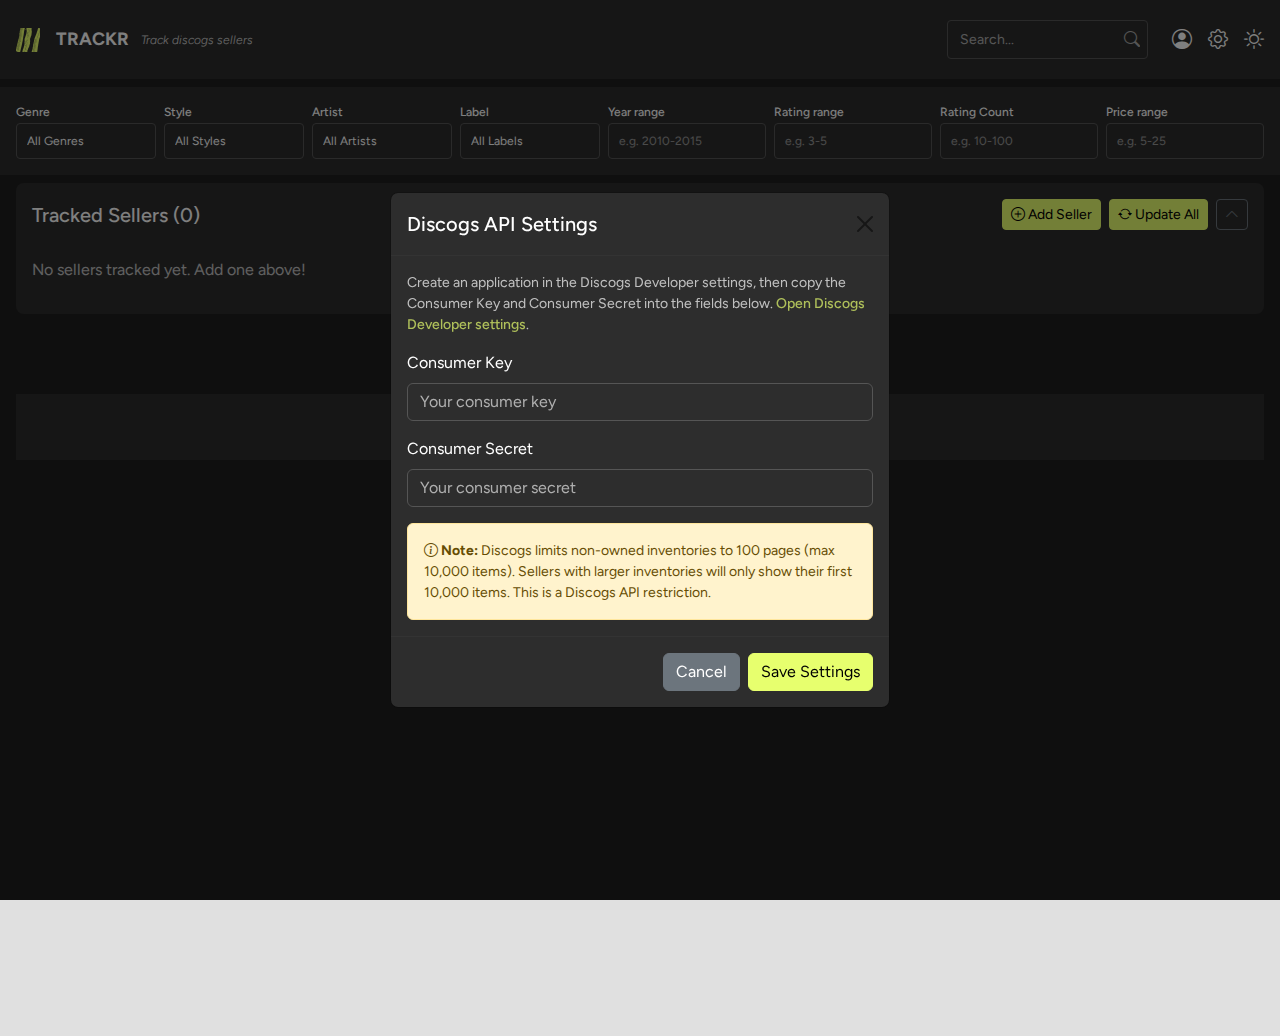
<file: index.html>
<!DOCTYPE html>
<html lang="en">
<head>
    <meta charset="UTF-8">
    <meta name="viewport" content="width=device-width, initial-scale=1.0">
    <title>Trackr</title>
    
    <!-- Favicon / App Icons -->
    <!-- Apple Touch Icon -->
    <link
      rel="apple-touch-icon"
      sizes="180x180"
      href="img/apple-touch-icon.png"
    />
    <!-- Standard Favicon (ICO) -->
    <link rel="shortcut icon" href="img/favicon.ico" type="image/x-icon" />
    <!-- PNG Favicons for Different Sizes -->
    <link
      rel="icon"
      type="image/png"
      sizes="32x32"
      href="img/favicon-32x32.png"
    />
    <link
      rel="icon"
      type="image/png"
      sizes="16x16"
      href="img/favicon-16x16.png"
    />
    <!-- Web App Manifest -->
    <link rel="manifest" href="img/site.webmanifest" />
    
    <!-- Open Graph / Social Media Meta Tags -->
    <meta property="og:title" content="Trackr">
    <meta property="og:description" content="Scan discogs sellers and discover what else they have available. Perfect for when you're ordering a record from a specific dealer - check out their other great releases and save on shipping costs.">
    <meta property="og:image" content="img/screen.jpg">
    <meta property="og:url" content="https://repeat98.github.io/discogsTrackr/">
    <meta property="og:type" content="website">
    <meta name="twitter:card" content="summary_large_image">
    <meta name="twitter:title" content="Trackr">
    <meta name="twitter:description" content="Track discogs sellers - Track your favorite sellers">
    <meta name="twitter:image" content="img/screen.jpg">
    
    <!-- Google Analytics 4 (GA4) Global Site Tag -->
    <script async src="https://www.googletagmanager.com/gtag/js?id=G-309VMDXR59"></script>
    <script>
      window.dataLayer = window.dataLayer || [];
      function gtag() {
        dataLayer.push(arguments);
      }
      gtag("js", new Date());
      gtag("config", "G-309VMDXR59");
    </script>
    <!-- End GA4 -->
    
    <!-- Google Fonts (Figtree) -->
    <link href="https://fonts.googleapis.com/css2?family=Figtree:wght@400;500;700&display=swap" rel="stylesheet">
    
    <!-- Bootstrap CSS -->
    <link rel="stylesheet" href="https://cdn.jsdelivr.net/npm/bootstrap@5.3.0/dist/css/bootstrap.min.css">
    
    <!-- Bootstrap Icons -->
    <link rel="stylesheet" href="https://cdn.jsdelivr.net/npm/bootstrap-icons@1.10.5/font/bootstrap-icons.css">
    
    <!-- YouTube Iframe API -->
    <script src="https://www.youtube.com/iframe_api"></script>
    
    <style>
/* -----------------------
   LIGHT THEME (DEFAULT)
------------------------- */
:root {
  --bg-color: #E0E0E0;
  --card-bg: #C9C9C9;
  --text-color: #1F1F1F;
  --border-color: #d5d7da;
  --primary-color: #C9C9C9;
  --table-header-bg: #C9C9C9;
  --table-header-text: #1F1F1F;
  --badge-genre-bg: #afafaf;
  --badge-genre-text: var(--text-color);
  --badge-style-bg: #c1c1c1;
  --badge-style-text: var(--text-color);
  --input-bg: #C9C9C9;
  --input-border: #d5d7da;
  --input-focus: #E7FF6E;
  --btn-primary-bg: #1a202c;
  --btn-primary-hover-bg: #2a2a2a;
  --transition-speed: 0.3s;
  --accent-color: #E7FF6E;
}

/* -----------------------
   DARK THEME
------------------------- */
body.dark-mode {
  --bg-color: #1F1F1F;
  --card-bg: #2D2D2D;
  --text-color: #ffffff;
  --border-color: #333;
  --primary-color: #2D2D2D;
  --table-header-bg: #3A3A3A;
  --table-header-text: #ffffff;
  --badge-genre-bg: #696969;
  --badge-genre-text: var(--text-color);
  --badge-style-bg: #3f3f3f;
  --badge-style-text: var(--text-color);
  --input-bg: #2D2D2D;
  --input-border: #555;
  --input-focus: #E7FF6E;
  --btn-primary-bg: #1a202c;
  --btn-primary-hover-bg: #2a2a2a;
}

/* -----------------------
   BASE STYLES
------------------------- */
html,
body {
  margin: 0;
  padding: 0;
  background-color: var(--bg-color);
  min-height: 100vh;
  height: 100%;
  overscroll-behavior: contain;
  overflow-x: hidden;
  max-width: 100vw;
  font-family: "Figtree", -apple-system, BlinkMacSystemFont, "Segoe UI", Roboto, Oxygen, Ubuntu, Cantarell, sans-serif;
  color: var(--text-color);
  transition: background-color var(--transition-speed), color var(--transition-speed);
}

body::before {
  content: "";
  position: fixed;
  top: 0;
  right: 0;
  bottom: 0;
  left: 0;
  background: var(--bg-color);
  z-index: -999;
}

.Desktop {
  position: relative;
  min-height: 100vh;
  background: var(--bg-color);
  overflow-x: hidden;
  max-width: 100vw;
}

.MainContainer {
  margin: 0 auto;
  max-width: 1500px;
  padding: 8px 16px;
  display: flex;
  flex-direction: column;
  gap: 16px;
}

/* -----------------------
   NAVBAR
------------------------- */
.navbar {
  background-color: var(--primary-color) !important;
  padding: 12px 0;
}

.navbar-brand {
  font-weight: bold;
  font-size: 18px;
  color: var(--text-color);
  display: flex;
  align-items: center;
  gap: 8px;
}

/* Disable hover animations/effects inside navbar */
.navbar * {
  transition: none !important;
}
.navbar a:hover,
.navbar .navbar-brand:hover,
.navbar .brand-link:hover,
.navbar .profile-icon:hover,
.navbar .settings-icon:hover,
.navbar .btn:hover {
  opacity: 1 !important;
  color: inherit !important;
  text-decoration: none !important;
  transform: none !important;
  background-color: inherit !important;
}

/* Active state colors the icon itself (no rectangle) */
.navbar .settings-icon.active i {
  color: var(--accent-color) !important;
}

.powered-by {
  opacity: 0.8;
  font-size: 12px;
  font-style: italic;
  font-weight: 300;
}

/* Dark mode toggle */
.dark-mode-toggle {
  flex-shrink: 0;
  margin-left: 16px;
}

.dark-mode-toggle span {
  cursor: pointer;
  font-size: 1.25rem;
  color: var(--text-color);
}

.dark-mode-toggle .moon-icon {
  display: inline;
}

.dark-mode-toggle .sun-icon {
  display: none;
}

body.dark-mode .moon-icon {
  display: none;
}

body.dark-mode .sun-icon {
  display: inline;
}

/* Condition badge */
.badge-condition {
  background-color: var(--accent-color);
  color: #000;
  border-radius: 10px;
  font-size: 11px;
  line-height: 1;
  padding: 3px 6px;
  display: inline-block;
  z-index: 1;
}

.title-cell {
  position: relative;
  min-height: 22px;
  padding-right: 40px;
}

.title-cell .badge-condition {
  position: absolute;
  top: 4px;
  right: 4px;
}

/* Price badge placement */
.price-cell {
  display: inline-flex;
  align-items: center;
  gap: 8px;
}

.price-cell .badge-condition {
  position: static;
}

.price-cell .price-text {
  font-weight: 600;
}

.title-cell .release-link {
  font-weight: 600;
}

/* Profile Icon */
.profile-icon {
  cursor: pointer;
  font-size: 1.25rem;
  color: var(--text-color);
  margin-left: 16px;
  transition: transform 0.3s;
}

.profile-icon:hover {
  transform: scale(1.1);
}

/* Settings Icon */
.settings-icon {
  cursor: pointer;
  font-size: 1.25rem;
  color: var(--text-color);
  margin-left: 16px;
  transition: transform 0.3s;
}

.settings-icon:hover {
  transform: rotate(45deg);
}

/* -----------------------
   SEARCH INPUT IN NAVBAR
------------------------- */
.search-input-wrapper {
  flex: 1;
  max-width: 400px;
  margin: 0 16px;
}

.search-input-wrapper input {
  width: 100%;
  background: var(--input-bg);
  border: 1px solid var(--input-border);
  border-radius: 4px;
  padding: 8px 12px;
  font-size: 14px;
  color: var(--text-color);
  transition: border-color var(--transition-speed);
}

.search-input-wrapper input::placeholder {
  color: var(--text-color);
  opacity: 0.5;
}

.search-input-wrapper input:focus {
  outline: none;
  border-color: var(--input-focus);
  box-shadow: 0 0 5px var(--input-focus);
}

/* -----------------------
   SELLERS SIDEBAR
------------------------- */
.sellers-sidebar {
  background: var(--card-bg);
  border-radius: 8px;
  padding: 16px;
  margin-bottom: 16px;
}

.sellers-header {
  display: flex;
  align-items: center;
  justify-content: space-between;
  gap: 8px;
  margin-bottom: 12px;
}

.sellers-header .chips {
  display: none;
  flex-wrap: wrap;
  gap: 6px;
}

.sellers-sidebar.collapsed .seller-list {
  display: none;
}

.sellers-sidebar.collapsed .sellers-header .chips {
  display: flex;
}

.selected-chip {
  background: var(--table-header-bg);
  border: 1px solid var(--border-color);
  border-radius: 16px;
  padding: 2px 8px;
  font-size: 12px;
}

.seller-list {
  list-style: none;
  padding: 0;
  margin: 0;
  max-height: 300px;
  overflow-y: auto;
  display: flex;
  flex-wrap: wrap;
  gap: 8px;
}

.seller-item {
  padding: 8px 12px;
  background: var(--input-bg);
  border-radius: 4px;
  cursor: pointer;
  display: flex;
  justify-content: space-between;
  align-items: center;
  transition: opacity 0.2s;
  width: calc(50% - 4px);
}

@media (max-width: 768px) {
  .seller-item { width: 100%; }
}

.seller-item:hover {
  opacity: 0.8;
}

.seller-item.active {
  border: 2px solid var(--accent-color);
  background: var(--table-header-bg);
}

.seller-item.processing {
  border: 2px solid var(--accent-color);
}

.seller-info {
  flex: 1;
}

.seller-name {
  font-weight: 500;
  margin-bottom: 2px;
}

.seller-meta {
  font-size: 11px;
  opacity: 0.7;
}

.seller-actions {
  display: flex;
  gap: 4px;
}

.seller-actions button {
  padding: 2px 6px;
  font-size: 12px;
  background-color: var(--accent-color) !important;
  border-color: var(--accent-color) !important;
  color: #000 !important;
}

/* -----------------------
   SELLER PROGRESS
------------------------- */
.seller-progress {
  margin-top: 8px;
  width: 100%;
}

.seller-progress-bar {
  width: 100%;
  height: 6px;
  border-radius: 4px;
  background: var(--bg-color);
  overflow: hidden;
  position: relative;
}

.seller-progress-bar-fill {
  position: absolute;
  top: 0;
  left: 0;
  height: 100%;
  background: var(--accent-color);
  transition: width 0.3s ease;
}

.seller-progress-text {
  font-size: 11px;
  margin-top: 4px;
  color: var(--text-color);
  opacity: 0.8;
  display: flex;
  justify-content: space-between;
  align-items: center;
  gap: 8px;
}

/* -----------------------
   FILTER FORM
------------------------- */
.filter-form-wrapper {
  width: 100%;
  background: var(--card-bg);
  padding: 8px 0;
  margin-top: 8px;
}

.FilterContainer {
  border-radius: 0;
  overflow: hidden;
  display: flex;
  flex-direction: row;
  align-items: flex-end;
  gap: 8px;
  transition: background-color var(--transition-speed);
  flex-wrap: nowrap;
  overflow-x: auto;
}

.filter-group {
  position: relative;
  flex: 1;
  min-width: 120px;
  display: flex;
  flex-direction: column;
}

.filter-label {
  font-size: 12px;
  font-weight: 500;
  margin-bottom: 2px;
  color: var(--text-color);
}

.filter-input,
.filter-select {
  width: 100%;
  background: var(--input-bg);
  box-shadow: 0px 1px 2px rgba(10, 12, 18, 0.05);
  border: 1px solid var(--input-border);
  border-radius: 4px;
  font-size: 12px;
  color: var(--text-color);
  padding: 8px 10px;
  transition: border-color var(--transition-speed), box-shadow var(--transition-speed);
  min-height: 36px;
  -webkit-appearance: none;
  -moz-appearance: none;
  appearance: none;
}

.filter-input::placeholder {
  color: var(--text-color);
  opacity: 0.5;
}

.filter-input:focus,
.filter-select:focus {
  outline: none;
  border-color: var(--input-focus);
  box-shadow: 0 0 5px var(--input-focus);
}

.filter-button-group {
  display: flex;
  align-items: center;
  gap: 8px;
  flex-shrink: 0;
  margin-left: auto;
}

.filter-btn,
.shuffle-btn {
  background-color: var(--accent-color) !important;
  border-color: var(--accent-color) !important;
  color: #000 !important;
  padding: 8px 16px;
  border-radius: 4px;
  font-size: 14px;
  font-weight: 500;
  cursor: pointer;
  transition: opacity 0.3s;
  border: none;
}

.filter-btn:hover,
.shuffle-btn:hover {
  opacity: 0.8;
}

/* -----------------------
   PROGRESS SECTION
------------------------- */
.progress-section {
  background: var(--card-bg);
  padding: 20px;
  border-radius: 8px;
  margin-bottom: 16px;
  display: none;
}

.progress-section.active {
  display: block;
}

.progress-section h3 {
  margin: 0 0 12px 0;
  font-size: 16px;
  color: var(--text-color);
}

.progress-bar-container {
  background: var(--bg-color);
  border-radius: 10px;
  height: 30px;
  overflow: hidden;
  margin: 15px 0;
}

.progress-bar {
  background: linear-gradient(90deg, #667eea 0%, #764ba2 100%);
  height: 100%;
  width: 0%;
  transition: width 0.3s ease;
  display: flex;
  align-items: center;
  justify-content: center;
  color: white;
  font-weight: bold;
  font-size: 14px;
}

.status-message {
  color: var(--text-color);
  opacity: 0.8;
  font-size: 14px;
  margin-top: 10px;
}

/* -----------------------
   TABLE STYLES
------------------------- */
/* Table & Pagination */
.table-container {
  border-radius: 0;
  overflow: visible;
  background: var(--bg-color);
  transition: background-color var(--transition-speed);
}
.table-container table.table {
  border-collapse: separate !important;
  border-spacing: 0 8px !important;
  background: transparent !important;
}
.table-container thead tr th {
  background-color: var(--table-header-bg) !important;
  color: var(--table-header-text) !important;
  border: none;
  text-transform: uppercase;
  opacity: 0.85;
  font-weight: normal;
  font-size: 12px;
}
body.dark-mode .table-container thead tr th {
  color: #cccccc !important;
}
.table-container tbody tr {
  background-color: var(--card-bg) !important;
  border: none;
  transition: background-color var(--transition-speed);
}
body.dark-mode .table-container tbody tr {
  background-color: #2D2D2D !important;
}
.table-container tbody tr td {
  background-color: transparent !important;
  vertical-align: middle;
  font-size: 12px;
  padding: 16px;
  border: none;
}
body.dark-mode .table-container tbody tr td {
  color: #ffffff;
}
.table-container tbody tr:hover {
  background-color: inherit !important;
}

/* -----------------------
   BADGES
------------------------- */
.badge-genre,
.badge-style {
  border-radius: 16px;
  padding: 2px 8px;
  font-size: 12px;
  display: inline-block;
  white-space: nowrap;
  margin: 4px 4px 0 0;
}

.badge-genre {
  background: var(--badge-genre-bg) !important;
  color: var(--badge-genre-text) !important;
}

.badge-style {
  background: var(--badge-style-bg) !important;
  color: var(--badge-style-text) !important;
}

/* -----------------------
   PAGINATION
------------------------- */
.pagination-container {
  width: 100%;
  text-align: center;
  margin-top: 1rem;
}

.pagination {
  display: inline-flex !important;
  flex-wrap: nowrap !important;
  gap: 8px;
  margin: 0;
  padding: 0;
  list-style: none;
}

.pagination .page-item {
  display: inline-block !important;
  margin: 0;
  padding: 0;
}

.pagination .page-link {
  border-radius: 0 !important;
  border: 1px solid var(--border-color) !important;
  background-color: var(--card-bg) !important;
  color: var(--text-color) !important;
  padding: 0.375rem 0.75rem;
  text-decoration: none;
  transition: background-color var(--transition-speed), color var(--transition-speed);
  width: auto;
  flex: 0 0 auto;
}

.pagination .page-item:not(.disabled) .page-link:hover {
  background-color: var(--table-header-bg) !important;
  color: var(--table-header-text) !important;
}

.page-item.active .page-link {
  background-color: var(--table-header-bg) !important;
  border-color: var(--table-header-bg) !important;
  color: var(--table-header-text) !important;
}

/* -----------------------
   STARS & RATINGS
------------------------- */
.table tbody tr td i.bi-star,
.table tbody tr td i.bi-star-fill,
.table tbody tr td i.bi-star-half {
  color: var(--accent-color) !important;
}

/* -----------------------
   LINKS
------------------------- */
a,
a:visited,
a:hover,
a:focus,
a:active,
.text-primary {
  color: var(--text-color) !important;
  text-decoration: none;
}

a:hover {
  opacity: 0.8;
}

/* -----------------------
   NO RESULTS
------------------------- */
.no-results {
  text-align: center;
  padding: 2rem 0;
  color: var(--text-color);
}

.no-results i {
  font-size: 2rem;
  margin-bottom: 1rem;
  display: block;
}

/* -----------------------
   LOADING SPINNER
------------------------- */
.spinner-border {
  color: var(--accent-color) !important;
}

/* -----------------------
   YOUTUBE IFRAME & PREVIEW
------------------------- */
.table-iframe {
  border-radius: 4px;
  width: 220px;
  height: 124px;
}

.youtube-preview {
  display: flex;
  flex-direction: column;
  align-items: center;
}

.youtube-player-container {
  margin-top: 8px;
  border: 2px solid var(--border-color);
  border-radius: 4px;
  overflow: hidden;
}

.release-link {
  font-weight: 500;
  text-decoration: none !important;
  transition: opacity 0.2s;
}

.release-link:hover {
  opacity: 0.7;
}

.table-container tbody tr td:first-child {
  font-weight: 500;
  max-width: 300px;
}

/* Additional responsiveness handled above in main .table-container */

@media (max-width: 1200px) {
  .table-container table {
    min-width: 1500px;
  }
}

.video-links {
  display: flex;
  flex-direction: column;
  gap: 4px;
  min-width: 120px;
}

.video-links .btn {
  white-space: nowrap;
  overflow: hidden;
  text-overflow: ellipsis;
  max-width: 200px;
  text-align: left;
}

.video-carousel {
  display: flex !important;
  flex-direction: column !important;
  align-items: center;
  gap: 4px;
  max-width: 220px;
  width: 220px;
  box-sizing: border-box;
}

.video-carousel iframe {
  max-width: 100%;
  width: 220px;
  height: 124px;
  display: block;
}

/* Ensure video cell content stays in a column */
td .video-carousel,
td .video-links {
  display: flex;
  flex-direction: column;
}

.video-nav {
  width: 220px;
  max-width: 100%;
}

.video-counter {
  font-size: 0.75rem;
  color: var(--text-color);
  opacity: 0.8;
}

.sort-indicator {
  margin-left: 6px;
  font-size: 0.9em;
  display: inline-block; /* keep icon inline to avoid wrapping */
}

th[data-sort-key] {
  cursor: pointer;
  position: relative;
  user-select: none;
}

th[data-sort-key]:hover {
  opacity: 0.8;
  background-color: rgba(0, 0, 0, 0.05);
}

body.dark-mode th[data-sort-key]:hover {
  background-color: rgba(255, 255, 255, 0.05);
}

#results-count {
  color: var(--text-color);
  font-size: 14px;
  font-weight: 600;
}

/* Heart button styling */
.wantlist-heart-btn {
  border: none !important;
  background: transparent !important;
  padding: 4px 8px;
  cursor: pointer;
}

.wantlist-heart-btn:hover {
  background: transparent !important;
  opacity: 0.7;
}

.wantlist-heart-btn:focus {
  box-shadow: none !important;
  outline: none !important;
}

/* User profile dropdown */
.user-profile-dropdown {
  position: relative;
  display: inline-block;
}

.user-avatar {
  width: 32px;
  height: 32px;
  border-radius: 50%;
  cursor: pointer;
  border: 2px solid var(--accent-color);
}

.user-dropdown-menu {
  display: none;
  position: absolute;
  right: 0;
  top: 100%;
  margin-top: 8px;
  background-color: var(--card-bg);
  border: 1px solid var(--border-color);
  border-radius: 8px;
  box-shadow: 0 4px 12px rgba(0, 0, 0, 0.15);
  min-width: 200px;
  z-index: 1000;
  padding: 8px 0;
}

.user-dropdown-menu.show {
  display: block;
}

.user-dropdown-item {
  padding: 10px 16px;
  cursor: pointer;
  color: var(--text-color);
  transition: background-color 0.2s;
}

.user-dropdown-item:hover {
  background-color: rgba(0, 0, 0, 0.05);
}

body.dark-mode .user-dropdown-item:hover {
  background-color: rgba(255, 255, 255, 0.05);
}

.user-dropdown-divider {
  height: 1px;
  background-color: var(--border-color);
  margin: 4px 0;
}

.oauth-login-btn {
  background-color: var(--btn-primary-bg);
  color: #ffffff;
  border: none;
  padding: 8px 16px;
  border-radius: 6px;
  cursor: pointer;
  font-weight: 500;
  transition: background-color 0.2s;
}

.oauth-login-btn:hover {
  background-color: var(--btn-primary-hover-bg);
}

/* Modal styling */
.modal-content {
  background-color: var(--card-bg);
  color: var(--text-color);
}

.modal-header {
  border-bottom: 1px solid var(--border-color);
}

.modal-footer {
  border-top: 1px solid var(--border-color);
}

.form-control {
  background-color: var(--input-bg);
  color: var(--text-color);
  border: 1px solid var(--input-border);
}

.form-control:focus {
  background-color: var(--input-bg);
  color: var(--text-color);
  border-color: var(--input-focus);
  box-shadow: 0 0 5px var(--input-focus);
}

/* Improve readability inside modals and inputs */
body.dark-mode .form-control {
  color: #ffffff !important;
}
body.dark-mode .form-control::placeholder {
  color: #cfcfcf !important;
  opacity: 0.8 !important;
}

.form-label {
  color: var(--text-color);
}

.btn-close {
  filter: invert(1);
}

body.dark-mode .btn-close {
  filter: invert(0);
}

/* -----------------------
   MOBILE RESPONSIVENESS
------------------------- */
@media (max-width: 768px) {
  .FilterContainer {
    flex-direction: column;
    align-items: stretch;
  }

  .filter-button-group {
    margin-top: 10px;
    position: static;
    display: flex;
    justify-content: flex-end;
    gap: 8px;
    width: 100%;
  }

  .search-input-wrapper {
    max-width: 100%;
    margin: 8px 0;
  }

  .MainContainer {
    padding: 8px;
  }

  .navbar-brand {
    font-size: 16px;
  }

  .powered-by {
    display: none;
  }

  /* Hide table headers on mobile */
  .table-container thead {
    display: none;
  }

  /* Force table to take full width on mobile */
  .table-container table {
    width: 100%;
    display: block;
  }

  .table-container tbody {
    display: block;
    width: 100%;
  }

  .table-container tbody tr {
    display: block;
    width: 100%;
    margin-bottom: 16px;
  }

  /* Mobile cell styling */
  .table-container tbody tr td {
    display: block;
    width: 100% !important;
    padding: 12px;
  }

  .mobile-cell {
    display: block;
    width: 100%;
    box-sizing: border-box;
  }

  .mobile-preview {
    margin-bottom: 8px;
  }

  .mobile-preview iframe {
    width: 100%;
    height: auto;
    aspect-ratio: 16 / 9;
    max-width: 100%;
  }

  .mobile-title {
    margin-bottom: 8px;
    font-size: 16px;
    font-weight: bold;
    color: var(--text-color);
  }

  .mobile-rating {
    font-size: 14px;
  }

  /* Mobile filter toggle */
  .mobile-extra-filters-wrapper {
    display: none;
  }

  .mobile-toggle-btn {
    display: block;
    width: 40px;
    height: 40px;
    padding: 0;
    text-align: center;
    line-height: 40px;
    border-radius: 50%;
    margin-left: auto;
    background: transparent;
    border: none;
    color: var(--text-color);
    font-size: 1rem;
    cursor: pointer;
  }

  .mobile-toggle-btn i {
    transition: transform 0.3s;
  }

  .mobile-toggle-btn.open i {
    transform: rotate(180deg);
  }

  .mobile-extra-filters-wrapper.show {
    display: flex;
    flex-direction: column;
    gap: 8px;
  }

  .filter-input,
  .filter-select {
    font-size: 14px;
    padding: 10px 12px;
    min-height: 44px;
  }
}

/* Desktop: show all filters inline */
@media (min-width: 769px) {
  #mobile-filters-toggle {
    display: none;
  }

  .mobile-extra-filters-wrapper {
    display: inline-flex;
    flex-direction: row;
    gap: 8px;
  }
}

/* -----------------------
   FOOTER
------------------------- */
footer {
  margin-top: 2rem;
  padding: 1rem 0;
  color: var(--text-color);
  opacity: 0.7;
}

footer a {
  color: var(--text-color) !important;
  text-decoration: none;
}

footer a:hover {
  opacity: 0.8;
}
/* Improve muted text contrast on current backgrounds */
.text-muted {
  color: var(--text-color) !important;
  opacity: 0.7 !important;
}

/* Make form-text readable */
.form-text {
  color: var(--text-color) !important;
  opacity: 0.8 !important;
}

/* Brand style for Add Seller button (without changing HTML) */
.sellers-header .btn.btn-outline-primary,
.sellers-header .btn.btn-sm.btn-outline-primary {
  background-color: var(--accent-color) !important;
  border-color: var(--accent-color) !important;
  color: #000 !important;
}

.sellers-header .btn.btn-outline-primary:hover,
.sellers-header .btn.btn-sm.btn-outline-primary:hover {
  background-color: var(--accent-color) !important;
  border-color: var(--accent-color) !important;
  color: #000 !important;
  opacity: 0.9;
}
/* Brand utility styles */
.btn-brand {
  background-color: var(--accent-color) !important;
  border-color: var(--accent-color) !important;
  color: #000 !important;
}
.btn-brand:hover {
  background-color: var(--accent-color) !important;
  border-color: var(--accent-color) !important;
  color: #000 !important;
  opacity: 0.9;
}
.brand-link {
  color: var(--accent-color) !important;
  text-decoration: none !important;
  font-weight: 500;
}

.brand-link:hover {
  color: var(--accent-color) !important;
  text-decoration: underline !important;
  opacity: 0.9;
}

.text-muted .brand-link,
.text-muted small .brand-link {
  color: var(--accent-color) !important;
}
/* -----------------------
   SEARCH TO THE RIGHT (CSS-only)
------------------------- */
@media (min-width: 769px) {
  /* Push the search group to the far right without changing HTML */
  .FilterContainer .filter-group:has(> #text_search) {
    order: 99;
    margin-left: auto;
    max-width: 320px;
  }
}

/* (Removed CSS-grid column remap in favor of JS column order to avoid table header glitches) */
    </style>
</head>
<body class="dark-mode">
    <div class="Desktop">
        <!-- Navbar -->
        <nav class="navbar navbar-expand-lg navbar-dark">
            <div class="container MainContainer">
                <div class="d-flex justify-content-between align-items-center w-100">
                    <a class="navbar-brand d-flex align-items-center" href="#" onclick="loadAllSellersData(); return false;">
                        <img
                            src="img/gruuvs-logo.svg"
                            alt="Discogs Trackr Logo"
                            class="me-2"
                            style="height: 24px; width: auto"
                        />
                        TRACKR
                        <span class="powered-by d-none d-md-inline fst-italic fw-light ms-1">
                            Track discogs sellers
                        </span>
                    </a>
                    <div class="d-flex align-items-center">
                        <div class="search-input-wrapper me-2 d-none d-md-block" style="max-width: 260px; position: relative;">
                            <input type="text" id="navSearchInput" class="form-control form-control-sm" placeholder="Search..." style="padding-right: 28px;">
                            <i class="bi bi-search" style="position: absolute; right: 8px; top: 50%; transform: translateY(-50%); opacity: 0.6;"></i>
                        </div>
                        <!-- Collection and Wantlist icons (only show when logged in) -->
                        <span id="collectionIcon" class="settings-icon" onclick="showUserCollection()" style="display: none;" title="My Collection">
                            <i class="bi bi-collection"></i>
                        </span>
                        <span id="wantlistIcon" class="settings-icon" onclick="showUserWantlist()" style="display: none;" title="My Wantlist">
                            <i class="bi bi-eye"></i>
                        </span>
                        <span class="profile-icon" onclick="openProfile()">
                            <i class="bi bi-person-circle"></i>
                        </span>
                        <span class="settings-icon" onclick="openSettings()">
                            <i class="bi bi-gear"></i>
                        </span>
                        <div class="dark-mode-toggle">
                            <span id="darkModeToggle">
                                <span class="moon-icon"><i class="bi bi-moon"></i></span>
                                <span class="sun-icon"><i class="bi bi-sun"></i></span>
                            </span>
                        </div>
                    </div>
                </div>
            </div>
        </nav>

        <!-- Filter form -->
        <div class="filter-form-wrapper" id="filter-wrapper">
            <div class="container MainContainer">
                <form id="filter-form" class="FilterContainer">
                    <div class="filter-group">
                        <label for="genre" class="filter-label">Genre</label>
                        <select id="genre" name="genre" class="filter-select">
                            <option value="">All Genres</option>
                        </select>
                    </div>
                    <div class="filter-group">
                        <label for="style" class="filter-label">Style</label>
                        <select id="style" name="style" class="filter-select">
                            <option value="">All Styles</option>
                        </select>
                    </div>
                    <div class="filter-group">
                        <label for="artist" class="filter-label">Artist</label>
                        <select id="artist" name="artist" class="filter-select">
                            <option value="">All Artists</option>
                        </select>
                    </div>
                    <div class="filter-group">
                        <label for="label" class="filter-label">Label</label>
                        <select id="label" name="label" class="filter-select">
                            <option value="">All Labels</option>
                        </select>
                    </div>
                    <!-- Mobile extra filters toggle button (only visible on mobile) -->
                    <button
                        type="button"
                        id="mobile-filters-toggle"
                        class="btn btn-secondary mobile-toggle-btn"
                    >
                        <i class="bi bi-chevron-down"></i>
                    </button>
                    <!-- Extra filters wrapped (year, rating, count, price) -->
                    <div class="mobile-extra-filters-wrapper">
                        <div class="filter-group">
                            <label for="year_range" class="filter-label">Year range</label>
                            <input type="text" id="year_range" name="year_range" class="filter-input" placeholder="e.g. 2010-2015">
                        </div>
                        <div class="filter-group">
                            <label for="rating_range" class="filter-label">Rating range</label>
                            <input type="text" id="rating_range" name="rating_range" class="filter-input" placeholder="e.g. 3-5">
                        </div>
                        <div class="filter-group">
                            <label for="rating_count_range" class="filter-label">Rating Count</label>
                            <input type="text" id="rating_count_range" name="rating_count_range" class="filter-input" placeholder="e.g. 10-100">
                        </div>
                        <div class="filter-group">
                            <label for="price_range" class="filter-label">Price range</label>
                            <input type="text" id="price_range" name="price_range" class="filter-input" placeholder="e.g. 5-25">
                        </div>
                    </div>
                </form>
            </div>
        </div>

        <!-- Tracked Sellers -->
        <div class="container MainContainer">
            <div class="sellers-sidebar" id="sellersPanel">
                <div class="sellers-header">
                    <h5 class="mb-0">
                        <span>Tracked Sellers (<span id="sellerCount">0</span>)</span>
                    </h5>
                    <div class="chips" id="selectedChips"></div>
                    <div class="d-flex align-items-center gap-2">
                        <button class="btn btn-sm btn-brand" onclick="openAddSellerModal()">
                            <i class="bi bi-plus-circle"></i> Add Seller
                        </button>
                        <button class="btn btn-sm btn-brand" onclick="updateAllSellers()">
                            <i class="bi bi-arrow-repeat"></i> Update All
                        </button>
                        <button class="btn btn-sm btn-outline-secondary" onclick="toggleSellersPanel()" id="toggleSellersBtn">
                            <i class="bi bi-chevron-up"></i>
                        </button>
                    </div>
                </div>
                <ul class="seller-list" id="sellerList">
                    <li class="text-muted text-center py-3">No sellers tracked yet. Add one above!</li>
                </ul>
            </div>
        </div>

        <!-- Main Content container for table and pagination -->
        <div class="container MainContainer" style="position: relative" id="resultsSection">
            <div class="d-flex justify-content-between align-items-center mb-2" style="margin-top: 1rem">
                <div id="results-count" class="fw-semibold"></div>
            </div>

            <div class="table-container">
                <table class="table table-hover table-bordered mb-0">
                    <thead id="table-header"></thead>
                    <tbody id="releases-table-body">
                        <tr><td class="no-results" colspan="15">
                            <p>Add a seller above to start tracking releases</p>
                        </td></tr>
                    </tbody>
                </table>
            </div>

            <div class="pagination-container">
                <ul class="pagination" id="pagination" style="display: none;"></ul>
            </div>
        </div>
    </div>

    <!-- Profile Modal -->
    <div class="modal fade" id="profileModal" tabindex="-1">
        <div class="modal-dialog modal-dialog-centered">
            <div class="modal-content">
                <div class="modal-header">
                    <h5 class="modal-title">Profile & Data Management</h5>
                    <button type="button" class="btn-close" data-bs-dismiss="modal"></button>
                </div>
                <div class="modal-body">
                    <div class="mb-4">
                        <h6 class="mb-3">Discogs Personal Access Token</h6>
                        <p class="text-muted small mb-2">To access your Collection and Wantlist, enter your Personal Access Token from <a href="https://www.discogs.com/settings/developers" target="_blank">Discogs Developer Settings</a>.</p>
                        
                        <div id="tokenLoginSection" style="display: block;">
                            <input type="text" class="form-control mb-2" id="profileTokenInput" placeholder="Paste your token here">
                            <button type="button" class="btn btn-brand w-100 mb-2" onclick="loginWithTokenFromProfile()">
                                <i class="bi bi-box-arrow-in-right"></i> Login
                            </button>
                        </div>
                        
                        <div id="tokenLoggedInSection" style="display: none;">
                            <div class="alert alert-success mb-2">
                                <i class="bi bi-check-circle"></i> Logged in as <strong id="profileUsername"></strong>
                            </div>
                            <button type="button" class="btn btn-outline-danger w-100" onclick="logoutOAuth()">
                                <i class="bi bi-box-arrow-right"></i> Logout
                            </button>
                        </div>
                    </div>
                    
                    <hr>
                    
                    <div class="mb-4">
                        <h6 class="mb-3">Export Data</h6>
                        <p class="text-muted small mb-3">Download all your data including tracked sellers, releases, inventory, and settings as a JSON file.</p>
                        <button type="button" class="btn btn-brand w-100" onclick="exportData()">
                            <i class="bi bi-download"></i> Export All Data
                        </button>
                    </div>
                    
                    <hr>
                    
                    <div>
                        <h6 class="mb-3">Import Data</h6>
                        <p class="text-muted small mb-3">Import data from a previously exported JSON file. This will replace your current data.</p>
                        <input type="file" id="importFileInput" accept=".json" style="display: none;" onchange="handleImportFile(event)">
                        <button type="button" class="btn btn-brand w-100" onclick="document.getElementById('importFileInput').click()">
                            <i class="bi bi-upload"></i> Import Data
                        </button>
                        <div class="alert alert-warning small mt-3 mb-0" role="alert">
                            <i class="bi bi-exclamation-triangle"></i> <strong>Warning:</strong> Importing will replace all existing data. Make sure to export your current data first if you want to keep it.
                        </div>
                    </div>
                </div>
                <div class="modal-footer">
                    <button type="button" class="btn btn-secondary" data-bs-dismiss="modal">Close</button>
                </div>
            </div>
        </div>
    </div>

    <!-- Settings Modal -->
    <div class="modal fade" id="settingsModal" tabindex="-1">
        <div class="modal-dialog modal-dialog-centered">
            <div class="modal-content">
                <div class="modal-header">
                    <h5 class="modal-title">Discogs API Settings</h5>
                    <button type="button" class="btn-close" data-bs-dismiss="modal"></button>
                </div>
                <div class="modal-body">
                    <p class="text-muted small">Create an application in the Discogs Developer settings, then copy the Consumer Key and Consumer Secret into the fields below. <a href="https://www.discogs.com/settings/developers" target="_blank" class="brand-link">Open Discogs Developer settings</a>.</p>
                    <div class="mb-3">
                        <label for="consumerKey" class="form-label">Consumer Key</label>
                        <input type="text" class="form-control" id="consumerKey" placeholder="Your consumer key">
                    </div>
                    <div class="mb-3">
                        <label for="consumerSecret" class="form-label">Consumer Secret</label>
                        <input type="text" class="form-control" id="consumerSecret" placeholder="Your consumer secret">
                    </div>
                    <div class="alert alert-warning small mb-0" role="alert">
                        <i class="bi bi-info-circle"></i> <strong>Note:</strong> Discogs limits non-owned inventories to 100 pages (max 10,000 items). Sellers with larger inventories will only show their first 10,000 items. This is a Discogs API restriction.
                    </div>
                </div>
                <div class="modal-footer">
                    <button type="button" class="btn btn-secondary" data-bs-dismiss="modal">Cancel</button>
                    <button type="button" class="btn btn-brand" onclick="saveSettings()">Save Settings</button>
                </div>
            </div>
        </div>
    </div>

    <!-- Add Seller Modal -->
    <div class="modal fade" id="addSellerModal" tabindex="-1">
        <div class="modal-dialog modal-dialog-centered">
            <div class="modal-content">
                <div class="modal-header">
                    <h5 class="modal-title">Add Discogs Seller</h5>
                    <button type="button" class="btn-close" data-bs-dismiss="modal"></button>
                </div>
                <div class="modal-body">
                    <label for="addSellerInput" class="form-label">Discogs Username</label>
                    <input type="text" class="form-control" id="addSellerInput" placeholder="e.g. vinylseller" onkeypress="if(event.key==='Enter') addSellerFromModal()">
                    <div class="form-text">We will fetch this seller's inventory and keep it cached locally.</div>
                </div>
                <div class="modal-footer">
                    <button type="button" class="btn btn-secondary" data-bs-dismiss="modal">Cancel</button>
                    <button type="button" class="btn btn-brand" onclick="addSellerFromModal()">Add Seller</button>
                </div>
            </div>
        </div>
    </div>

    <!-- Collection Modal -->
    <div class="modal fade" id="collectionModal" tabindex="-1">
        <div class="modal-dialog modal-xl modal-dialog-scrollable">
            <div class="modal-content">
                <div class="modal-header">
                    <h5 class="modal-title">My Collection</h5>
                    <button type="button" class="btn-close" data-bs-dismiss="modal"></button>
                </div>
                <div class="modal-body">
                    <div id="collectionContent">
                        <div class="text-center py-4">
                            <div class="spinner-border" role="status">
                                <span class="visually-hidden">Loading...</span>
                            </div>
                        </div>
                    </div>
                </div>
                <div class="modal-footer">
                    <button type="button" class="btn btn-secondary" data-bs-dismiss="modal">Close</button>
                </div>
            </div>
        </div>
    </div>

    <!-- Wantlist Modal -->
    <div class="modal fade" id="wantlistModal" tabindex="-1">
        <div class="modal-dialog modal-xl modal-dialog-scrollable">
            <div class="modal-content">
                <div class="modal-header">
                    <h5 class="modal-title">My Wantlist</h5>
                    <button type="button" class="btn-close" data-bs-dismiss="modal"></button>
                </div>
                <div class="modal-body">
                    <div id="wantlistContent">
                        <div class="text-center py-4">
                            <div class="spinner-border" role="status">
                                <span class="visually-hidden">Loading...</span>
                            </div>
                        </div>
                    </div>
                </div>
                <div class="modal-footer">
                    <button type="button" class="btn btn-secondary" data-bs-dismiss="modal">Close</button>
                </div>
            </div>
        </div>
    </div>

    <!-- OAuth Login Instructions Modal -->
    <div class="modal fade" id="oauthLoginModal" tabindex="-1">
        <div class="modal-dialog modal-dialog-centered modal-lg">
            <div class="modal-content">
                <div class="modal-header">
                    <h5 class="modal-title">Login with Discogs</h5>
                    <button type="button" class="btn-close" data-bs-dismiss="modal"></button>
                </div>
                <div class="modal-body">
                    <p>To access your Collection and Wantlist, you need a <strong>Personal Access Token</strong> from Discogs.</p>
                    
                    <h6 class="mt-3">How to get your token:</h6>
                    <ol>
                        <li>Go to <a href="https://www.discogs.com/settings/developers" target="_blank">Discogs Developer Settings</a></li>
                        <li>Click <strong>"Generate new token"</strong></li>
                        <li>Copy the token that appears</li>
                        <li>Paste it below</li>
                    </ol>
                    
                    <div class="alert alert-warning mt-3">
                        <i class="bi bi-exclamation-triangle"></i> Keep this token private! It gives access to your Discogs account.
                    </div>
                    
                    <label for="userTokenInput" class="form-label mt-3">Personal Access Token</label>
                    <input type="text" class="form-control" id="userTokenInput" placeholder="Paste your token here">
                    
                    <div class="form-text">This token will be stored securely in your browser and never sent to any server except Discogs.</div>
                </div>
                <div class="modal-footer">
                    <button type="button" class="btn btn-secondary" data-bs-dismiss="modal">Cancel</button>
                    <button type="button" class="btn btn-brand" onclick="loginWithToken()">Login</button>
                </div>
            </div>
        </div>
    </div>

    <footer class="text-center py-3">
        <small>
            <a href="discogs.html" style="color: inherit; text-decoration: none">
                &copy; 2025 - Discogs Seller Tracker
            </a>
            <br />
            <span style="opacity: 0.7; font-size: 0.85em;">
                This application uses Discogs' API but is not affiliated with, sponsored, or endorsed by Discogs. 
                Discogs is a registered trademark of Zink Media, LLC. 
                <a href="https://www.discogs.com" target="_blank" style="color: inherit; text-decoration: underline;">Data provided by Discogs</a>.
            </span>
            <br />
            <a
                href="imprint.html"
                style="color: inherit; text-decoration: none; opacity: 0.7"
            >
                Impressum
            </a>
            |
            <a
                href="privacy.html"
                style="color: inherit; text-decoration: none; opacity: 0.7"
            >
                Datenschutzerklärung
            </a>
        </small>
    </footer>

    <!-- Bootstrap JS -->
    <script src="https://cdn.jsdelivr.net/npm/bootstrap@5.3.0/dist/js/bootstrap.bundle.min.js"></script>

    <script>
// ==================== GLOBAL STATE ====================
let allData = [];
let filteredData = [];
let totalRecords = 0;
let currentPage = 1;
const pageSize = 10;
let totalPages = 1;
let currentJobId = null;
let processingInterval = null;
let youtubeApiReady = false;
let youtubePlayerInstances = {};
let currentSort = { column: 'bayesian_score', direction: 'desc' };
let hasSearched = false;
let currentVideoIndex = {};
let trackedSellers = [];
let selectedSellers = []; // Empty = all sellers

// OAuth State
let oauthUser = null;
let userAccessToken = null;

// View State
let currentView = 'sellers'; // 'sellers', 'collection', 'wantlist'
let userWantlistIds = new Set(); // Cache of release IDs in user's wantlist
let cachedCollectionData = null; // Cache enriched collection data
let cachedWantlistData = null; // Cache enriched wantlist data
let lastCollectionIds = new Set(); // Track collection release IDs
let lastWantlistIds = new Set(); // Track wantlist release IDs

// ==================== CACHE PERSISTENCE ====================
// Save cache to localStorage
function saveCollectionCache() {
    if (cachedCollectionData && oauthUser) {
        try {
            localStorage.setItem(`collection_cache_${oauthUser.username}`, JSON.stringify(cachedCollectionData));
            localStorage.setItem(`collection_ids_${oauthUser.username}`, JSON.stringify([...lastCollectionIds]));
        } catch (e) {
            console.error('Failed to save collection cache:', e);
        }
    }
}

function saveWantlistCache() {
    if (cachedWantlistData && oauthUser) {
        try {
            localStorage.setItem(`wantlist_cache_${oauthUser.username}`, JSON.stringify(cachedWantlistData));
            localStorage.setItem(`wantlist_ids_${oauthUser.username}`, JSON.stringify([...lastWantlistIds]));
        } catch (e) {
            console.error('Failed to save wantlist cache:', e);
        }
    }
}

// Load cache from localStorage
function loadCollectionCache() {
    if (oauthUser) {
        try {
            const cachedData = localStorage.getItem(`collection_cache_${oauthUser.username}`);
            const cachedIds = localStorage.getItem(`collection_ids_${oauthUser.username}`);
            if (cachedData && cachedIds) {
                cachedCollectionData = JSON.parse(cachedData);
                lastCollectionIds = new Set(JSON.parse(cachedIds));
                console.log(`Loaded collection cache: ${cachedCollectionData.length} items`);
            }
        } catch (e) {
            console.error('Failed to load collection cache:', e);
        }
    }
}

function loadWantlistCache() {
    if (oauthUser) {
        try {
            const cachedData = localStorage.getItem(`wantlist_cache_${oauthUser.username}`);
            const cachedIds = localStorage.getItem(`wantlist_ids_${oauthUser.username}`);
            if (cachedData && cachedIds) {
                cachedWantlistData = JSON.parse(cachedData);
                lastWantlistIds = new Set(JSON.parse(cachedIds));
                console.log(`Loaded wantlist cache: ${cachedWantlistData.length} items`);
            }
        } catch (e) {
            console.error('Failed to load wantlist cache:', e);
        }
    }
}

// Clear cache for a user
function clearUserCache() {
    if (oauthUser) {
        localStorage.removeItem(`collection_cache_${oauthUser.username}`);
        localStorage.removeItem(`collection_ids_${oauthUser.username}`);
        localStorage.removeItem(`wantlist_cache_${oauthUser.username}`);
        localStorage.removeItem(`wantlist_ids_${oauthUser.username}`);
    }
    cachedCollectionData = null;
    cachedWantlistData = null;
    lastCollectionIds.clear();
    lastWantlistIds.clear();
}

// IndexedDB configuration for larger cached payloads
const DB_NAME = 'discogsSellerTracker';
const DB_VERSION = 1;
const SELLER_STORE = 'sellers';
const SELLER_METADATA_KEY = 'tracked_seller_metadata';
let sellerDBPromise = null;

function getSellerDB() {
    if (!sellerDBPromise) {
        sellerDBPromise = new Promise((resolve, reject) => {
            if (!window.indexedDB) {
                reject(new Error('IndexedDB not supported in this browser.'));
                return;
            }

            const request = indexedDB.open(DB_NAME, DB_VERSION);

            request.onupgradeneeded = (event) => {
                const db = event.target.result;
                if (!db.objectStoreNames.contains(SELLER_STORE)) {
                    db.createObjectStore(SELLER_STORE, { keyPath: 'username' });
                }
            };

            request.onsuccess = () => resolve(request.result);
            request.onerror = () => reject(request.error);
        });
    }
    return sellerDBPromise;
}

async function getSellerDataFromDB(username) {
    try {
        const db = await getSellerDB();
        return await new Promise((resolve, reject) => {
            const tx = db.transaction(SELLER_STORE, 'readonly');
            const store = tx.objectStore(SELLER_STORE);
            const request = store.get(username);

            request.onsuccess = () => resolve(request.result || null);
            request.onerror = () => reject(request.error);
        });
    } catch (error) {
        console.error('Failed to read seller data from IndexedDB:', error);
        return null;
    }
}

async function saveSellerDataToDB(seller) {
    try {
        const db = await getSellerDB();
        const payload = {
            username: seller.username,
            inventory: seller.inventory || [],
            releases: seller.releases || []
        };

        await new Promise((resolve, reject) => {
            const tx = db.transaction(SELLER_STORE, 'readwrite');
            const store = tx.objectStore(SELLER_STORE);
            const request = store.put(payload);

            request.onsuccess = () => resolve();
            request.onerror = () => reject(request.error);
        });
    } catch (error) {
        console.error('Failed to save seller data to IndexedDB:', error);
    }
}

async function deleteSellerDataFromDB(username) {
    try {
        const db = await getSellerDB();
        await new Promise((resolve, reject) => {
            const tx = db.transaction(SELLER_STORE, 'readwrite');
            const store = tx.objectStore(SELLER_STORE);
            const request = store.delete(username);

            request.onsuccess = () => resolve();
            request.onerror = () => reject(request.error);
        });
    } catch (error) {
        console.error('Failed to delete seller data from IndexedDB:', error);
    }
}

// ==================== STORAGE MANAGEMENT ====================
function cleanupLocalStorage() {
    try {
        const keys = Object.keys(localStorage);
        const now = Date.now();
        const MAX_JOB_AGE = 24 * 60 * 60 * 1000; // 24 hours
        let cleaned = 0;
        
        keys.forEach(key => {
            if (key.startsWith('job_')) {
                try {
                    const job = JSON.parse(localStorage.getItem(key));
                    if (job.createdAt && (now - job.createdAt > MAX_JOB_AGE)) {
                        localStorage.removeItem(key);
                        cleaned++;
                    }
                } catch (e) {
                    // Invalid job data, remove it
                    localStorage.removeItem(key);
                    cleaned++;
                }
            }
        });
        
        if (cleaned > 0) {
            console.log(`Cleaned up ${cleaned} old job entries from localStorage`);
        }
    } catch (e) {
        console.error('Failed to clean up old jobs:', e);
    }
}

function aggressiveCleanupLocalStorage() {
    // Emergency cleanup: remove ALL job data
    try {
        const keys = Object.keys(localStorage);
        let cleaned = 0;
        keys.forEach(key => {
            if (key.startsWith('job_')) {
                localStorage.removeItem(key);
                cleaned++;
            }
        });
        console.log(`Emergency cleanup: removed ${cleaned} job entries`);
        return cleaned > 0;
    } catch (e) {
        console.error('Failed aggressive cleanup:', e);
        return false;
    }
}

// ==================== INITIALIZATION ====================
document.addEventListener('DOMContentLoaded', async () => {
    // Clean up old job data on startup to free localStorage space
    cleanupLocalStorage();
    
    // Load user auth state
    loadOAuthState();
    
    checkCredentials();
    
    // Dark mode toggle
    const darkModeToggle = document.getElementById('darkModeToggle');
    if (localStorage.getItem('darkModeEnabled') === 'true' || !localStorage.getItem('darkModeEnabled')) {
        document.body.classList.add('dark-mode');
    } else {
        document.body.classList.remove('dark-mode');
    }
    
    darkModeToggle.addEventListener('click', () => {
        if (document.body.classList.contains('dark-mode')) {
            document.body.classList.remove('dark-mode');
            localStorage.setItem('darkModeEnabled', 'false');
        } else {
            document.body.classList.add('dark-mode');
            localStorage.setItem('darkModeEnabled', 'true');
        }
    });

    // Filter change handlers (search now only in navbar)
    document.getElementById('genre').addEventListener('change', applyFilters);
    document.getElementById('style').addEventListener('change', applyFilters);
    document.getElementById('artist').addEventListener('change', applyFilters);
    document.getElementById('label').addEventListener('change', applyFilters);
    document.getElementById('year_range').addEventListener('input', debounce(applyFilters, 500));
    document.getElementById('rating_range').addEventListener('input', debounce(applyFilters, 500));
    document.getElementById('rating_count_range').addEventListener('input', debounce(applyFilters, 500));
    const priceRangeEl = document.getElementById('price_range');
    if (priceRangeEl) priceRangeEl.addEventListener('input', debounce(applyFilters, 500));
    
    // Navbar search
    const navSearch = document.getElementById('navSearchInput');
    if (navSearch) {
        navSearch.addEventListener('input', debounce(() => {
            applyFilters();
        }, 250));
    }

    // Mobile filter toggle
    const mobileFiltersToggle = document.getElementById('mobile-filters-toggle');
    const mobileExtraFilters = document.querySelector('.mobile-extra-filters-wrapper');
    if (mobileFiltersToggle && mobileExtraFilters) {
        mobileFiltersToggle.addEventListener('click', () => {
            mobileFiltersToggle.classList.toggle('open');
            mobileExtraFilters.classList.toggle('show');
        });
    }

    // Load tracked sellers and display
    await loadTrackedSellers();
    checkForStoredJob();
});

function onYouTubeIframeAPIReady() {
    youtubeApiReady = true;
}

// ==================== CREDENTIALS MANAGEMENT ====================
function checkCredentials() {
    const consumerKey = localStorage.getItem('discogs_consumer_key');
    const consumerSecret = localStorage.getItem('discogs_consumer_secret');
    
    if (!consumerKey || !consumerSecret) {
        setTimeout(() => {
            const modal = new bootstrap.Modal(document.getElementById('settingsModal'));
            modal.show();
        }, 500);
    }
}

function openSettings() {
    const modal = new bootstrap.Modal(document.getElementById('settingsModal'));
    document.getElementById('consumerKey').value = localStorage.getItem('discogs_consumer_key') || '';
    document.getElementById('consumerSecret').value = localStorage.getItem('discogs_consumer_secret') || '';
    modal.show();
}

function saveSettings() {
    const consumerKey = document.getElementById('consumerKey').value.trim();
    const consumerSecret = document.getElementById('consumerSecret').value.trim();
    
    if (!consumerKey || !consumerSecret) {
        alert('Please enter both Consumer Key and Consumer Secret');
        return;
    }
    
    localStorage.setItem('discogs_consumer_key', consumerKey);
    localStorage.setItem('discogs_consumer_secret', consumerSecret);
    
    // Track API connection
    if (typeof gtag !== 'undefined') {
        gtag('event', 'api_connected', {
            event_category: 'Discogs API',
            event_label: 'User configured API credentials'
        });
    }
    
    const modal = bootstrap.Modal.getInstance(document.getElementById('settingsModal'));
    modal.hide();
    
    alert('Settings saved successfully!');
}

// ==================== PROFILE & DATA MANAGEMENT ====================
function openProfile() {
    const modal = new bootstrap.Modal(document.getElementById('profileModal'));
    modal.show();
}

async function exportData() {
    try {
        // Get all seller data from IndexedDB
        const db = await getSellerDB();
        const sellersData = await new Promise((resolve, reject) => {
            const tx = db.transaction(SELLER_STORE, 'readonly');
            const store = tx.objectStore(SELLER_STORE);
            const request = store.getAll();
            
            request.onsuccess = () => resolve(request.result || []);
            request.onerror = () => reject(request.error);
        });
        
        // Get seller metadata from localStorage
        const metadataStr = localStorage.getItem(SELLER_METADATA_KEY);
        const metadata = metadataStr ? JSON.parse(metadataStr) : [];
        
        // Get settings
        const settings = {
            consumerKey: localStorage.getItem('discogs_consumer_key') || '',
            consumerSecret: localStorage.getItem('discogs_consumer_secret') || '',
            darkModeEnabled: localStorage.getItem('darkModeEnabled') || 'false'
        };
        
        // Combine all data
        const dataToExport = {
            version: '1.0',
            exportDate: new Date().toISOString(),
            sellers: sellersData,
            metadata: metadata,
            settings: settings
        };
        
        // Create download
        const dataStr = JSON.stringify(dataToExport, null, 2);
        const dataBlob = new Blob([dataStr], { type: 'application/json' });
        const url = URL.createObjectURL(dataBlob);
        const link = document.createElement('a');
        link.href = url;
        link.download = `discogs-trackr-backup-${new Date().toISOString().split('T')[0]}.json`;
        document.body.appendChild(link);
        link.click();
        document.body.removeChild(link);
        URL.revokeObjectURL(url);
        
        alert('Data exported successfully!');
    } catch (error) {
        console.error('Export failed:', error);
        alert('Failed to export data: ' + error.message);
    }
}

async function handleImportFile(event) {
    const file = event.target.files[0];
    if (!file) return;
    
    if (!confirm('This will replace all your current data. Are you sure you want to continue?')) {
        event.target.value = ''; // Reset file input
        return;
    }
    
    try {
        const text = await file.text();
        const importData = JSON.parse(text);
        
        // Validate import data structure
        if (!importData.version || !importData.sellers || !importData.metadata || !importData.settings) {
            throw new Error('Invalid backup file format');
        }
        
        // Import sellers data to IndexedDB
        const db = await getSellerDB();
        
        // First, clear existing data
        await new Promise((resolve, reject) => {
            const tx = db.transaction(SELLER_STORE, 'readwrite');
            const store = tx.objectStore(SELLER_STORE);
            const request = store.clear();
            request.onsuccess = () => resolve();
            request.onerror = () => reject(request.error);
            tx.onerror = () => reject(tx.error);
        });
        
        // Then, add imported sellers
        if (importData.sellers && importData.sellers.length > 0) {
            await new Promise((resolve, reject) => {
                const tx = db.transaction(SELLER_STORE, 'readwrite');
                const store = tx.objectStore(SELLER_STORE);
                
                const promises = importData.sellers.map(seller => {
                    return new Promise((resolveItem, rejectItem) => {
                        const request = store.put({
                            username: seller.username,
                            inventory: seller.inventory || [],
                            releases: seller.releases || []
                        });
                        request.onsuccess = () => resolveItem();
                        request.onerror = () => rejectItem(request.error);
                    });
                });
                
                Promise.all(promises).then(() => {
                    tx.oncomplete = () => resolve();
                    tx.onerror = () => reject(tx.error);
                }).catch(reject);
            });
        }
        
        // Import metadata to localStorage
        if (importData.metadata && Array.isArray(importData.metadata)) {
            localStorage.setItem(SELLER_METADATA_KEY, JSON.stringify(importData.metadata));
        }
        
        // Import settings
        if (importData.settings) {
            if (importData.settings.consumerKey) {
                localStorage.setItem('discogs_consumer_key', importData.settings.consumerKey);
            }
            if (importData.settings.consumerSecret) {
                localStorage.setItem('discogs_consumer_secret', importData.settings.consumerSecret);
            }
            if (importData.settings.darkModeEnabled !== undefined) {
                localStorage.setItem('darkModeEnabled', importData.settings.darkModeEnabled);
                // Apply dark mode if needed
                if (importData.settings.darkModeEnabled === 'true') {
                    document.body.classList.add('dark-mode');
                } else {
                    document.body.classList.remove('dark-mode');
                }
            }
        }
        
        // Reload tracked sellers
        await loadTrackedSellers();
        
        // Close modal
        const modal = bootstrap.Modal.getInstance(document.getElementById('profileModal'));
        modal.hide();
        
        // Reset file input
        event.target.value = '';
        
        alert('Data imported successfully! Your page will refresh to show the imported data.');
        // Optionally reload the page to ensure everything is synced
        window.location.reload();
    } catch (error) {
        console.error('Import failed:', error);
        alert('Failed to import data: ' + error.message);
        event.target.value = ''; // Reset file input
    }
}

// ==================== SELLER MANAGEMENT ====================
async function loadTrackedSellers() {
    try {
        let metadata = [];
        const metadataStr = localStorage.getItem(SELLER_METADATA_KEY);

        if (metadataStr) {
            metadata = JSON.parse(metadataStr);
        } else {
            // Migration path from legacy localStorage structure
            const legacyStr = localStorage.getItem('tracked_sellers');
            if (legacyStr) {
                try {
                    const legacyData = JSON.parse(legacyStr);
                    if (Array.isArray(legacyData)) {
                        trackedSellers = legacyData.map(item => ({
                            username: item.username,
                            addedAt: item.addedAt || Date.now(),
                            lastUpdated: item.lastUpdated || null,
                            releases: item.releases || [],
                            inventory: item.inventory || [],
                            currentJob: null
                        }));

                        metadata = trackedSellers.map(({ username, addedAt, lastUpdated }) => ({
                            username,
                            addedAt,
                            lastUpdated
                        }));

                        await Promise.all(trackedSellers.map(seller => saveSellerDataToDB(seller)));
                        localStorage.removeItem('tracked_sellers');
                        localStorage.setItem(SELLER_METADATA_KEY, JSON.stringify(metadata));
                    }
                } catch (error) {
                    console.error('Failed to migrate legacy seller data:', error);
                }
            }
        }

        if (!metadata || !Array.isArray(metadata)) {
            metadata = [];
        }

        const sellersWithData = await Promise.all(metadata.map(async meta => {
            const stored = await getSellerDataFromDB(meta.username);
            return {
                username: meta.username,
                addedAt: meta.addedAt || Date.now(),
                lastUpdated: meta.lastUpdated || null,
                releases: stored?.releases || [],
                inventory: stored?.inventory || [],
                currentJob: null
            };
        }));

        trackedSellers = sellersWithData;
    } catch (error) {
        console.error('Failed to load tracked sellers:', error);
        trackedSellers = [];
    }

    updateSellerList();
    loadAllSellersData();
}

function saveTrackedSellers() {
    const metadata = trackedSellers.map(({ username, addedAt, lastUpdated }) => ({
        username,
        addedAt,
        lastUpdated
    }));

    try {
        localStorage.setItem(SELLER_METADATA_KEY, JSON.stringify(metadata));
        localStorage.removeItem('tracked_sellers');
    } catch (error) {
        console.error('Failed to persist seller metadata:', error);
    }
}

function updateSellerList() {
    const sellerList = document.getElementById('sellerList');
    const sellerCount = document.getElementById('sellerCount');
    const chips = document.getElementById('selectedChips');
    
    sellerCount.textContent = trackedSellers.length;
    chips.innerHTML = '';
    
    const chipsToShow = selectedSellers.length > 0 ? selectedSellers : trackedSellers.map(s => s.username);
    chipsToShow.forEach(name => {
        const span = document.createElement('span');
        span.className = 'selected-chip';
        span.textContent = name;
        chips.appendChild(span);
    });
    
    if (trackedSellers.length === 0) {
        sellerList.innerHTML = '<li class="text-muted text-center py-3">No sellers tracked yet. Add one above!</li>';
        return;
    }
    
    sellerList.innerHTML = '';
    trackedSellers.forEach(seller => {
        const li = document.createElement('li');
        li.className = 'seller-item';
        if (selectedSellers.length === 0 || selectedSellers.includes(seller.username)) {
            li.classList.add('active');
        }
        
        const releaseCount = seller.releases ? seller.releases.length : 0;
        const lastUpdated = seller.lastUpdated ? new Date(seller.lastUpdated).toLocaleDateString() : 'Never';
        const job = seller.currentJob;
        
        let jobMarkup = '';
        let cancelBtn = '';
        
        if (job && job.status === 'processing') {
            li.classList.add('processing');
            const percent = job.total > 0 ? Math.round((job.progress / job.total) * 100) : 0;
            const clampedPercent = Math.min(100, Math.max(0, percent));
            const safeStep = escapeHtml(job.currentStep || 'Processing...');
            const countLabel = job.total > 0 ? `${job.progress}/${job.total}` : '';
            const percentLabel = job.total > 0 ? `${percent}%` : '';
            const trailingLabel = percentLabel && countLabel ? `${percentLabel} • ${countLabel}` : (percentLabel || countLabel);
            
            jobMarkup = `
                <div class="seller-progress">
                    <div class="seller-progress-bar">
                        <div class="seller-progress-bar-fill" style="width: ${clampedPercent}%"></div>
                    </div>
                    <div class="seller-progress-text">
                        <span>${safeStep}</span>
                        <span>${trailingLabel || ''}</span>
                    </div>
                </div>
            `;
            
            if (job.jobId) {
                cancelBtn = `<button class="btn btn-sm btn-outline-warning" onclick="cancelJob('${job.jobId}', event)" title="Cancel">
                    <i class="bi bi-x-circle"></i>
                </button>`;
            }
        }
        
        li.innerHTML = `
            <div class="seller-info" onclick="toggleSeller('${seller.username}')">
                <div class="seller-name">${seller.username}</div>
                <div class="seller-meta">${releaseCount} releases • Updated: ${lastUpdated}</div>
                ${jobMarkup}
            </div>
            <div class="seller-actions">
                <button class="btn btn-sm btn-outline-primary" onclick="refreshSeller('${seller.username}', event)" title="Refresh">
                    <i class="bi bi-arrow-clockwise"></i>
                </button>
                ${cancelBtn}
                <button class="btn btn-sm btn-outline-danger" onclick="removeSeller('${seller.username}', event)" title="Remove">
                    <i class="bi bi-trash"></i>
                </button>
            </div>
        `;
        sellerList.appendChild(li);
    });
}

function toggleSeller(username) {
    const index = selectedSellers.indexOf(username);
    if (index === -1) {
        // If nothing selected, select this one
        if (selectedSellers.length === 0) {
            selectedSellers = [username];
        } else {
            selectedSellers.push(username);
        }
    } else {
        selectedSellers.splice(index, 1);
    }
    
    updateSellerList();
    
    // Only reload seller data if we're in the sellers view
    if (currentView === 'sellers') {
        loadAllSellersData();
    }
}

function openAddSellerModal() {
    const modal = new bootstrap.Modal(document.getElementById('addSellerModal'));
    document.getElementById('addSellerInput').value = '';
    modal.show();
}

function toggleSellersPanel() {
    const panel = document.getElementById('sellersPanel');
    const btn = document.getElementById('toggleSellersBtn');
    panel.classList.toggle('collapsed');
    if (panel.classList.contains('collapsed')) {
        btn.innerHTML = '<i class="bi bi-chevron-down"></i>';
    } else {
        btn.innerHTML = '<i class="bi bi-chevron-up"></i>';
    }
}

async function addSellerFromModal() {
    const sellerInput = document.getElementById('addSellerInput');
    const username = sellerInput.value.trim();
    
    if (!username) {
        alert('Please enter a seller username');
        return;
    }
    
    const modal = bootstrap.Modal.getInstance(document.getElementById('addSellerModal'));
    if (modal) {
        modal.hide();
    }
    
    await addSeller(username);
}

async function addSeller(username) {
    
    if (!username) {
        alert('Please enter a seller username');
        return;
    }
    
    const consumerKey = localStorage.getItem('discogs_consumer_key');
    const consumerSecret = localStorage.getItem('discogs_consumer_secret');
    
    if (!consumerKey || !consumerSecret) {
        alert('Please configure your Discogs API credentials in Settings');
        openSettings();
        return;
    }
    
    // Check if already tracked
    if (trackedSellers.find(s => s.username === username)) {
        alert('This seller is already being tracked');
        return;
    }
    
    // Add seller
    const newSeller = {
        username,
        addedAt: Date.now(),
        lastUpdated: null,
        releases: [],
        inventory: [],
        currentJob: null
    };
    
    trackedSellers.push(newSeller);
    saveTrackedSellers();
    await saveSellerDataToDB(newSeller);
    updateSellerList();
    
    // Track seller scan
    if (typeof gtag !== 'undefined') {
        gtag('event', 'seller_scan', {
            event_category: 'Seller Tracking',
            event_label: username
        });
    }
    
    // Start fetching and processing automatically
    await fetchAndProcessSeller(username);
}

async function removeSeller(username, event) {
    event.stopPropagation();
    
    if (!confirm(`Remove ${username} from tracked sellers?`)) return;
    
    trackedSellers = trackedSellers.filter(s => s.username !== username);
    selectedSellers = selectedSellers.filter(u => u !== username);
    
    await deleteSellerDataFromDB(username);
    saveTrackedSellers();
    updateSellerList();
    
    // Only reload seller data if we're in the sellers view
    if (currentView === 'sellers') {
        loadAllSellersData();
    }
}

async function refreshSeller(username, event) {
    event.stopPropagation();
    
    const seller = trackedSellers.find(s => s.username === username);
    if (!seller) return;
    
    // Track seller refresh
    if (typeof gtag !== 'undefined') {
        gtag('event', 'seller_scan', {
            event_category: 'Seller Tracking',
            event_label: `Refresh: ${username}`
        });
    }
    
    // Smart update: fetch inventory, compare, remove old releases, process only new ones
    await updateSellerWithDiff(username);
}

async function updateAllSellers() {
    if (!trackedSellers || trackedSellers.length === 0) {
        alert('No sellers to update. Add a seller first.');
        return;
    }
    if (!confirm('Update all sellers now? This will fetch latest inventories and update added/sold releases.')) {
        return;
    }
    
    // Track bulk update
    if (typeof gtag !== 'undefined') {
        gtag('event', 'seller_scan', {
            event_category: 'Seller Tracking',
            event_label: `Update All (${trackedSellers.length} sellers)`
        });
    }
    
    // Process sequentially to respect Discogs rate limits
    for (const seller of trackedSellers) {
        try {
            await updateSellerWithDiff(seller.username);
        } catch (e) {
            console.error('Failed to update seller', seller.username, e);
        }
    }
}

// Fetch inventory and automatically process all releases (for new sellers)
async function fetchAndProcessSeller(username) {
    const seller = trackedSellers.find(s => s.username === username);
    if (!seller) return;
    
    const jobId = 'job_' + Date.now();
    currentJobId = jobId;
    
    try {
        localStorage.setItem('currentJobId', jobId);
        localStorage.setItem('currentUsername', username);
    } catch (e) {
        console.warn('Could not store job metadata in localStorage:', e);
    }
    
    const job = createJob(jobId, username);
    seller.currentJob = job;
    updateSellerList();
    
    try {
        // Step 1: Fetch inventory
        let allListings = [];
        updateJob(jobId, { currentStep: 'Fetching inventory...' });
        updateProgress(jobId);
        
        let page = 1;
        const perPage = 100;
        let consecutive403s = 0;
        
        while (true) {
            try {
                const inventory = await getSellerInventory(username, page, perPage);
                const listings = inventory.listings || [];
                
                consecutive403s = 0;
                
                if (listings.length === 0) break;
                
                allListings.push(...listings);
                
                const totalPages = inventory.pagination?.pages || 1;
                updateJob(jobId, {
                    currentStep: `Fetching inventory: Page ${page} of ${totalPages}`,
                    progress: page,
                    total: totalPages
                });
                updateProgress(jobId);
                
                if (page >= totalPages) break;
                page++;
            } catch (error) {
                console.error(`Error fetching inventory page ${page}:`, error);
                if (error.message.includes('Forbidden (403)')) {
                    if (page >= 100) {
                        console.log(`✓ Reached Discogs pagination limit at page ${page}. Successfully fetched ${allListings.length} items.`);
                        break;
                    }
                    
                    consecutive403s++;
                    if (consecutive403s >= 3) {
                        updateJob(jobId, { 
                            status: 'error', 
                            currentStep: 'Discogs API error 403: Rate limit exceeded.' 
                        });
                        updateProgress(jobId);
                        finishJob(jobId, username);
                        return;
                    }
                    const waitTime = 60000 * Math.pow(2, consecutive403s - 1);
                    updateJob(jobId, { 
                        currentStep: `Rate limited (403), waiting ${waitTime / 1000}s before retry...` 
                    });
                    updateProgress(jobId);
                    await new Promise(resolve => setTimeout(resolve, waitTime));
                    continue;
                }
                if (error.message.includes('Rate limited')) {
                    updateJob(jobId, { currentStep: 'Rate limited (429), waiting 60s...' });
                    updateProgress(jobId);
                    await new Promise(resolve => setTimeout(resolve, 60000));
                    continue;
                }
                if (allListings.length > 0) break;
                throw error;
            }
        }
        
        if (allListings.length === 0) {
            updateJob(jobId, {
                status: 'error',
                currentStep: 'No listings found for this seller'
            });
            updateProgress(jobId);
            finishJob(jobId, username);
            return;
        }
        
        // Save inventory
        seller.inventory = allListings;
        await saveSellerDataToDB(seller);
        
        // Step 2: Automatically process all releases
        updateJob(jobId, { currentStep: 'Processing releases...' });
        updateProgress(jobId);
        
        await processAllReleasesFromInventory(jobId, username, allListings);
        
    } catch (error) {
        console.error('Error in fetchAndProcessSeller:', error);
        updateJob(jobId, {
            status: 'error',
            currentStep: `Error: ${error.message}`
        });
        updateProgress(jobId);
        finishJob(jobId, username);
    }
}

// Update seller with smart diff: fetch inventory, compare, remove old, process only new
async function updateSellerWithDiff(username) {
    const seller = trackedSellers.find(s => s.username === username);
    if (!seller) return;
    
    const jobId = 'job_' + Date.now();
    currentJobId = jobId;
    
    try {
        localStorage.setItem('currentJobId', jobId);
        localStorage.setItem('currentUsername', username);
    } catch (e) {
        console.warn('Could not store job metadata in localStorage:', e);
    }
    
    const job = createJob(jobId, username);
    seller.currentJob = job;
    updateSellerList();
    
    try {
        // Step 1: Fetch current inventory
        let allListings = [];
        updateJob(jobId, { currentStep: 'Fetching inventory...' });
        updateProgress(jobId);
        
        let page = 1;
        const perPage = 100;
        let consecutive403s = 0;
        
        while (true) {
            try {
                const inventory = await getSellerInventory(username, page, perPage);
                const listings = inventory.listings || [];
                
                consecutive403s = 0;
                
                if (listings.length === 0) break;
                
                allListings.push(...listings);
                
                const totalPages = inventory.pagination?.pages || 1;
                updateJob(jobId, {
                    currentStep: `Fetching inventory: Page ${page} of ${totalPages}`,
                    progress: page,
                    total: totalPages
                });
                updateProgress(jobId);
                
                if (page >= totalPages) break;
                page++;
            } catch (error) {
                console.error(`Error fetching inventory page ${page}:`, error);
                if (error.message.includes('Forbidden (403)')) {
                    if (page >= 100) {
                        console.log(`✓ Reached Discogs pagination limit at page ${page}.`);
                        break;
                    }
                    
                    consecutive403s++;
                    if (consecutive403s >= 3) {
                        updateJob(jobId, { 
                            status: 'error', 
                            currentStep: 'Discogs API error 403: Rate limit exceeded.' 
                        });
                        updateProgress(jobId);
                        finishJob(jobId, username);
                        return;
                    }
                    const waitTime = 60000 * Math.pow(2, consecutive403s - 1);
                    updateJob(jobId, { 
                        currentStep: `Rate limited (403), waiting ${waitTime / 1000}s...` 
                    });
                    updateProgress(jobId);
                    await new Promise(resolve => setTimeout(resolve, waitTime));
                    continue;
                }
                if (error.message.includes('Rate limited')) {
                    updateJob(jobId, { currentStep: 'Rate limited (429), waiting 60s...' });
                    updateProgress(jobId);
                    await new Promise(resolve => setTimeout(resolve, 60000));
                    continue;
                }
                if (allListings.length > 0) break;
                throw error;
            }
        }
        
        if (allListings.length === 0) {
            updateJob(jobId, {
                status: 'error',
                currentStep: 'No listings found for this seller'
            });
            updateProgress(jobId);
            finishJob(jobId, username);
            return;
        }
        
        // Step 2: Compare with existing releases
        updateJob(jobId, { currentStep: 'Comparing inventory...' });
        updateProgress(jobId);
        
        const uniqueReleases = {};
        for (const listing of allListings) {
            const release = listing.release;
            if (!release || !release.id) continue;
            
            const price = parseFloat(listing.price?.value || 0);
            const cond = listing.condition || listing.media_condition || listing.item_condition || listing.condition_grade || '';
            if (!uniqueReleases[release.id] || (price > 0 && price < uniqueReleases[release.id].price)) {
                uniqueReleases[release.id] = {
                    id: release.id,
                    artist: release.artist || 'Unknown Artist',
                    title: release.title || 'Unknown Title',
                    price: price,
                    condition: cond
                };
            }
        }
        
        const currentReleaseIds = Object.keys(uniqueReleases).map(id => parseInt(id));
        const existingReleases = seller.releases || [];
        const existingIds = new Set(existingReleases.map(r => r.id));
        
        // Find releases to remove (no longer in inventory)
        const removedIds = existingReleases.filter(r => !currentReleaseIds.includes(r.id)).map(r => r.id);
        
        // Find new releases to process
        const newReleaseIds = currentReleaseIds.filter(id => !existingIds.has(id));
        
        // Step 3: Remove releases no longer in inventory
        if (removedIds.length > 0) {
            seller.releases = existingReleases.filter(r => !removedIds.includes(r.id));
            console.log(`Removed ${removedIds.length} releases no longer in inventory`);
            await saveSellerDataToDB(seller);
            if (currentView === 'sellers') {
                loadAllSellersData();
            }
        }
        
        // Update inventory
        seller.inventory = allListings;
        await saveSellerDataToDB(seller);
        
        // Step 4: Process only new releases
        if (newReleaseIds.length === 0) {
            updateJob(jobId, {
                status: 'complete',
                currentStep: `All up to date! (${removedIds.length} removed)`,
                progress: 1,
                total: 1
            });
            updateProgress(jobId);
            
            seller.lastUpdated = Date.now();
            saveTrackedSellers();
            finishJob(jobId, username);
            return;
        }
        
        updateJob(jobId, {
            currentStep: `Processing ${newReleaseIds.length} new releases...`,
            progress: 0,
            total: newReleaseIds.length
        });
        updateProgress(jobId);
        
        // Process new releases
        await processNewReleases(jobId, username, newReleaseIds, uniqueReleases);
        
    } catch (error) {
        console.error('Error in updateSellerWithDiff:', error);
        updateJob(jobId, {
            status: 'error',
            currentStep: `Error: ${error.message}`
        });
        updateProgress(jobId);
        finishJob(jobId, username);
    }
}

// Process all releases from inventory (for new sellers)
async function processAllReleasesFromInventory(jobId, username, allListings) {
    const seller = trackedSellers.find(s => s.username === username);
    if (!seller) return;
    
    // Extract unique releases
    const uniqueReleases = {};
    for (const listing of allListings) {
        const release = listing.release;
        if (!release || !release.id) continue;
        
        const price = parseFloat(listing.price?.value || 0);
        const cond = listing.condition || listing.media_condition || listing.item_condition || listing.condition_grade || '';
        if (!uniqueReleases[release.id] || (price > 0 && price < uniqueReleases[release.id].price)) {
            uniqueReleases[release.id] = {
                id: release.id,
                artist: release.artist || 'Unknown Artist',
                title: release.title || 'Unknown Title',
                price: price,
                condition: cond
            };
        }
    }
    
    const releaseIds = Object.keys(uniqueReleases);
    
    updateJob(jobId, {
        total: releaseIds.length,
        progress: 0,
        currentStep: `Processing ${releaseIds.length} releases...`
    });
    updateProgress(jobId);
    
    const processedReleases = [];
    let consecutiveErrors = 0;
    
    for (let i = 0; i < releaseIds.length; i++) {
        const job = getJobFromStorage(jobId);
        if (job && job.status === 'cancelled') {
            console.log('Job cancelled');
            return;
        }
        
        const releaseId = releaseIds[i];
        const basicInfo = uniqueReleases[releaseId];
        
        try {
            const details = await getReleaseDetails(releaseId);
            
            const ratingData = details.community?.rating || {};
            const avgRating = parseFloat(ratingData.average || 0);
            const numRatings = parseInt(ratingData.count || 0);
            const bayesianScore = bayesianRating(avgRating, numRatings);
            
            const haveCount = parseInt(details.community?.have || 0);
            const wantCount = parseInt(details.community?.want || 0);
            
            const releaseData = {
                id: parseInt(releaseId),
                artist_title: `${basicInfo.artist} - ${basicInfo.title}`,
                artist: details.artists?.[0]?.name || basicInfo.artist,
                title: details.title || basicInfo.title,
                label: details.labels?.[0]?.name || null,
                year: details.year || null,
                genres: JSON.stringify(details.genres || []),
                styles: JSON.stringify(details.styles || []),
                avg_rating: avgRating,
                num_ratings: numRatings,
                bayesian_score: bayesianScore,
                price: basicInfo.price,
                condition: basicInfo.condition || '',
                have_count: haveCount,
                want_count: wantCount,
                youtube_video_id: null,
                video_urls: JSON.stringify(details.videos || []),
                url: `https://www.discogs.com/release/${releaseId}`,
                demand_coeff: computeRarityCoeff(haveCount, wantCount)
            };
            
            processedReleases.push(releaseData);
            
            updateJob(jobId, {
                progress: i + 1,
                currentStep: `Processing: ${i + 1} of ${releaseIds.length} releases`
            });
            updateProgress(jobId);
            
            seller.releases = processedReleases;
            
            if ((i + 1) % 10 === 0 || i === releaseIds.length - 1) {
                await saveSellerDataToDB(seller);
                if (currentView === 'sellers') {
                    loadAllSellersData();
                }
            }
            
            consecutiveErrors = 0;
            
        } catch (error) {
            console.error(`Error fetching details for release ${releaseId}:`, error);
            
            if (error.message.includes('Forbidden (403)')) {
                consecutiveErrors++;
                
                seller.releases = processedReleases;
                await saveSellerDataToDB(seller);
                if (currentView === 'sellers') {
                    loadAllSellersData();
                }
                
                if (consecutiveErrors >= 3) {
                    updateJob(jobId, { 
                        status: 'complete', 
                        currentStep: `Processed ${processedReleases.length}/${releaseIds.length} releases (rate limited)` 
                    });
                    updateProgress(jobId);
                    seller.lastUpdated = Date.now();
                    saveTrackedSellers();
                    finishJob(jobId, username);
                    return;
                }
                
                const waitMinutes = consecutiveErrors * 2;
                const waitMs = waitMinutes * 60 * 1000;
                
                updateJob(jobId, { 
                    currentStep: `Rate limited (403), waiting ${waitMinutes}min... (${i + 1}/${releaseIds.length})` 
                });
                updateProgress(jobId);
                await new Promise(resolve => setTimeout(resolve, waitMs));
                i--;
                continue;
            }
            
            if (error.message.includes('Rate limited')) {
                consecutiveErrors++;
                updateJob(jobId, { currentStep: `Rate limited (429), waiting 60s... (${i + 1}/${releaseIds.length})` });
                updateProgress(jobId);
                await new Promise(resolve => setTimeout(resolve, 60000));
                i--;
                continue;
            }
            
            console.warn(`Skipping release ${releaseId} due to error:`, error.message);
        }
    }
    
    seller.lastUpdated = Date.now();
    saveTrackedSellers();
    await saveSellerDataToDB(seller);
    updateSellerList();
    
    updateJob(jobId, {
        status: 'complete',
        currentStep: `Complete! Processed ${processedReleases.length} releases.`,
        progress: releaseIds.length
    });
    updateProgress(jobId);
    
    if (currentView === 'sellers') {
        loadAllSellersData();
    }
    finishJob(jobId, username);
}

// Process only new releases (for updates)
async function processNewReleases(jobId, username, newReleaseIds, uniqueReleases) {
    const seller = trackedSellers.find(s => s.username === username);
    if (!seller) return;
    
    const existingReleases = seller.releases || [];
    const processedReleases = [...existingReleases];
    let consecutiveErrors = 0;
    
    for (let i = 0; i < newReleaseIds.length; i++) {
        const job = getJobFromStorage(jobId);
        if (job && job.status === 'cancelled') {
            console.log('Job cancelled');
            return;
        }
        
        const releaseId = newReleaseIds[i];
        const basicInfo = uniqueReleases[releaseId];
        
        try {
            const details = await getReleaseDetails(releaseId);
            
            const ratingData = details.community?.rating || {};
            const avgRating = parseFloat(ratingData.average || 0);
            const numRatings = parseInt(ratingData.count || 0);
            const bayesianScore = bayesianRating(avgRating, numRatings);
            
            const haveCount = parseInt(details.community?.have || 0);
            const wantCount = parseInt(details.community?.want || 0);
            
            const releaseData = {
                id: parseInt(releaseId),
                artist_title: `${basicInfo.artist} - ${basicInfo.title}`,
                artist: details.artists?.[0]?.name || basicInfo.artist,
                title: details.title || basicInfo.title,
                label: details.labels?.[0]?.name || null,
                year: details.year || null,
                genres: JSON.stringify(details.genres || []),
                styles: JSON.stringify(details.styles || []),
                avg_rating: avgRating,
                num_ratings: numRatings,
                bayesian_score: bayesianScore,
                price: basicInfo.price,
                condition: basicInfo.condition || '',
                have_count: haveCount,
                want_count: wantCount,
                youtube_video_id: null,
                video_urls: JSON.stringify(details.videos || []),
                url: `https://www.discogs.com/release/${releaseId}`,
                demand_coeff: computeRarityCoeff(haveCount, wantCount)
            };
            
            processedReleases.push(releaseData);
            
            updateJob(jobId, {
                progress: i + 1,
                currentStep: `Processing: ${i + 1} of ${newReleaseIds.length} new releases`
            });
            updateProgress(jobId);
            
            seller.releases = processedReleases;
            
            if ((i + 1) % 10 === 0 || i === newReleaseIds.length - 1) {
                await saveSellerDataToDB(seller);
                if (currentView === 'sellers') {
                    loadAllSellersData();
                }
            }
            
            consecutiveErrors = 0;
            
        } catch (error) {
            console.error(`Error fetching details for release ${releaseId}:`, error);
            
            if (error.message.includes('Forbidden (403)')) {
                consecutiveErrors++;
                
                seller.releases = processedReleases;
                await saveSellerDataToDB(seller);
                if (currentView === 'sellers') {
                    loadAllSellersData();
                }
                
                if (consecutiveErrors >= 3) {
                    updateJob(jobId, { 
                        status: 'complete', 
                        currentStep: `Processed ${i} new releases (rate limited)` 
                    });
                    updateProgress(jobId);
                    seller.lastUpdated = Date.now();
                    saveTrackedSellers();
                    finishJob(jobId, username);
                    return;
                }
                
                const waitMinutes = consecutiveErrors * 2;
                const waitMs = waitMinutes * 60 * 1000;
                
                updateJob(jobId, { 
                    currentStep: `Rate limited (403), waiting ${waitMinutes}min... (${i + 1}/${newReleaseIds.length})` 
                });
                updateProgress(jobId);
                await new Promise(resolve => setTimeout(resolve, waitMs));
                i--;
                continue;
            }
            
            if (error.message.includes('Rate limited')) {
                consecutiveErrors++;
                updateJob(jobId, { currentStep: `Rate limited (429), waiting 60s... (${i + 1}/${newReleaseIds.length})` });
                updateProgress(jobId);
                await new Promise(resolve => setTimeout(resolve, 60000));
                i--;
                continue;
            }
            
            console.warn(`Skipping release ${releaseId} due to error:`, error.message);
        }
    }
    
    seller.lastUpdated = Date.now();
    saveTrackedSellers();
    await saveSellerDataToDB(seller);
    updateSellerList();
    
    updateJob(jobId, {
        status: 'complete',
        currentStep: `Complete! Processed ${newReleaseIds.length} new releases.`,
        progress: newReleaseIds.length
    });
    updateProgress(jobId);
    
    if (currentView === 'sellers') {
        loadAllSellersData();
    }
    finishJob(jobId, username);
}

async function loadAllSellersData() {
    currentView = 'sellers';
    updateBrandActiveState();
    
    // Show sellers panel
    const sellersPanel = document.getElementById('sellersPanel');
    if (sellersPanel) sellersPanel.style.display = 'block';
    
    // Fetch wantlist IDs if logged in
    if (oauthUser && userAccessToken) {
        await fetchUserWantlistIds();
    }
    
    allData = [];
    
    const sellersToShow = selectedSellers.length > 0 ? selectedSellers : trackedSellers.map(s => s.username);
    
    sellersToShow.forEach(username => {
        const seller = trackedSellers.find(s => s.username === username);
        if (seller && seller.releases) {
            // Add seller info to each release and mark if in wantlist
            const releasesWithSeller = seller.releases.map(r => ({
                ...r,
                seller_username: username,
                inWantlist: userWantlistIds.has(r.id)
            }));
            allData.push(...releasesWithSeller);
        }
    });
    
    if (allData.length > 0) {
        hasSearched = true;
        const processingActive = isProcessingActive();
        displayResults(allData, processingActive);
    } else {
        const tbody = document.getElementById('releases-table-body');
        tbody.innerHTML = '<tr><td class="no-results" colspan="15"><p>No releases yet. Add sellers and they will appear here.</p></td></tr>';
    }
}

// ==================== HELPER FUNCTIONS ====================
function debounce(func, wait) {
    let timeout;
    return function executedFunction(...args) {
        const later = () => {
            clearTimeout(timeout);
            func(...args);
        };
        clearTimeout(timeout);
        timeout = setTimeout(later, wait);
    };
}

function escapeHtml(text) {
    if (!text) return '';
    const div = document.createElement('div');
    div.textContent = text;
    return div.innerHTML;
}

function bayesianRating(avgRating, numRatings, minNumRatings = 10) {
    if (numRatings === 0) return 0.0;
    const priorMean = 2.5;
    return (avgRating * numRatings + priorMean * minNumRatings) / (numRatings + minNumRatings);
}

function computeRarityCoeff(have, want) {
    const h = typeof have === 'number' ? have : parseFloat(have) || 0;
    const w = typeof want === 'number' ? want : parseFloat(want) || 0;
    return (w + 1) / (h + 1);
}

function getVideoUrl(video) {
    if (!video || typeof video !== 'object') return '';
    return video.url || video.uri || video.href || '';
}

function sanitizeVideoLinks(videoLinks) {
    if (!Array.isArray(videoLinks)) return [];
    const sanitized = [];
    videoLinks.forEach(video => {
        const url = getVideoUrl(video);
        if (!url) return;
        sanitized.push({
            url,
            title: video?.title || ''
        });
    });
    return sanitized;
}

function extractYouTubeID(url) {
    if (!url) return null;
    const regex = /(?:youtube\.com\/.*v=|youtu\.be\/)([^"&?/\s]{11})/;
    const match = url.match(regex);
    return match ? match[1] : null;
}

// ==================== USER AUTHENTICATION ====================

// Load user auth state from localStorage on init
function loadOAuthState() {
    const token = localStorage.getItem('discogs_user_token');
    const userStr = localStorage.getItem('oauth_user');
    
    if (token && userStr) {
        userAccessToken = token;
        try {
            oauthUser = JSON.parse(userStr);
            updateOAuthUI();
            // Load cached collection and wantlist data
            loadCollectionCache();
            loadWantlistCache();
            // Fetch wantlist IDs in background
            fetchUserWantlistIds();
        } catch (e) {
            console.error('Failed to parse user data:', e);
        }
    } else if (token) {
        // Have token but no user data, fetch it
        userAccessToken = token;
        fetchUserIdentity();
    }
}

// Update UI based on auth state
function updateOAuthUI() {
    const collectionIcon = document.getElementById('collectionIcon');
    const wantlistIcon = document.getElementById('wantlistIcon');
    const tokenLoginSection = document.getElementById('tokenLoginSection');
    const tokenLoggedInSection = document.getElementById('tokenLoggedInSection');
    const profileUsername = document.getElementById('profileUsername');
    
    if (oauthUser) {
        // Show collection and wantlist icons
        if (collectionIcon) collectionIcon.style.display = 'inline-block';
        if (wantlistIcon) wantlistIcon.style.display = 'inline-block';
        updateBrandActiveState();
        
        // Update profile modal
        if (tokenLoginSection) tokenLoginSection.style.display = 'none';
        if (tokenLoggedInSection) tokenLoggedInSection.style.display = 'block';
        if (profileUsername) profileUsername.textContent = oauthUser.username;
    } else {
        // Hide collection and wantlist icons
        if (collectionIcon) collectionIcon.style.display = 'none';
        if (wantlistIcon) wantlistIcon.style.display = 'none';
        updateBrandActiveState();
        
        // Update profile modal
        if (tokenLoginSection) tokenLoginSection.style.display = 'block';
        if (tokenLoggedInSection) tokenLoggedInSection.style.display = 'none';
    }
}

// Reflect currentView in brand icons
function updateBrandActiveState() {
    const collectionIcon = document.getElementById('collectionIcon');
    const wantlistIcon = document.getElementById('wantlistIcon');
    if (collectionIcon) collectionIcon.classList.remove('active');
    if (wantlistIcon) wantlistIcon.classList.remove('active');
    if (currentView === 'collection' && collectionIcon) {
        collectionIcon.classList.add('active');
    } else if (currentView === 'wantlist' && wantlistIcon) {
        wantlistIcon.classList.add('active');
    }
}

// Toggle user dropdown menu
function toggleUserDropdown() {
    const menu = document.getElementById('userDropdownMenu');
    menu.classList.toggle('show');
}

// Close dropdown when clicking outside
document.addEventListener('click', function(e) {
    const userSection = document.getElementById('oauthUserSection');
    const menu = document.getElementById('userDropdownMenu');
    if (userSection && menu && !userSection.contains(e.target)) {
        menu.classList.remove('show');
    }
});

// Show OAuth login instructions
function showOAuthInstructions() {
    const modal = new bootstrap.Modal(document.getElementById('oauthLoginModal'));
    document.getElementById('userTokenInput').value = '';
    modal.show();
}

// Login with personal access token
async function loginWithToken() {
    const tokenInput = document.getElementById('userTokenInput');
    const token = tokenInput.value.trim();
    
    if (!token) {
        alert('Please enter your personal access token.');
        return;
    }
    
    // Store token
    userAccessToken = token;
    localStorage.setItem('discogs_user_token', token);
    
    // Close modal
    const modal = bootstrap.Modal.getInstance(document.getElementById('oauthLoginModal'));
    if (modal) {
        modal.hide();
    }
    
    // Fetch user identity
    try {
        await fetchUserIdentity();
        alert('Successfully logged in to Discogs!');
    } catch (error) {
        console.error('Login error:', error);
        alert('Failed to login. Please check your token and try again.');
        userAccessToken = null;
        localStorage.removeItem('discogs_user_token');
    }
}

// Login with token from profile modal
async function loginWithTokenFromProfile() {
    const tokenInput = document.getElementById('profileTokenInput');
    const token = tokenInput.value.trim();
    
    if (!token) {
        alert('Please enter your personal access token.');
        return;
    }
    
    // Store token
    userAccessToken = token;
    localStorage.setItem('discogs_user_token', token);
    
    // Fetch user identity
    try {
        await fetchUserIdentity();
        alert('Successfully logged in to Discogs!');
        
        // Close modal after successful login
        const modal = bootstrap.Modal.getInstance(document.getElementById('profileModal'));
        if (modal) {
            modal.hide();
        }
    } catch (error) {
        console.error('Login error:', error);
        alert('Failed to login. Please check your token and try again.');
        userAccessToken = null;
        localStorage.removeItem('discogs_user_token');
    }
}

// Fetch authenticated user identity
async function fetchUserIdentity() {
    if (!userAccessToken) {
        return;
    }
    
    try {
        const identityUrl = 'https://api.discogs.com/oauth/identity';
        
        const response = await fetch(identityUrl, {
            method: 'GET',
            headers: {
                'Authorization': `Discogs token=${userAccessToken}`,
                'User-Agent': 'DiscogsTrackr/1.0'
            }
        });
        
        if (!response.ok) {
            throw new Error(`Failed to fetch identity: ${response.status}`);
        }
        
        const userData = await response.json();
        oauthUser = userData;
        localStorage.setItem('oauth_user', JSON.stringify(userData));
        
        updateOAuthUI();
        
        // Fetch wantlist IDs in background
        fetchUserWantlistIds();
        
    } catch (error) {
        console.error('Failed to fetch user identity:', error);
        throw error;
    }
}

// Logout
function logoutOAuth() {
    // Clear cache before clearing oauthUser (needed for username)
    clearUserCache();
    
    oauthUser = null;
    userAccessToken = null;
    userWantlistIds.clear();
    
    localStorage.removeItem('discogs_user_token');
    localStorage.removeItem('oauth_user');
    
    updateOAuthUI();
    alert('Successfully logged out.');
}

// Make authenticated API request with token
async function makeAuthenticatedRequest(url) {
    if (!userAccessToken) {
        throw new Error('Not authenticated. Please log in first.');
    }

	// Optional proxy to work around Discogs CORS (set `discogs_proxy_url` in localStorage)
	const proxyBase = localStorage.getItem('discogs_proxy_url') || '';
	const targetUrl = proxyBase ? `${proxyBase}?url=${encodeURIComponent(url)}` : url;

	const useProxy = Boolean(proxyBase);
	const headers = useProxy
		? {
			// Send auth to proxy, which forwards to Discogs
			'X-Forward-Authorization': `Discogs token=${userAccessToken}`,
			'X-Forward-User-Agent': 'DiscogsTrackr/1.0'
		}
		: {
			'Authorization': `Discogs token=${userAccessToken}`,
			'User-Agent': 'DiscogsTrackr/1.0'
		};

	const response = await fetch(targetUrl, {
        method: 'GET',
		headers
    });
    
    if (!response.ok) {
        throw new Error(`Request failed: ${response.status}`);
    }
    
    return await response.json();
}

// Fetch user's wantlist IDs to check which releases are wanted
async function fetchUserWantlistIds() {
    if (!oauthUser || !userAccessToken) {
        return;
    }
    
    try {
        const username = oauthUser.username;
        // Fetch first page to get total
		const firstPageUrl = `https://api.discogs.com/users/${username}/wants?per_page=100&page=1`;
        const firstPage = await makeAuthenticatedRequest(firstPageUrl);
        
        userWantlistIds.clear();
        
        // Add IDs from first page
        if (firstPage.wants) {
            firstPage.wants.forEach(item => {
                userWantlistIds.add(item.basic_information.id);
            });
        }
        
        // Fetch remaining pages if needed
        const totalPages = firstPage.pagination?.pages || 1;
        if (totalPages > 1) {
            const pagePromises = [];
            for (let page = 2; page <= Math.min(totalPages, 10); page++) { // Limit to 10 pages (1000 items)
                const pageUrl = `https://api.discogs.com/users/${username}/wants?per_page=100&page=${page}`;
                pagePromises.push(makeAuthenticatedRequest(pageUrl));
            }
            
            const pages = await Promise.all(pagePromises);
            pages.forEach(pageData => {
                if (pageData.wants) {
                    pageData.wants.forEach(item => {
                        userWantlistIds.add(item.basic_information.id);
                    });
                }
            });
        }
        
        console.log(`Loaded ${userWantlistIds.size} items from wantlist`);
    } catch (error) {
        console.error('Failed to fetch wantlist IDs:', error);
    }
}

// Fetch ALL collection releases across pages (returns array of entries with basic_information)
async function fetchAllCollectionReleases(username) {
    const firstPageUrl = `https://api.discogs.com/users/${username}/collection/folders/0/releases?per_page=100&page=1`;
    const firstPage = await makeAuthenticatedRequest(firstPageUrl);
    const releases = [...(firstPage.releases || [])];
    const totalPages = firstPage.pagination?.pages || 1;
    if (totalPages > 1) {
        const pagePromises = [];
        for (let page = 2; page <= totalPages; page++) {
            const pageUrl = `https://api.discogs.com/users/${username}/collection/folders/0/releases?per_page=100&page=${page}`;
            pagePromises.push(makeAuthenticatedRequest(pageUrl));
        }
        const pages = await Promise.all(pagePromises);
        pages.forEach(p => {
            if (p.releases) releases.push(...p.releases);
        });
    }
    return releases;
}

// Show user collection
async function showUserCollection() {
    if (!oauthUser) {
        alert('Please log in first. Go to Profile to enter your access token.');
        return;
    }
    
    currentView = 'collection';
    updateBrandActiveState();
    
    // Hide sellers panel
    const sellersPanel = document.getElementById('sellersPanel');
    if (sellersPanel) sellersPanel.style.display = 'none';
    
    // Show loading in table
    const tbody = document.getElementById('releases-table-body');
    tbody.innerHTML = '<tr><td colspan="15" class="text-center py-5"><div class="spinner-border" role="status"><span class="visually-hidden">Loading...</span></div><p class="mt-2">Loading your collection...</p></td></tr>';
    
    try {
        const username = oauthUser.username;
        const releasesAll = await fetchAllCollectionReleases(username);
        
        if (!releasesAll || releasesAll.length === 0) {
            tbody.innerHTML = '<tr><td colspan="15" class="text-center py-5"><div class="alert alert-info">Your collection is empty.</div></td></tr>';
            return;
        }
        
        // Get current release IDs (ALL pages)
        const currentCollectionIds = new Set(releasesAll.map(item => item.basic_information.id));
        
        // Determine what changed
        const addedIds = [...currentCollectionIds].filter(id => !lastCollectionIds.has(id));
        const removedIds = [...lastCollectionIds].filter(id => !currentCollectionIds.has(id));
        
        // Check if we have cached data and only need to update
        if (cachedCollectionData && (addedIds.length > 0 || removedIds.length > 0)) {
            // Incremental update
            console.log(`Collection changed: +${addedIds.length} added, -${removedIds.length} removed`);
            
            // Remove deleted items from cache
            let updatedCollection = cachedCollectionData.filter(item => !removedIds.includes(item.id));
            
            if (addedIds.length > 0) {
                // Show enriching status for new items
                tbody.innerHTML = `<tr><td colspan="15" class="text-center py-5">
                    <div class="spinner-border" role="status"></div>
                    <p class="mt-2 mb-1">Enriching ${addedIds.length} new item(s)...</p>
                    <p class="mb-0" id="enrichProgress"><strong>0 / ${addedIds.length}</strong> (0%)</p>
                </td></tr>`;
                
                // Enrich only new items
                for (let i = 0; i < addedIds.length; i++) {
                    const releaseId = addedIds[i];
                    const item = releasesAll.find(r => r.basic_information.id === releaseId);
                    const release = item.basic_information;
                    
                    try {
                        // Fetch full release data
                        const fullRelease = await makeDiscogsRequest(`https://api.discogs.com/releases/${release.id}`);
                        
                        const enrichedRelease = {
                            id: release.id,
                            title: fullRelease.title || release.title,
                            artist: release.artists?.map(a => a.name).join(', ') || '',
                            artist_title: fullRelease.title || release.title,
                            label: release.labels?.map(l => l.name).join(', ') || '',
                            year: fullRelease.year || release.year || '',
                            genres: JSON.stringify(fullRelease.genres || release.genres || []),
                            styles: JSON.stringify(fullRelease.styles || release.styles || []),
                            url: `https://www.discogs.com/release/${release.id}`,
                            avg_rating: fullRelease.community?.rating?.average || 0,
                            num_ratings: fullRelease.community?.rating?.count || 0,
                            seller_username: 'My Collection',
                            demand_coeff: fullRelease.community ? (fullRelease.community.want + 1) / (fullRelease.community.have + 1) : 0,
                            have_count: fullRelease.community?.have || 0,
                            want_count: fullRelease.community?.want || 0,
                            price: 0,
                            video_urls: JSON.stringify(fullRelease.videos || []),
                            bayesian_score: fullRelease.community?.rating?.average || 0,
                            inWantlist: userWantlistIds.has(release.id)
                        };
                        
                        updatedCollection.push(enrichedRelease);
                    } catch (error) {
                        console.error(`Failed to fetch full data for release ${release.id}:`, error);
                    }
                    
                    // Update progress
                    const progressEl = document.getElementById('enrichProgress');
                    if (progressEl) {
                        const completed = i + 1;
                        const percentage = Math.round((completed / addedIds.length) * 100);
                        progressEl.innerHTML = `<strong>${completed} / ${addedIds.length}</strong> (${percentage}%)`;
                    }
                }
            }
            
            // Update cache and IDs
            cachedCollectionData = updatedCollection;
            lastCollectionIds = currentCollectionIds;
            saveCollectionCache();
            
            // Display updated data
            allData = updatedCollection;
            hasSearched = true;
            displayResults(updatedCollection, false);
            
        } else if (cachedCollectionData && addedIds.length === 0 && removedIds.length === 0) {
            // No changes, use cached data
            console.log('Collection unchanged, using cache');
            allData = cachedCollectionData;
            hasSearched = true;
            displayResults(cachedCollectionData, false);
            
        } else {
            // First time or cache invalidated - full enrichment
            console.log('Performing full collection enrichment');
            
            // Fetch full release data for each item to get ratings, have/want, videos
            const totalItems = releasesAll.length;
            tbody.innerHTML = `<tr><td colspan="15" class="text-center py-5">
                <div class="spinner-border" role="status"></div>
                <p class="mt-2 mb-1">Enriching collection data...</p>
                <p class="mb-0" id="enrichProgress"><strong>0 / ${totalItems}</strong> (0%)</p>
            </td></tr>`;
            
            const collectionReleases = [];
            for (let i = 0; i < releasesAll.length; i++) {
                const item = releasesAll[i];
                const release = item.basic_information;
            
            try {
                // Fetch full release data
                const fullRelease = await makeDiscogsRequest(`https://api.discogs.com/releases/${release.id}`);
                
                const enrichedRelease = {
                    id: release.id,
                    title: fullRelease.title || release.title,
                    artist: release.artists?.map(a => a.name).join(', ') || '',
                    artist_title: fullRelease.title || release.title,
                    label: release.labels?.map(l => l.name).join(', ') || '',
                    year: fullRelease.year || release.year || '',
                    genres: JSON.stringify(fullRelease.genres || release.genres || []),
                    styles: JSON.stringify(fullRelease.styles || release.styles || []),
                    url: `https://www.discogs.com/release/${release.id}`,
                    avg_rating: fullRelease.community?.rating?.average || 0,
                    num_ratings: fullRelease.community?.rating?.count || 0,
                    seller_username: 'My Collection',
                    demand_coeff: fullRelease.community ? (fullRelease.community.want + 1) / (fullRelease.community.have + 1) : 0,
                    have_count: fullRelease.community?.have || 0,
                    want_count: fullRelease.community?.want || 0,
                    price: 0,
                    video_urls: JSON.stringify(fullRelease.videos || []),
                    bayesian_score: fullRelease.community?.rating?.average || 0
                };
                
                collectionReleases.push(enrichedRelease);
            } catch (error) {
                console.error(`Failed to fetch full data for release ${release.id}:`, error);
                // Fallback to basic data
                collectionReleases.push({
                    id: release.id,
                    title: release.title,
                    artist: release.artists?.map(a => a.name).join(', ') || '',
                    artist_title: release.title,
                    label: release.labels?.map(l => l.name).join(', ') || '',
                    year: release.year || '',
                    genres: JSON.stringify(release.genres || []),
                    styles: JSON.stringify(release.styles || []),
                    url: `https://www.discogs.com/release/${release.id}`,
                    avg_rating: 0,
                    num_ratings: 0,
                    seller_username: 'My Collection',
                    demand_coeff: 0,
                    have_count: 0,
                    want_count: 0,
                    price: 0,
                    video_urls: JSON.stringify([]),
                    bayesian_score: 0
                });
            }
            
            // Update progress
            const progressEl = document.getElementById('enrichProgress');
            if (progressEl) {
                const completed = i + 1;
                const percentage = Math.round((completed / totalItems) * 100);
                progressEl.innerHTML = `<strong>${completed} / ${totalItems}</strong> (${percentage}%)`;
                }
            }
            
            // Cache the enriched data and save IDs
            cachedCollectionData = collectionReleases;
            lastCollectionIds = currentCollectionIds;
            saveCollectionCache();
            
            // Display in table
            allData = collectionReleases;
            hasSearched = true;
            displayResults(collectionReleases, false);
        }
        
    } catch (error) {
        console.error('Failed to fetch collection:', error);
        tbody.innerHTML = '<tr><td colspan="15" class="text-center py-5"><div class="alert alert-danger">Failed to load collection. Please try again.</div></td></tr>';
    }
}

// Show user wantlist
async function showUserWantlist() {
    if (!oauthUser) {
        alert('Please log in first. Go to Profile to enter your access token.');
        return;
    }
    
    currentView = 'wantlist';
    updateBrandActiveState();
    
    // Hide sellers panel
    const sellersPanel = document.getElementById('sellersPanel');
    if (sellersPanel) sellersPanel.style.display = 'none';
    
    // Show loading in table
    const tbody = document.getElementById('releases-table-body');
    tbody.innerHTML = '<tr><td colspan="15" class="text-center py-5"><div class="spinner-border" role="status"><span class="visually-hidden">Loading...</span></div><p class="mt-2">Loading your wantlist...</p></td></tr>';
    
    try {
        const username = oauthUser.username;
        const wantlistUrl = `https://api.discogs.com/users/${username}/wants?per_page=100`;
        
        const data = await makeAuthenticatedRequest(wantlistUrl);
        
        if (!data.wants || data.wants.length === 0) {
            tbody.innerHTML = '<tr><td colspan="15" class="text-center py-5"><div class="alert alert-info">Your wantlist is empty.</div></td></tr>';
            return;
        }
        
        // Get current release IDs
        const currentWantlistIds = new Set(data.wants.map(item => item.basic_information.id));
        
        // Determine what changed
        const addedIds = [...currentWantlistIds].filter(id => !lastWantlistIds.has(id));
        const removedIds = [...lastWantlistIds].filter(id => !currentWantlistIds.has(id));
        
        // Check if we have cached data and only need to update
        if (cachedWantlistData && (addedIds.length > 0 || removedIds.length > 0)) {
            // Incremental update
            console.log(`Wantlist changed: +${addedIds.length} added, -${removedIds.length} removed`);
            
            // Remove deleted items from cache
            let updatedWantlist = cachedWantlistData.filter(item => !removedIds.includes(item.id));
            
            if (addedIds.length > 0) {
                // Show enriching status for new items
                tbody.innerHTML = `<tr><td colspan="15" class="text-center py-5">
                    <div class="spinner-border" role="status"></div>
                    <p class="mt-2 mb-1">Enriching ${addedIds.length} new item(s)...</p>
                    <p class="mb-0" id="enrichProgress"><strong>0 / ${addedIds.length}</strong> (0%)</p>
                </td></tr>`;
                
                // Enrich only new items
                for (let i = 0; i < addedIds.length; i++) {
                    const releaseId = addedIds[i];
                    const item = data.wants.find(w => w.basic_information.id === releaseId);
                    const release = item.basic_information;
                    
                    try {
                        // Fetch full release data
                        const fullRelease = await makeDiscogsRequest(`https://api.discogs.com/releases/${release.id}`);
                        
                        const enrichedRelease = {
                            id: release.id,
                            title: fullRelease.title || release.title,
                            artist: release.artists?.map(a => a.name).join(', ') || '',
                            artist_title: fullRelease.title || release.title,
                            label: release.labels?.map(l => l.name).join(', ') || '',
                            year: fullRelease.year || release.year || '',
                            genres: JSON.stringify(fullRelease.genres || release.genres || []),
                            styles: JSON.stringify(fullRelease.styles || release.styles || []),
                            url: `https://www.discogs.com/release/${release.id}`,
                            avg_rating: fullRelease.community?.rating?.average || 0,
                            num_ratings: fullRelease.community?.rating?.count || 0,
                            seller_username: 'My Wantlist',
                            demand_coeff: fullRelease.community ? (fullRelease.community.want + 1) / (fullRelease.community.have + 1) : 0,
                            have_count: fullRelease.community?.have || 0,
                            want_count: fullRelease.community?.want || 0,
                            price: 0,
                            video_urls: JSON.stringify(fullRelease.videos || []),
                            bayesian_score: fullRelease.community?.rating?.average || 0,
                            notes: item.notes || '',
                            inWantlist: true
                        };
                        
                        updatedWantlist.push(enrichedRelease);
                    } catch (error) {
                        console.error(`Failed to fetch full data for release ${release.id}:`, error);
                    }
                    
                    // Update progress
                    const progressEl = document.getElementById('enrichProgress');
                    if (progressEl) {
                        const completed = i + 1;
                        const percentage = Math.round((completed / addedIds.length) * 100);
                        progressEl.innerHTML = `<strong>${completed} / ${addedIds.length}</strong> (${percentage}%)`;
                    }
                }
            }
            
            // Update cache and IDs
            cachedWantlistData = updatedWantlist;
            lastWantlistIds = currentWantlistIds;
            saveWantlistCache();
            
            // Display updated data
            allData = updatedWantlist;
            hasSearched = true;
            displayResults(updatedWantlist, false);
            
        } else if (cachedWantlistData && addedIds.length === 0 && removedIds.length === 0) {
            // No changes, use cached data
            console.log('Wantlist unchanged, using cache');
            allData = cachedWantlistData;
            hasSearched = true;
            displayResults(cachedWantlistData, false);
            
        } else {
            // First time or cache invalidated - full enrichment
            console.log('Performing full wantlist enrichment');
            
            // Fetch full release data for each item to get ratings, have/want, videos
            const totalItems = data.wants.length;
            tbody.innerHTML = `<tr><td colspan="15" class="text-center py-5">
                <div class="spinner-border" role="status"></div>
                <p class="mt-2 mb-1">Enriching wantlist data...</p>
                <p class="mb-0" id="enrichProgress"><strong>0 / ${totalItems}</strong> (0%)</p>
            </td></tr>`;
            
            const wantlistReleases = [];
            for (let i = 0; i < data.wants.length; i++) {
                const item = data.wants[i];
                const release = item.basic_information;
            
            try {
                // Fetch full release data
                const fullRelease = await makeDiscogsRequest(`https://api.discogs.com/releases/${release.id}`);
                
                const enrichedRelease = {
                    id: release.id,
                    title: fullRelease.title || release.title,
                    artist: release.artists?.map(a => a.name).join(', ') || '',
                    artist_title: fullRelease.title || release.title,
                    label: release.labels?.map(l => l.name).join(', ') || '',
                    year: fullRelease.year || release.year || '',
                    genres: JSON.stringify(fullRelease.genres || release.genres || []),
                    styles: JSON.stringify(fullRelease.styles || release.styles || []),
                    url: `https://www.discogs.com/release/${release.id}`,
                    avg_rating: fullRelease.community?.rating?.average || 0,
                    num_ratings: fullRelease.community?.rating?.count || 0,
                    seller_username: 'My Wantlist',
                    demand_coeff: fullRelease.community ? (fullRelease.community.want + 1) / (fullRelease.community.have + 1) : 0,
                    have_count: fullRelease.community?.have || 0,
                    want_count: fullRelease.community?.want || 0,
                    price: 0,
                    video_urls: JSON.stringify(fullRelease.videos || []),
                    bayesian_score: fullRelease.community?.rating?.average || 0,
                    notes: item.notes || '',
                    inWantlist: true // Mark as in wantlist
                };
                
                wantlistReleases.push(enrichedRelease);
            } catch (error) {
                console.error(`Failed to fetch full data for release ${release.id}:`, error);
                // Fallback to basic data
                wantlistReleases.push({
                    id: release.id,
                    title: release.title,
                    artist: release.artists?.map(a => a.name).join(', ') || '',
                    artist_title: release.title,
                    label: release.labels?.map(l => l.name).join(', ') || '',
                    year: release.year || '',
                    genres: JSON.stringify(release.genres || []),
                    styles: JSON.stringify(release.styles || []),
                    url: `https://www.discogs.com/release/${release.id}`,
                    avg_rating: 0,
                    num_ratings: 0,
                    seller_username: 'My Wantlist',
                    demand_coeff: 0,
                    have_count: 0,
                    want_count: 0,
                    price: 0,
                    video_urls: JSON.stringify([]),
                    bayesian_score: 0,
                    notes: item.notes || '',
                    inWantlist: true
                });
            }
            
            // Update progress
            const progressEl = document.getElementById('enrichProgress');
            if (progressEl) {
                const completed = i + 1;
                const percentage = Math.round((completed / totalItems) * 100);
                progressEl.innerHTML = `<strong>${completed} / ${totalItems}</strong> (${percentage}%)`;
                }
            }
            
            // Cache the enriched data and save IDs
            cachedWantlistData = wantlistReleases;
            lastWantlistIds = currentWantlistIds;
            saveWantlistCache();
            
            // Display in table
            allData = wantlistReleases;
            hasSearched = true;
            displayResults(wantlistReleases, false);
        }
        
    } catch (error) {
        console.error('Failed to fetch wantlist:', error);
        tbody.innerHTML = '<tr><td colspan="15" class="text-center py-5"><div class="alert alert-danger">Failed to load wantlist. Please try again.</div></td></tr>';
    }
}

// Toggle release in wantlist (add or remove)
async function toggleWantlist(releaseId, buttonElement) {
    if (!oauthUser || !userAccessToken) {
        alert('Please log in with Discogs to manage your wantlist.');
        return;
    }
    
    const isInWantlist = userWantlistIds.has(releaseId);
    
    try {
        const username = oauthUser.username;
        const wantlistUrl = `https://api.discogs.com/users/${username}/wants/${releaseId}`;

		// Optional proxy to work around Discogs CORS (set `discogs_proxy_url` in localStorage)
		const proxyBase = localStorage.getItem('discogs_proxy_url') || '';
		const useProxy = Boolean(proxyBase);
		const targetUrl = useProxy ? `${proxyBase}?url=${encodeURIComponent(wantlistUrl)}` : wantlistUrl;
		const baseHeaders = useProxy
			? {
				'X-Forward-Authorization': `Discogs token=${userAccessToken}`,
				'X-Forward-User-Agent': 'DiscogsTrackr/1.0'
			}
			: {
				'Authorization': `Discogs token=${userAccessToken}`,
				'User-Agent': 'DiscogsTrackr/1.0'
			};

		if (isInWantlist) {
			// Remove from wantlist
			const response = await fetch(targetUrl, {
				method: 'DELETE',
				headers: baseHeaders
			});
            
                if (response.status === 204) {
                    // Successfully removed
                    userWantlistIds.delete(releaseId);
                    
                    // Update cached data
                    if (cachedCollectionData) {
                        const item = cachedCollectionData.find(r => r.id === releaseId);
                        if (item) item.inWantlist = false;
                        saveCollectionCache();
                    }
                    if (cachedWantlistData) {
                        // Remove from cached wantlist
                        cachedWantlistData = cachedWantlistData.filter(r => r.id !== releaseId);
                        lastWantlistIds.delete(releaseId);
                        saveWantlistCache();
                    }
                    
                    if (buttonElement) {
                        buttonElement.innerHTML = '<i class="bi bi-eye" style="color: #fff;"></i>';
                        buttonElement.onclick = () => toggleWantlist(releaseId, buttonElement);
                    }
                    
                    // If we're viewing wantlist, refresh the display
                    if (currentView === 'wantlist') {
                        showUserWantlist();
                    }
                } else {
                    throw new Error(`Failed to remove from wantlist: ${response.status}`);
                }
		} else {
			// Add to wantlist
			const response = await fetch(targetUrl, {
				method: 'PUT',
				headers: baseHeaders
			});
            
            if (response.status === 201 || response.status === 204) {
                // Successfully added
                userWantlistIds.add(releaseId);
                
                // Update cached data
                if (cachedCollectionData) {
                    const item = cachedCollectionData.find(r => r.id === releaseId);
                    if (item) {
                        item.inWantlist = true;
                        saveCollectionCache();
                    }
                }
                
                if (buttonElement) {
                    buttonElement.innerHTML = '<i class="bi bi-eye-fill" style="color: var(--accent-color);"></i>';
                    buttonElement.onclick = () => toggleWantlist(releaseId, buttonElement);
                }
            } else {
                throw new Error(`Failed to add to wantlist: ${response.status}`);
            }
        }
        
    } catch (error) {
        console.error('Failed to update wantlist:', error);
        alert('Failed to update wantlist. Please try again.');
    }
}

// ==================== DISCOGS API CALLS ====================
let lastRequestTime = 0;
const MIN_REQUEST_INTERVAL = 1000;
let requestCount = 0;
let requestWindowStart = Date.now();
const MAX_REQUESTS_PER_MINUTE = 60; // Conservative limit (Discogs allows 60)
// Global request queue to strictly serialize Discogs API calls
let requestQueue = Promise.resolve();

async function makeDiscogsRequest(url) {
    const consumerKey = localStorage.getItem('discogs_consumer_key');
    const consumerSecret = localStorage.getItem('discogs_consumer_secret');
    if (!consumerKey || !consumerSecret) {
        throw new Error('Discogs credentials not configured. Please go to Settings.');
    }
    // Enqueue this request to ensure global rate limiting
    requestQueue = requestQueue.then(async () => {
        const now = Date.now();
        
        // Reset counter if we're in a new minute window
        if (now - requestWindowStart >= 60000) {
            requestCount = 0;
            requestWindowStart = now;
        }
        
        // If we've hit the per-minute limit, wait until the next window
        if (requestCount >= MAX_REQUESTS_PER_MINUTE) {
            const waitTime = 60000 - (now - requestWindowStart);
            if (waitTime > 0) {
                console.log(`Rate limit: waiting ${Math.ceil(waitTime / 1000)}s before next request`);
                await new Promise(resolve => setTimeout(resolve, waitTime));
                requestCount = 0;
                requestWindowStart = Date.now();
            }
        }
        
        // Ensure minimum interval between requests
        const timeSinceLastRequest = now - lastRequestTime;
        if (timeSinceLastRequest < MIN_REQUEST_INTERVAL) {
            await new Promise(resolve => setTimeout(resolve, MIN_REQUEST_INTERVAL - timeSinceLastRequest));
        }
        
		// Optional proxy to work around Discogs CORS (set `discogs_proxy_url` in localStorage)
		const proxyBase = localStorage.getItem('discogs_proxy_url') || '';
		const useProxy = Boolean(proxyBase);
		const targetUrl = useProxy ? `${proxyBase}?url=${encodeURIComponent(url)}` : `${url}${url.includes('?') ? '&' : '?'}key=${consumerKey}&secret=${consumerSecret}`;
		const headers = useProxy
			? {
				// Send credentials to proxy, which forwards to Discogs
				'X-Forward-Discogs-Key': consumerKey,
				'X-Forward-Discogs-Secret': consumerSecret,
				'X-Forward-User-Agent': 'DiscogsSellerApp/1.0',
				'Accept': 'application/json'
			}
			: {
				'User-Agent': 'DiscogsSellerApp/1.0',
				'Accept': 'application/json'
			};
		const response = await fetch(targetUrl, { headers });
        lastRequestTime = Date.now();
        requestCount++;
        
        if (response.status === 429) {
            const retryAfter = parseInt(response.headers.get('Retry-After') || '60');
            throw new Error(`Rate limited. Please wait ${retryAfter} seconds.`);
        }
        if (response.status === 403) {
            throw new Error('Forbidden (403). Likely rate limited by Discogs.');
        }
        if (!response.ok) {
            throw new Error(`HTTP error! status: ${response.status}`);
        }
        return await response.json();
    });
    // Return the enqueued promise to caller
    return requestQueue;
}

async function getSellerInventory(username, page = 1, perPage = 100) {
    const url = `https://api.discogs.com/users/${username}/inventory?page=${page}&per_page=${perPage}`;
    return await makeDiscogsRequest(url);
}

async function getReleaseDetails(releaseId) {
    const url = `https://api.discogs.com/releases/${releaseId}`;
    return await makeDiscogsRequest(url);
}

// ==================== JOB MANAGEMENT ====================
function checkForStoredJob() {
    const storedJobId = localStorage.getItem('currentJobId');
    const storedUsername = localStorage.getItem('currentUsername');
    
    if (storedJobId && storedUsername) {
        currentJobId = storedJobId;
        
        const job = getJobFromStorage(storedJobId);
        if (job && job.status === 'processing') {
            // Update seller's currentJob
            const seller = trackedSellers.find(s => s.username === storedUsername);
            if (seller) {
                seller.currentJob = job;
                updateSellerList();
            }
            resumeJob(storedJobId, storedUsername);
        } else if (job && job.status === 'complete') {
            localStorage.removeItem('currentJobId');
            localStorage.removeItem('currentUsername');
        }
    }
}

function createJob(jobId, username) {
    const job = {
        jobId,
        username,
        status: 'processing',
        progress: 0,
        total: 0,
        currentStep: 'Initializing...',
        createdAt: Date.now()
    };
    try {
        localStorage.setItem(`job_${jobId}`, JSON.stringify(job));
    } catch (e) {
        console.error('Failed to store job in localStorage:', e);
        // Try emergency cleanup and retry once
        if (e.name === 'QuotaExceededError') {
            console.log('Attempting emergency cleanup...');
            if (aggressiveCleanupLocalStorage()) {
                try {
                    localStorage.setItem(`job_${jobId}`, JSON.stringify(job));
                    console.log('Job stored after cleanup');
                } catch (e2) {
                    console.error('Still failed after cleanup:', e2);
                }
            }
        }
    }
    return job;
}

function updateJob(jobId, updates) {
    const jobStr = localStorage.getItem(`job_${jobId}`);
    if (!jobStr) return null;
    
    const job = JSON.parse(jobStr);
    // Don't store processedReleases array to avoid quota issues
    if (updates.processedReleases) {
        delete updates.processedReleases;
    }
    Object.assign(job, updates);
    try {
        localStorage.setItem(`job_${jobId}`, JSON.stringify(job));
    } catch (e) {
        console.error('Failed to update job in localStorage (quota exceeded):', e);
        // Job will continue in memory even if we can't persist it
    }
    return job;
}

function getJobFromStorage(jobId) {
    const jobStr = localStorage.getItem(`job_${jobId}`);
    return jobStr ? JSON.parse(jobStr) : null;
}

// ==================== MAIN FETCH LOGIC ====================
// Fetch inventory only (for new sellers or when inventory needs refresh)
async function fetchSellerInventory(username) {
    const seller = trackedSellers.find(s => s.username === username);
    if (!seller) return;
    
    const jobId = 'job_' + Date.now();
    currentJobId = jobId;
    
    try {
        localStorage.setItem('currentJobId', jobId);
        localStorage.setItem('currentUsername', username);
    } catch (e) {
        console.warn('Could not store job metadata in localStorage:', e);
    }
    
    const job = createJob(jobId, username);
    seller.currentJob = job;
    updateSellerList();
    
    await fetchInventoryOnly(jobId, username);
}

// Process releases from cached inventory (incremental)
async function processSellerReleases(username) {
    const seller = trackedSellers.find(s => s.username === username);
    if (!seller) return;
    
    if (!seller.inventory || seller.inventory.length === 0) {
        alert('No inventory cached. Please fetch inventory first.');
        return;
    }
    
    const jobId = 'job_' + Date.now();
    currentJobId = jobId;
    
    try {
        localStorage.setItem('currentJobId', jobId);
        localStorage.setItem('currentUsername', username);
    } catch (e) {
        console.warn('Could not store job metadata in localStorage:', e);
    }
    
    const job = createJob(jobId, username);
    seller.currentJob = job;
    updateSellerList();
    
    await processReleasesFromInventory(jobId, username);
}

// Legacy function for backward compatibility (fetches inventory then processes)
async function fetchSellerData(username, forceRefresh = false) {
    if (forceRefresh) {
        await fetchSellerInventory(username);
    } else {
        await processSellerReleases(username);
    }
}

// Fetch inventory only - no release processing
async function fetchInventoryOnly(jobId, username) {
    try {
        const seller = trackedSellers.find(s => s.username === username);
        if (!seller) return;
        
        let allListings = [];
            updateJob(jobId, { currentStep: 'Fetching inventory...' });
            updateProgress(jobId);
            
            let page = 1;
            const perPage = 100;
            let consecutive403s = 0;
            
            while (true) {
                try {
                    const inventory = await getSellerInventory(username, page, perPage);
                    const listings = inventory.listings || [];
                    
                    // Reset 403 counter on success
                    consecutive403s = 0;
                    
                    if (listings.length === 0) break;
                    
                    allListings.push(...listings);
                    
                    const totalPages = inventory.pagination?.pages || 1;
                    updateJob(jobId, {
                        currentStep: `Fetching inventory: Page ${page} of ${totalPages}`,
                        progress: page,
                        total: totalPages
                    });
                    updateProgress(jobId);
                    
                    if (page >= totalPages) break;
                    page++;
                } catch (error) {
                    console.error(`Error fetching inventory page ${page}:`, error);
                    if (error.message.includes('Forbidden (403)')) {
                        // Discogs limits inventory pagination to 100 pages for non-owned inventories
                        if (page >= 100) {
                            console.log(`✓ Reached Discogs pagination limit at page ${page}. Successfully fetched ${allListings.length} items (10,000 max for non-owned inventories).`);
                            updateJob(jobId, { 
                                currentStep: `Fetched ${allListings.length} items (100-page limit reached)` 
                            });
                            updateProgress(jobId);
                            break; // Continue processing with what we have
                        }
                        
                        consecutive403s++;
                        if (consecutive403s >= 3) {
                            updateJob(jobId, { 
                                status: 'error', 
                                currentStep: 'Discogs API error 403: Rate limit exceeded. Wait 5 minutes and try again.' 
                            });
                            updateProgress(jobId);
                            finishJob(jobId, username);
                            return;
                        }
                        // Exponential backoff: 60s, 120s
                        const waitTime = 60000 * Math.pow(2, consecutive403s - 1);
                        updateJob(jobId, { 
                            currentStep: `Rate limited (403), waiting ${waitTime / 1000}s before retry ${consecutive403s}/3...` 
                        });
                        updateProgress(jobId);
                        await new Promise(resolve => setTimeout(resolve, waitTime));
                        continue; // Retry same page
                    }
                    if (error.message.includes('Rate limited')) {
                        updateJob(jobId, { currentStep: 'Rate limited (429), waiting 60s...' });
                        updateProgress(jobId);
                        await new Promise(resolve => setTimeout(resolve, 60000));
                        continue;
                    }
                    if (allListings.length > 0) break;
                    throw error;
                }
            }
            
        // Save inventory
        seller.inventory = allListings;
        await saveSellerDataToDB(seller);
        
        if (allListings.length === 0) {
            updateJob(jobId, {
                status: 'error',
                currentStep: 'No listings found for this seller'
            });
            updateProgress(jobId);
            finishJob(jobId, username);
            return;
        }
        
        // Complete inventory fetch
        seller.lastUpdated = Date.now();
        saveTrackedSellers();
        updateJob(jobId, {
            status: 'complete',
            currentStep: `Inventory fetched: ${allListings.length} items. Click refresh again to process releases.`
        });
        updateProgress(jobId);
        finishJob(jobId, username);
        
    } catch (error) {
        console.error('Error fetching inventory:', error);
        updateJob(jobId, {
            status: 'error',
            currentStep: `Error: ${error.message}`
        });
        updateProgress(jobId);
        finishJob(jobId, username);
    }
}

// Process releases from cached inventory (batch of 50)
async function processReleasesFromInventory(jobId, username) {
    try {
        const seller = trackedSellers.find(s => s.username === username);
        if (!seller) return;
        
        const allListings = seller.inventory || [];
        
        if (allListings.length === 0) {
            updateJob(jobId, {
                status: 'error',
                currentStep: 'No inventory cached'
            });
            updateProgress(jobId);
            finishJob(jobId, username);
            return;
        }
        
        updateJob(jobId, { currentStep: 'Analyzing inventory...' });
        updateProgress(jobId);
        
        // Process unique releases
        const uniqueReleases = {};
        for (const listing of allListings) {
            const release = listing.release;
            if (!release || !release.id) continue;
            
            const price = parseFloat(listing.price?.value || 0);
            if (!uniqueReleases[release.id] || (price > 0 && price < uniqueReleases[release.id].price)) {
                uniqueReleases[release.id] = {
                    id: release.id,
                    artist: release.artist || 'Unknown Artist',
                    title: release.title || 'Unknown Title',
                    price: price
                };
            }
        }
        
        const releaseIds = Object.keys(uniqueReleases);
        
        // Check which releases we already have details for
        const existingReleases = seller.releases || [];
        const existingIds = new Set(existingReleases.map(r => r.id));
        const newReleaseIds = releaseIds.filter(id => !existingIds.has(parseInt(id)));
        const removedIds = existingReleases.filter(r => !releaseIds.includes(r.id.toString())).map(r => r.id);
        
        // Remove releases no longer in inventory
        if (removedIds.length > 0) {
            seller.releases = existingReleases.filter(r => !removedIds.includes(r.id));
            console.log(`Removed ${removedIds.length} releases no longer in inventory`);
            await saveSellerDataToDB(seller);
        }
        
        // If no new releases, we're done
        if (newReleaseIds.length === 0) {
            updateJob(jobId, {
                status: 'complete',
                currentStep: 'All releases up to date!',
                progress: releaseIds.length,
                total: releaseIds.length
            });
            updateProgress(jobId);
            
            seller.lastUpdated = Date.now();
            saveTrackedSellers();
            await saveSellerDataToDB(seller);
            updateSellerList();
            if (currentView === 'sellers') {
                loadAllSellersData();
            }
            finishJob(jobId, username);
            return;
        }
        
        updateJob(jobId, {
            total: newReleaseIds.length,
            progress: 0,
            currentStep: `Fetching details for ${newReleaseIds.length} new releases...`
        });
        updateProgress(jobId);
        
        // Fetch details for all new releases with automatic rate limit handling
        const processedReleases = [...existingReleases];
        const BATCH_SIZE = 50; // Process 50, then pause if hit rate limit
        let consecutiveErrors = 0;
        
        for (let i = 0; i < newReleaseIds.length; i++) {
            const job = getJobFromStorage(jobId);
            if (job && job.status === 'cancelled') {
                console.log('Job cancelled');
                return;
            }
            
            const releaseId = newReleaseIds[i];
            const basicInfo = uniqueReleases[releaseId];
            
            try {
                const details = await getReleaseDetails(releaseId);
                
                const ratingData = details.community?.rating || {};
                const avgRating = parseFloat(ratingData.average || 0);
                const numRatings = parseInt(ratingData.count || 0);
                const bayesianScore = bayesianRating(avgRating, numRatings);
                
                const haveCount = parseInt(details.community?.have || 0);
                const wantCount = parseInt(details.community?.want || 0);
                
                const releaseData = {
                    id: parseInt(releaseId),
                    artist_title: `${basicInfo.artist} - ${basicInfo.title}`,
                    artist: details.artists?.[0]?.name || basicInfo.artist,
                    title: details.title || basicInfo.title,
                    label: details.labels?.[0]?.name || null,
                    year: details.year || null,
                    genres: JSON.stringify(details.genres || []),
                    styles: JSON.stringify(details.styles || []),
                    avg_rating: avgRating,
                    num_ratings: numRatings,
                    bayesian_score: bayesianScore,
                    price: basicInfo.price,
                    condition: basicInfo.condition || '',
                    have_count: haveCount,
                    want_count: wantCount,
                    youtube_video_id: null,
                    video_urls: JSON.stringify(details.videos || []),
                    url: `https://www.discogs.com/release/${releaseId}`,
                    demand_coeff: computeRarityCoeff(haveCount, wantCount)
                };
                
                processedReleases.push(releaseData);
                
                updateJob(jobId, {
                    progress: i + 1,
                    currentStep: `Processing: ${i + 1} of ${newReleaseIds.length} new releases`
                });
                updateProgress(jobId);
                
                // Update seller data incrementally
                seller.releases = processedReleases;
                
                // Update display every 10 releases
                if ((i + 1) % 10 === 0 || i === newReleaseIds.length - 1) {
                    await saveSellerDataToDB(seller);
                    if (currentView === 'sellers') {
                        loadAllSellersData();
                    }
                }
                
            } catch (error) {
                console.error(`Error fetching details for release ${releaseId} (${i + 1}/${newReleaseIds.length}):`, error);
                
                if (error.message.includes('Forbidden (403)')) {
                    consecutiveErrors++;
                    
                    // Save progress after every batch
                    seller.releases = processedReleases;
                    await saveSellerDataToDB(seller);
                    if (currentView === 'sellers') {
                        loadAllSellersData();
                    }
                    
                    // Check if we're at a batch boundary (every 50 releases)
                    const isAtBatchBoundary = (i + 1) % BATCH_SIZE === 0 || i === 0;
                    
                    if (consecutiveErrors >= 3 && !isAtBatchBoundary) {
                        // Too many errors mid-batch, give up
                        console.warn(`Too many 403 errors at ${i + 1}/${newReleaseIds.length}`);
                        updateJob(jobId, { 
                            status: 'complete', 
                            currentStep: `Processed ${processedReleases.length}/${releaseIds.length} releases (hit rate limit)` 
                        });
                        updateProgress(jobId);
                        seller.lastUpdated = Date.now();
                        saveTrackedSellers();
                        finishJob(jobId, username);
                        return;
                    }
                    
                    // Wait progressively longer based on position in batch
                    const waitMinutes = isAtBatchBoundary ? 3 : consecutiveErrors * 2; // 3min at batch boundary, or 2/4/6 min
                    const waitMs = waitMinutes * 60 * 1000;
                    
                    console.warn(`403 at release ${i + 1}. Waiting ${waitMinutes} min before retry...`);
                    updateJob(jobId, { 
                        currentStep: `Rate limited (403), waiting ${waitMinutes}min... (${i + 1}/${newReleaseIds.length})` 
                    });
                    updateProgress(jobId);
                    await new Promise(resolve => setTimeout(resolve, waitMs));
                    i--; // Retry this release
                    continue;
                }
                
                if (error.message.includes('Rate limited')) {
                    consecutiveErrors++;
                    updateJob(jobId, { currentStep: `Rate limited (429), waiting 60s... (${i + 1}/${newReleaseIds.length})` });
                    updateProgress(jobId);
                    await new Promise(resolve => setTimeout(resolve, 60000));
                    i--;
                    continue;
                }
                
                // Other errors - skip this release and continue
                console.warn(`Skipping release ${releaseId} due to error:`, error.message);
                consecutiveErrors = 0; // Reset on non-rate-limit errors
            }
            
            // Reset error counter on successful fetch
            if (consecutiveErrors > 0) {
                consecutiveErrors = 0;
            }
        }
        
        seller.lastUpdated = Date.now();
        saveTrackedSellers();
        await saveSellerDataToDB(seller);
        updateSellerList();
        
        updateJob(jobId, {
            status: 'complete',
            currentStep: `Complete! Processed ${processedReleases.length} releases.`,
            progress: newReleaseIds.length
        });
        updateProgress(jobId);
        
        if (currentView === 'sellers') {
            loadAllSellersData();
        }
        finishJob(jobId, username);
        
    } catch (error) {
        console.error('Error processing releases:', error);
        updateJob(jobId, {
            status: 'error',
            currentStep: `Error: ${error.message}`
        });
        updateProgress(jobId);
        finishJob(jobId, username);
    }
}

async function resumeJob(jobId, username) {
    const job = getJobFromStorage(jobId);
    if (!job) return;
    
    // Resume processing releases from cached inventory
    updateProgress(jobId);
    
    await processReleasesFromInventory(jobId, username);
}

function updateProgress(jobId) {
    const job = getJobFromStorage(jobId);
    if (!job) return;
    
    // Update the seller's currentJob
    const username = job.username || job.seller_username;
    if (username) {
        const seller = trackedSellers.find(s => s.username === username);
        if (seller) {
            seller.currentJob = job;
            updateSellerList();
        }
    }
}

function isProcessingActive() {
    try {
        return Array.isArray(trackedSellers) && trackedSellers.some(s => s && s.currentJob && s.currentJob.status === 'processing');
    } catch (e) {
        return false;
    }
}

function cancelJob(jobId, event) {
    if (event) {
        event.stopPropagation();
    }
    
    if (!confirm('Are you sure you want to cancel this job?')) {
        return;
    }
    
    const job = updateJob(jobId, {
        status: 'cancelled',
        currentStep: 'Cancelled by user'
    });
    
    const username = job?.username || job?.seller_username;
    finishJob(jobId, username);
}

function finishJob(jobId, username) {
    const job = getJobFromStorage(jobId);
    const sellerUsername = username || job?.username || job?.seller_username;
    
    if (sellerUsername) {
        const seller = trackedSellers.find(s => s.username === sellerUsername);
        if (seller) {
            if (job && job.status === 'complete') {
                // Clear the job after a short delay
                setTimeout(() => {
                    seller.currentJob = null;
                    updateSellerList();
                }, 2000);
            } else if (job && job.status === 'cancelled') {
                // Keep cancelled status visible briefly
                seller.currentJob = job;
                updateSellerList();
                setTimeout(() => {
                    seller.currentJob = null;
                    updateSellerList();
                }, 2000);
            } else {
                seller.currentJob = null;
                updateSellerList();
            }
        }
    }
    
    localStorage.removeItem('currentJobId');
    localStorage.removeItem('currentUsername');
    localStorage.removeItem(`job_${jobId}`);
}

// ==================== DISPLAY & FILTERING ====================
let lastDataHash = '';

function displayResults(releases, isProcessing = false) {
    const currentHash = JSON.stringify(releases.map(r => r.id + '-' + r.artist_title));
    const hasNewData = currentHash !== lastDataHash;
    
    if (hasNewData || !isProcessing) {
        lastDataHash = currentHash;
        
        allData = releases.map(r => ({
            ...r,
            demand_coeff: computeRarityCoeff(r.have_count, r.want_count)
        }));
        
        if (!isProcessing) {
            populateFilterOptions(allData);
        }
        
        const savePage = isProcessing ? currentPage : 1;
        applyFilters(savePage);
    }
    
    if (isProcessing) {
        const resultsSection = document.getElementById('resultsSection');
        if (resultsSection) {
            const existingNote = document.getElementById('processingNote');
            if (!existingNote) {
                const note = document.createElement('div');
                note.id = 'processingNote';
                note.className = 'alert alert-info mt-2';
                note.innerHTML = '<i class="bi bi-hourglass-split"></i> Still processing... Results will update automatically.';
                resultsSection.insertBefore(note, resultsSection.firstChild);
            }
        }
    } else {
        const existingNote = document.getElementById('processingNote');
        if (existingNote) {
            existingNote.remove();
        }
        lastDataHash = '';
    }
}

function populateFilterOptions(releases) {
    const genreSelect = document.getElementById('genre');
    const styleSelect = document.getElementById('style');
    const artistSelect = document.getElementById('artist');
    const labelSelect = document.getElementById('label');
    
    const genreCounts = new Map();
    const styleCounts = new Map();
    const artistCounts = new Map();
    const labelCounts = new Map();
    
    releases.forEach(release => {
        if (release.genres) {
            try {
                const genres = JSON.parse(release.genres);
                genres.forEach(g => {
                    genreCounts.set(g, (genreCounts.get(g) || 0) + 1);
                });
            } catch (e) {}
        }
        
        if (release.styles) {
            try {
                const styles = JSON.parse(release.styles);
                styles.forEach(s => {
                    styleCounts.set(s, (styleCounts.get(s) || 0) + 1);
                });
            } catch (e) {}
        }
        
        if (release.artist) {
            const artists = release.artist.split(/[,&\/]/).map(a => a.trim()).filter(a => a);
            artists.forEach(a => {
                artistCounts.set(a, (artistCounts.get(a) || 0) + 1);
            });
        }
        
        if (release.label) {
            const labels = release.label.split(/[,&\/]/).map(l => l.trim()).filter(l => l);
            labels.forEach(l => {
                labelCounts.set(l, (labelCounts.get(l) || 0) + 1);
            });
        }
    });
    
    function populateSelect(select, counts, currentValue) {
        select.innerHTML = '';
        const allOption = document.createElement('option');
        allOption.value = '';
        allOption.textContent = select.id === 'genre' ? 'All Genres' : 
                              select.id === 'style' ? 'All Styles' :
                              select.id === 'artist' ? 'All Artists' : 'All Labels';
        select.appendChild(allOption);
        
        Array.from(counts.entries())
            .sort((a, b) => {
                if (b[1] !== a[1]) return b[1] - a[1];
                return a[0].localeCompare(b[0]);
            })
            .forEach(([value, count]) => {
                const option = document.createElement('option');
                option.value = value;
                option.textContent = `${value} (${count})`;
                if (value === currentValue) option.selected = true;
                select.appendChild(option);
            });
    }
    
    populateSelect(genreSelect, genreCounts, genreSelect.value);
    populateSelect(styleSelect, styleCounts, styleSelect.value);
    populateSelect(artistSelect, artistCounts, artistSelect.value);
    populateSelect(labelSelect, labelCounts, labelSelect.value);
}

function applyFilters(preservePage = null) {
    // Read from navbar search; fallback to legacy input if present
    const q = ((document.getElementById('navSearchInput')?.value) || (document.getElementById('text_search')?.value) || '').toLowerCase().trim();
    const selectedGenre = document.getElementById('genre').value;
    const selectedStyle = document.getElementById('style').value;
    const selectedArtist = document.getElementById('artist').value;
    const selectedLabel = document.getElementById('label').value;
    const yearRange = document.getElementById('year_range').value;
    const ratingRange = document.getElementById('rating_range').value;
    const ratingCountRange = document.getElementById('rating_count_range').value;
    const priceRange = document.getElementById('price_range') ? document.getElementById('price_range').value : '';
    
    let minYear = 0, maxYear = 9999;
    if (yearRange && yearRange.includes('-')) {
        const parts = yearRange.split('-');
        minYear = parseInt(parts[0]) || 0;
        maxYear = parseInt(parts[1]) || 9999;
    }
    
    let minRating = 0, maxRating = 5;
    if (ratingRange && ratingRange.includes('-')) {
        const parts = ratingRange.split('-');
        minRating = parseFloat(parts[0]) || 0;
        maxRating = parseFloat(parts[1]) || 5;
    }
    
    let minRatingCount = 0, maxRatingCount = Infinity;
    if (ratingCountRange && ratingCountRange.includes('-')) {
        const parts = ratingCountRange.split('-');
        minRatingCount = parseInt(parts[0]) || 0;
        maxRatingCount = parseInt(parts[1]) || Infinity;
    }
    
    let minPrice = 0, maxPrice = Infinity;
    if (priceRange && priceRange.includes('-')) {
        const parts = priceRange.split('-');
        minPrice = parseFloat(parts[0]) || 0;
        maxPrice = parseFloat(parts[1]) || Infinity;
    }
    
    filteredData = allData.filter(release => {
        if (selectedSellers.length > 0 && !selectedSellers.includes(release.seller_username)) {
            return false;
        }
        if (q) {
            // Build a comprehensive haystack across common fields
            let genresStr = '';
            let stylesStr = '';
            try { if (release.genres) genresStr = JSON.parse(release.genres).join(' '); } catch (e) {}
            try { if (release.styles) stylesStr = JSON.parse(release.styles).join(' '); } catch (e) {}
            const hay = (
                (release.title || release.artist_title || '') + ' ' +
                (release.artist || '') + ' ' +
                (release.label || '') + ' ' +
                genresStr + ' ' + stylesStr + ' ' +
                (release.seller_username || '')
            ).toLowerCase();
            if (!hay.includes(q)) return false;
        }
        
        if (selectedGenre) {
            let genres = [];
            if (release.genres) {
                try {
                    genres = JSON.parse(release.genres);
                } catch (e) {}
            }
            if (!genres.includes(selectedGenre)) return false;
        }
        
        if (selectedStyle) {
            let styles = [];
            if (release.styles) {
                try {
                    styles = JSON.parse(release.styles);
                } catch (e) {}
            }
            if (!styles.includes(selectedStyle)) return false;
        }
        
        if (selectedArtist) {
            if (!release.artist) return false;
            const artists = release.artist.split(/[,&\/]/).map(a => a.trim());
            if (!artists.includes(selectedArtist)) return false;
        }
        
        if (selectedLabel) {
            if (!release.label) return false;
            const labels = release.label.split(/[,&\/]/).map(l => l.trim());
            if (!labels.includes(selectedLabel)) return false;
        }
        
        if (release.year && (release.year < minYear || release.year > maxYear)) {
            return false;
        }
        
        if (release.avg_rating < minRating || release.avg_rating > maxRating) {
            return false;
        }
        
        if (release.num_ratings < minRatingCount || release.num_ratings > maxRatingCount) {
            return false;
        }
        
        const priceVal = typeof release.price === 'number' ? release.price : parseFloat(release.price) || 0;
        if (priceVal < minPrice || priceVal > maxPrice) {
            return false;
        }
        
        return true;
    });
    
    sortData();
    
    totalRecords = filteredData.length;
    if (preservePage !== null) {
        currentPage = Math.min(preservePage, Math.ceil(totalRecords / pageSize)) || 1;
    } else {
        currentPage = 1;
    }
    totalPages = Math.ceil(totalRecords / pageSize);
    
    renderTable();
    renderPagination();
}

function sortData() {
    if (!currentSort.column) return;
    
    filteredData.sort((a, b) => {
        let aVal = a[currentSort.column];
        let bVal = b[currentSort.column];
        
        if (aVal === null || aVal === undefined) aVal = '';
        if (bVal === null || bVal === undefined) bVal = '';
        
        if (typeof aVal === 'number' && typeof bVal === 'number') {
            return currentSort.direction === 'asc' ? aVal - bVal : bVal - aVal;
        }
        
        aVal = String(aVal).toLowerCase();
        bVal = String(bVal).toLowerCase();
        
        if (currentSort.direction === 'asc') {
            return aVal < bVal ? -1 : aVal > bVal ? 1 : 0;
        } else {
            return bVal < aVal ? -1 : bVal > aVal ? 1 : 0;
        }
    });
}

function sortByColumn(column) {
    if (currentSort.column === column) {
        currentSort.direction = currentSort.direction === 'asc' ? 'desc' : 'asc';
    } else {
        currentSort.column = column;
        currentSort.direction = 'desc';
    }
    
    applyFilters(currentPage);
    updateSortIndicators();
}

// ==================== TABLE RENDERING ====================
function renderTable() {
    const tbody = document.getElementById('releases-table-body');
    if (!tbody) return;
    
    setupTableHeaders();
    updateSortIndicators();
    
    if (filteredData.length === 0) {
        tbody.innerHTML = '<tr><td colspan="15" class="text-center">No releases found</td></tr>';
        return;
    }
    
    // Ensure any placeholder/no-results rows are removed when we have data
    Array.from(tbody.querySelectorAll('tr')).forEach(tr => {
        if (!tr.hasAttribute('data-release-id') || tr.querySelector('.no-results')) {
            tr.remove();
        }
    });

    const processingActive = isProcessingActive();
    const start = (currentPage - 1) * pageSize;
    const end = Math.min(start + pageSize, filteredData.length);
    const pageData = filteredData.slice(start, end);

    // Preserve existing rows to avoid reloading iframes
    const existingRows = new Map();
    tbody.querySelectorAll('tr[data-release-id]').forEach((row) => {
        const rid = row.getAttribute('data-release-id');
        if (rid) existingRows.set(rid, row);
    });

    if (!processingActive) {
        // Normal behavior: keep only rows for the current page and in correct order
        const currentPageIds = new Set(pageData.map(r => String(r.id)));
        existingRows.forEach((row, rid) => {
            if (!currentPageIds.has(rid)) {
                row.remove();
                existingRows.delete(rid);
            } else {
                row.style.display = '';
            }
        });
        // Append rows in order
        pageData.forEach((release) => {
            const idStr = String(release.id);
            let row = existingRows.get(idStr);
            if (!row) {
                row = document.createElement('tr');
                row.setAttribute('data-release-id', idStr);
                renderRow(row, release);
            } else {
                // Update existing row only if data has changed
                updateRowIfNeeded(row, release);
            }
            tbody.appendChild(row);
        });
    } else {
        // Processing: do not remove or reorder existing rows; just hide/show to reflect filters
        const currentPageIds = new Set(pageData.map(r => String(r.id)));
        existingRows.forEach((row, rid) => {
            if (currentPageIds.has(rid)) {
                row.style.display = '';
                // Update the row data if it changed, but preserve iframes
                const release = pageData.find(r => String(r.id) === rid);
                if (release) {
                    updateRowIfNeeded(row, release);
                }
            } else {
                row.style.display = 'none';
            }
        });
        // Create rows that are needed but not yet present (append at end)
        pageData.forEach((release) => {
            const idStr = String(release.id);
            if (!existingRows.has(idStr)) {
                const row = document.createElement('tr');
                row.setAttribute('data-release-id', idStr);
                renderRow(row, release);
                tbody.appendChild(row);
            }
        });
    }
    
    document.getElementById('resultsSection').style.display = 'block';
}

// Function to update a row only if data has changed, preserving iframes
function formatConditionAbbrev(raw) {
    if (!raw || typeof raw !== 'string') return '';
    const s = raw.trim();
    // Prefer abbreviation inside parentheses if available
    const paren = s.match(/\(([^)]+)\)/);
    if (paren && /\b(M|NM|VG\+?|G\+?|F|P)\b/i.test(paren[1])) {
        const token = paren[1].match(/(M|NM|VG\+?|G\+?|F|P)/i)[1].toUpperCase();
        // Normalize M- to NM
        return token === 'M-' ? 'NM' : token;
    }
    // Map common verbose strings
    const map = [
        [/^(mint)\b/i, 'M'],
        [/(near\s*mint|nm|m-)\b/i, 'NM'],
        [/vg\s*\+|very\s*good\s*\+/i, 'VG+'],
        [/\bvg\b|very\s*good(?!\s*\+)/i, 'VG'],
        [/g\s*\+|good\s*\+/i, 'G+'],
        [/\bg\b|\bgood\b/i, 'G'],
        [/\bfair\b|\bf\b/i, 'F'],
        [/\bpoor\b|\bp\b/i, 'P']
    ];
    for (const [re, abbr] of map) {
        if (re.test(s)) return abbr;
    }
    return s.toUpperCase();
}

function getReleaseCondition(release) {
    const direct = (
        release?.media_condition ||
        release?.condition ||
        release?.item_condition ||
        release?.condition_grade ||
        ''
    );
    if (direct && typeof direct === 'string') return direct;
    // Fallback: find any property containing 'condition'
    try {
        for (const key of Object.keys(release || {})) {
            if (key.toLowerCase().includes('condition')) {
                const val = release[key];
                if (typeof val === 'string' && val.trim()) {
                    return val;
                }
            }
        }
    } catch (e) {}
    return '';
}

function formatPrice(value) {
    if (value == null) return '-';
    // If release.price is a number
    if (typeof value === 'number') {
        return '$' + value.toFixed(2);
    }
    // If object with value/currency
    if (typeof value === 'object') {
        if (typeof value.formatted === 'string' && value.formatted.trim()) {
            return value.formatted;
        }
        if (typeof value.value === 'number') {
            const curr = value.currency || value.curr_abbr || '';
            if (curr) return `${curr === 'EUR' ? '€' : curr === 'USD' ? '$' : curr} ${value.value.toFixed(2)}`;
            return value.value.toFixed(2);
        }
    }
    // Fallback: string
    if (typeof value === 'string' && value.trim()) return value;
    return '-';
}

function updateRowIfNeeded(row, release) {
    // Store the release data as a JSON string for comparison
    const newDataHash = JSON.stringify({
        title: release.title,
        artist: release.artist,
        label: release.label,
        year: release.year,
        genres: release.genres,
        styles: release.styles,
        avg_rating: release.avg_rating,
        num_ratings: release.num_ratings,
        seller_username: release.seller_username,
        demand_coeff: release.demand_coeff,
        have_count: release.have_count,
        want_count: release.want_count,
        price: release.price,
        video_urls: release.video_urls,
        media_condition: release.media_condition,
        condition: release.condition,
        item_condition: release.item_condition,
        condition_grade: release.condition_grade
    });
    
    const oldDataHash = row.getAttribute('data-release-hash');
    
    // If data hasn't changed, skip update
    if (oldDataHash === newDataHash) {
        return;
    }
    
    // Store the new hash
    row.setAttribute('data-release-hash', newDataHash);
    
    const isMobile = window.innerWidth <= 768;
    
    if (isMobile) {
        // For mobile, we need to update the entire cell content except for the iframe
        // Get existing iframe if it exists
        const existingIframe = row.querySelector('iframe');
        const existingPreview = row.querySelector('.mobile-preview');
        
        // Re-render the row
        row.innerHTML = '';
        renderRow(row, release);
        
        // If there was an iframe and it's the same video, restore it to avoid reload
        if (existingIframe && existingPreview) {
            const newPreview = row.querySelector('.mobile-preview');
            if (newPreview && newPreview.querySelector('iframe')) {
                const newIframe = newPreview.querySelector('iframe');
                // Compare src without query parameters
                const oldSrc = existingIframe.src.split('?')[0];
                const newSrc = newIframe.src.split('?')[0];
                if (oldSrc === newSrc) {
                    // Same video, restore the old iframe to preserve state
                    newIframe.replaceWith(existingIframe);
                }
            }
        }
    } else {
        // For desktop, just re-render the entire row to avoid column mismatch issues
        // The previous approach with hardcoded cell indices breaks when switching views
        row.innerHTML = '';
        renderRow(row, release);
    }
}

function renderNewRow(release) {
    const row = document.createElement('tr');
    renderRow(row, release);
    return row;
}

function updateExistingRowOld_DEPRECATED(row, release) {
    // OLD VERSION - DEPRECATED - DO NOT USE
    // This had bugs with hardcoded cell indices
    const isMobile = window.innerWidth <= 768;
    
    if (isMobile) {
        // For mobile, we need to update the entire cell content except for the iframe
        // Get existing iframe if it exists
        const existingIframe = row.querySelector('iframe');
        const existingPreview = row.querySelector('.mobile-preview');
        
        // Re-render the row
        row.innerHTML = '';
        renderRow(row, release);
        
        // If there was an iframe and it's the same video, restore it to avoid reload
        if (existingIframe && existingPreview) {
            const newPreview = row.querySelector('.mobile-preview');
            if (newPreview && newPreview.querySelector('iframe')) {
                const newIframe = newPreview.querySelector('iframe');
                // Compare src without query parameters
                const oldSrc = existingIframe.src.split('?')[0];
                const newSrc = newIframe.src.split('?')[0];
                if (oldSrc === newSrc) {
                    // Same video, restore the old iframe to preserve state
                    newIframe.replaceWith(existingIframe);
                }
            }
        }
    } else {
        // For desktop, update individual cells without touching the video cell
        const cells = row.querySelectorAll('td');
        
        let genres = [];
        let styles = [];
        try {
            if (release.genres) genres = JSON.parse(release.genres);
            if (release.styles) styles = JSON.parse(release.styles);
        } catch (e) {}
        
        // Determine column indices based on current view
        let cellIndex = 0;
        const columnMap = {};
        
        // Common columns for all views
        columnMap.title = cellIndex++;
        columnMap.artist = cellIndex++;
        columnMap.label = cellIndex++;
        columnMap.year = cellIndex++;
        columnMap.genreStyle = cellIndex++;
        columnMap.rating = cellIndex++;
        
        // Seller column only in sellers view
        if (currentView === 'sellers') {
            columnMap.seller = cellIndex++;
        }
        
        // Common columns continue
        columnMap.rarity = cellIndex++;
        columnMap.numRatings = cellIndex++;
        columnMap.have = cellIndex++;
        columnMap.want = cellIndex++;
        
        // Price column only in sellers view
        if (currentView === 'sellers') {
            columnMap.price = cellIndex++;
        }
        
        // Actions column for sellers and wantlist
        if (currentView === 'sellers' || currentView === 'wantlist') {
            columnMap.actions = cellIndex++;
        }
        
        // Video column is always last
        columnMap.video = cellIndex++;
        
        // Update cells by mapped index
        // Title
        if (cells[columnMap.title]) {
            cells[columnMap.title].innerHTML = `
                <div class="title-cell">
                    <a href="${release.url}" target="_blank" class="release-link">${escapeHtml(release.title || release.artist_title)}</a>
                </div>
            `;
        }
        // Artist
        if (cells[columnMap.artist]) {
            cells[columnMap.artist].textContent = release.artist || '-';
        }
        // Label
        if (cells[columnMap.label]) {
            cells[columnMap.label].textContent = release.label || '-';
        }
        // Year
        if (cells[columnMap.year]) {
            cells[columnMap.year].textContent = release.year || '-';
        }
        // Genre/Style
        if (cells[columnMap.genreStyle]) {
            cells[columnMap.genreStyle].innerHTML = '';
            if (genres.length > 0) {
                genres.forEach(g => {
                    const span = document.createElement('span');
                    span.className = 'badge-genre';
                    span.textContent = g;
                    cells[columnMap.genreStyle].appendChild(span);
                });
            }
            if (styles.length > 0) {
                styles.forEach(s => {
                    const span = document.createElement('span');
                    span.className = 'badge-style';
                    span.textContent = s;
                    cells[columnMap.genreStyle].appendChild(span);
                });
            }
            if (genres.length === 0 && styles.length === 0) {
                cells[columnMap.genreStyle].textContent = '-';
            }
        }
        // Rating
        if (cells[columnMap.rating]) {
            const ratingStars = release.avg_rating ? generateStars(release.avg_rating) : '<div class="text-muted">No rating</div>';
            const ratingText = release.avg_rating ? `${parseFloat(release.avg_rating).toFixed(2)}${release.num_ratings ? ` (${release.num_ratings})` : ''}` : '';
            cells[columnMap.rating].innerHTML = `${ratingStars} ${ratingText}`;
        }
        // Seller (only in sellers view)
        if (columnMap.seller !== undefined && cells[columnMap.seller]) {
            cells[columnMap.seller].innerHTML = `<span class="badge bg-secondary">${escapeHtml(release.seller_username || '')}</span>`;
        }
        // Rarity
        if (cells[columnMap.rarity]) {
            cells[columnMap.rarity].textContent = release.demand_coeff ? parseFloat(release.demand_coeff).toFixed(2) : '-';
        }
        // # Ratings
        if (cells[columnMap.numRatings]) {
            cells[columnMap.numRatings].textContent = release.num_ratings || '0';
        }
        // Have
        if (cells[columnMap.have]) {
            cells[columnMap.have].textContent = release.have_count || '0';
        }
        // Want
        if (cells[columnMap.want]) {
            cells[columnMap.want].textContent = release.want_count || '0';
        }
        // Price (only in sellers view)
        if (columnMap.price !== undefined && cells[columnMap.price]) {
            const priceConditionAbbr = formatConditionAbbrev(getReleaseCondition(release));
            const priceText = formatPrice(release.price);
            cells[columnMap.price].innerHTML = `
                <div class="price-cell" style="display:inline-block; position:relative; min-width: 64px;">
                    <span class="price-text">${priceText}</span>
                    ${priceConditionAbbr ? `<span class=\"badge-condition\">${priceConditionAbbr}</span>` : ''}
                </div>
            `;
        }
        // Actions (only in sellers and wantlist views)
        if (columnMap.actions !== undefined && cells[columnMap.actions]) {
            const heartIcon = release.inWantlist 
                ? '<i class="bi bi-eye-fill" style="color: var(--accent-color);"></i>'
                : '<i class="bi bi-eye" style="color: #fff;"></i>';
            const titleText = release.inWantlist ? 'Remove from Wantlist' : 'Add to Wantlist';
            cells[columnMap.actions].innerHTML = `
                <button class="wantlist-heart-btn" onclick="toggleWantlist(${release.id}, this)" title="${titleText}">
                    ${heartIcon}
                </button>
            `;
        }
        // Video - only update if video URLs have changed
        if (cells[columnMap.video]) {
            const existingCarousel = cells[12].querySelector('.video-carousel');
            const existingIframe = existingCarousel ? existingCarousel.querySelector('iframe') : null;
            
            let rawVideoLinks = [];
            if (release.video_urls) {
                try {
                    rawVideoLinks = JSON.parse(release.video_urls);
                } catch (e) {}
            }
            const videoLinks = sanitizeVideoLinks(rawVideoLinks);
            
            // Check if video URLs are the same
            let shouldUpdateVideo = true;
            if (existingCarousel) {
                const carouselVideosAttr = existingCarousel.querySelector('.video-nav-btn')?.getAttribute('data-videos');
                if (carouselVideosAttr) {
                    try {
                        const existingVideos = JSON.parse(decodeURIComponent(carouselVideosAttr));
                        if (JSON.stringify(existingVideos) === JSON.stringify(videoLinks)) {
                            shouldUpdateVideo = false;
                        }
                    } catch (e) {}
                }
            }
            
            // Only update video cell if videos have changed
            if (shouldUpdateVideo) {
                let videoCell = '';
                if (videoLinks.length > 0) {
                    const firstVideo = videoLinks[0];
                    const firstVideoId = extractYouTubeID(firstVideo.url);
                    
                    if (firstVideoId) {
                        const videosDataAttr = encodeURIComponent(JSON.stringify(videoLinks));
                        videoCell = `
                            <div class="video-carousel" id="carousel-${release.id}" data-release-id="${release.id}">
                                <iframe id="youtube-player-${release.id}" class="table-iframe" loading="lazy" 
                                    title="YouTube video player" aria-label="YouTube video player" 
                                    src="https://www.youtube.com/embed/${firstVideoId}?enablejsapi=1&rel=0&modestbranding=1" 
                                    frameborder="0" 
                                    allow="accelerometer; autoplay; clipboard-write; encrypted-media; gyroscope; picture-in-picture" 
                                    allowfullscreen 
                                    style="width: 220px; height: 124px;">
                                </iframe>
                        `;
                        
                        if (videoLinks.length > 1) {
                            videoCell += `
                                <div class="video-nav d-flex justify-content-between align-items-center mt-1">
                                    <button class="btn btn-sm btn-outline-secondary video-nav-btn" data-release-id="${release.id}" data-direction="-1" data-videos="${videosDataAttr}">
                                        <i class="bi bi-chevron-left"></i>
                                    </button>
                                    <span class="video-counter" id="counter-${release.id}">1 / ${videoLinks.length}</span>
                                    <button class="btn btn-sm btn-outline-secondary video-nav-btn" data-release-id="${release.id}" data-direction="1" data-videos="${videosDataAttr}">
                                        <i class="bi bi-chevron-right"></i>
                                    </button>
                                </div>
                            `;
                        }
                        videoCell += '</div>';
                    } else {
                        const linksToShow = videoLinks.slice(0, 3);
                        if (linksToShow.length > 0) {
                            videoCell = '<div class="video-links">';
                            linksToShow.forEach((video, idx) => {
                                videoCell += `<a href="${escapeHtml(video.url)}" target="_blank" class="btn btn-sm btn-outline-primary mb-1" style="display: block; font-size: 0.75rem;">
                                    <i class="bi bi-play-circle"></i> ${escapeHtml(video.title || 'Video ' + (idx + 1))}
                                </a>`;
                            });
                            videoCell += '</div>';
                        }
                    }
                }
                
                if (!videoCell) {
                    videoCell = `
                        <a href="https://www.youtube.com/results?search_query=${encodeURIComponent((release.artist || '') + ' ' + (release.title || release.artist_title || ''))}" 
                           target="_blank" class="btn btn-sm btn-outline-secondary">
                            <i class="bi bi-search"></i> Search
                        </a>
                    `;
                }
                
                cells[12].innerHTML = videoCell;
            }
        }
    }
}

function renderRow(row, release) {
    // Store the release data hash for future comparisons
    const dataHash = JSON.stringify({
        title: release.title,
        artist: release.artist,
        label: release.label,
        year: release.year,
        genres: release.genres,
        styles: release.styles,
        avg_rating: release.avg_rating,
        num_ratings: release.num_ratings,
        seller_username: release.seller_username,
        demand_coeff: release.demand_coeff,
        have_count: release.have_count,
        want_count: release.want_count,
        price: release.price,
        video_urls: release.video_urls
    });
    row.setAttribute('data-release-hash', dataHash);
    
    const isMobile = window.innerWidth <= 768;
    
    let genres = [];
    let styles = [];
    try {
        if (release.genres) genres = JSON.parse(release.genres);
        if (release.styles) styles = JSON.parse(release.styles);
    } catch (e) {}
    
    // Video cell
    let videoCell = '';
    let rawVideoLinks = [];
    
    if (release.video_urls) {
        try {
            rawVideoLinks = JSON.parse(release.video_urls);
        } catch (e) {}
    }
    
    const videoLinks = sanitizeVideoLinks(rawVideoLinks);
    
    if (isMobile) {
        // Mobile layout: single cell with all content
        let previewContent = '';
        if (videoLinks.length > 0) {
            const firstVideo = videoLinks[0];
            const firstVideoId = extractYouTubeID(firstVideo.url);
            if (firstVideoId) {
                previewContent = `<div class="mobile-preview">
                    <iframe id="youtube-player-${release.id}" loading="lazy" 
                        title="YouTube video player" aria-label="YouTube video player" 
                        src="https://www.youtube.com/embed/${firstVideoId}?enablejsapi=1&rel=0&modestbranding=1" 
                        frameborder="0" 
                        allow="accelerometer; autoplay; clipboard-write; encrypted-media; gyroscope; picture-in-picture" 
                        allowfullscreen
                        style="width: 100%; height: auto; aspect-ratio: 16 / 9;"></iframe>
                </div>`;
            } else {
                previewContent = '<div class="mobile-preview text-muted">Invalid YouTube link</div>';
            }
        } else {
            previewContent = '<div class="mobile-preview text-muted">No YouTube links</div>';
        }
        
        const titleDiv = document.createElement('div');
        titleDiv.className = 'mobile-title';
        const titleLink = document.createElement('a');
        titleLink.href = release.url;
        titleLink.target = '_blank';
        titleLink.className = 'release-link';
        titleLink.textContent = release.title || release.artist_title;
        titleDiv.appendChild(titleLink);
        
        const ratingDiv = document.createElement('div');
        ratingDiv.className = 'mobile-rating';
        if (release.avg_rating) {
            ratingDiv.innerHTML = `${generateStars(release.avg_rating)} ${parseFloat(release.avg_rating).toFixed(2)}${release.num_ratings ? ` (${release.num_ratings})` : ''}`;
        } else {
            ratingDiv.innerHTML = '<div class="text-muted">No rating</div>';
        }
        
        // Additional info
        const infoDiv = document.createElement('div');
        infoDiv.style.fontSize = '12px';
        infoDiv.style.opacity = '0.8';
        infoDiv.style.marginTop = '8px';
        let infoText = [];
        if (release.artist) infoText.push(`Artist: ${release.artist}`);
        if (release.label) infoText.push(`Label: ${release.label}`);
        if (release.year) infoText.push(`Year: ${release.year}`);
        if (release.price) infoText.push(`Price: $${release.price.toFixed(2)}`);
        if (release.seller_username) infoText.push(`Seller: ${release.seller_username}`);
        infoDiv.textContent = infoText.join(' • ');
        
        const tdMobile = document.createElement('td');
        tdMobile.className = 'mobile-cell';
        tdMobile.innerHTML = previewContent;
        tdMobile.appendChild(titleDiv);
        tdMobile.appendChild(ratingDiv);
        tdMobile.appendChild(infoDiv);
        
        // Add genre/style badges if available
        if (genres.length > 0 || styles.length > 0) {
            const badgesDiv = document.createElement('div');
            badgesDiv.style.marginTop = '8px';
            genres.forEach(g => {
                const span = document.createElement('span');
                span.className = 'badge-genre';
                span.textContent = g;
                badgesDiv.appendChild(span);
            });
            styles.forEach(s => {
                const span = document.createElement('span');
                span.className = 'badge-style';
                span.textContent = s;
                badgesDiv.appendChild(span);
            });
            tdMobile.appendChild(badgesDiv);
        }
        
        row.appendChild(tdMobile);
    } else {
        // Desktop layout: multiple columns
        const genreStyleCell = document.createElement('td');
        if (genres.length > 0) {
            genres.forEach(g => {
                const span = document.createElement('span');
                span.className = 'badge-genre';
                span.textContent = g;
                genreStyleCell.appendChild(span);
            });
        }
        if (styles.length > 0) {
            styles.forEach(s => {
                const span = document.createElement('span');
                span.className = 'badge-style';
                span.textContent = s;
                genreStyleCell.appendChild(span);
            });
        }
        if (genres.length === 0 && styles.length === 0) {
            genreStyleCell.textContent = '-';
        }
        
        if (videoLinks.length > 0) {
            const firstVideo = videoLinks[0];
            const firstVideoId = extractYouTubeID(firstVideo.url);
            
            if (firstVideoId) {
                const videosDataAttr = encodeURIComponent(JSON.stringify(videoLinks));
                videoCell = `
                    <div class="video-carousel" id="carousel-${release.id}" data-release-id="${release.id}">
                        <iframe id="youtube-player-${release.id}" class="table-iframe" loading="lazy" 
                            title="YouTube video player" aria-label="YouTube video player" 
                            src="https://www.youtube.com/embed/${firstVideoId}?enablejsapi=1&rel=0&modestbranding=1" 
                            frameborder="0" 
                            allow="accelerometer; autoplay; clipboard-write; encrypted-media; gyroscope; picture-in-picture" 
                            allowfullscreen 
                            style="width: 220px; height: 124px;">
                        </iframe>
                `;
                
                if (videoLinks.length > 1) {
                    videoCell += `
                        <div class="video-nav d-flex justify-content-between align-items-center mt-1">
                            <button class="btn btn-sm btn-outline-secondary video-nav-btn" data-release-id="${release.id}" data-direction="-1" data-videos="${videosDataAttr}">
                                <i class="bi bi-chevron-left"></i>
                            </button>
                            <span class="video-counter" id="counter-${release.id}">1 / ${videoLinks.length}</span>
                            <button class="btn btn-sm btn-outline-secondary video-nav-btn" data-release-id="${release.id}" data-direction="1" data-videos="${videosDataAttr}">
                                <i class="bi bi-chevron-right"></i>
                            </button>
                        </div>
                    `;
                }
                videoCell += '</div>';
            } else {
                const linksToShow = videoLinks.slice(0, 3);
                if (linksToShow.length > 0) {
                    videoCell = '<div class="video-links">';
                    linksToShow.forEach((video, idx) => {
                        videoCell += `<a href="${escapeHtml(video.url)}" target="_blank" class="btn btn-sm btn-outline-primary mb-1" style="display: block; font-size: 0.75rem;">
                            <i class="bi bi-play-circle"></i> ${escapeHtml(video.title || 'Video ' + (idx + 1))}
                        </a>`;
                    });
                    videoCell += '</div>';
                }
            }
        }
        
        if (!videoCell) {
            videoCell = `
                <a href="https://www.youtube.com/results?search_query=${encodeURIComponent((release.artist || '') + ' ' + (release.title || release.artist_title || ''))}" 
                   target="_blank" class="btn btn-sm btn-outline-secondary">
                    <i class="bi bi-search"></i> Search
                </a>
            `;
        }
        
        const ratingStars = release.avg_rating ? generateStars(release.avg_rating) : '<div class="text-muted">No rating</div>';
        const ratingText = release.avg_rating ? `${parseFloat(release.avg_rating).toFixed(2)}${release.num_ratings ? ` (${release.num_ratings})` : ''}` : '';
        
        // Basic columns always shown
        row.innerHTML = `
            <td>
                <div class="title-cell">
                    <a href="${release.url}" target="_blank" class="release-link">${escapeHtml(release.title || release.artist_title)}</a>
                </div>
            </td>
            <td>${escapeHtml(release.artist || '-')}</td>
            <td>${escapeHtml(release.label || '-')}</td>
            <td class="text-center">${release.year || '-'}</td>
        `;
        row.appendChild(genreStyleCell);
        
        // Rating and community stats columns (shown in all views)
        row.innerHTML += `<td class="text-center">${ratingStars} ${ratingText}</td>`;
        
        // Seller column only for sellers view
        if (currentView === 'sellers') {
            row.innerHTML += `<td class="text-center"><span class="badge bg-secondary">${escapeHtml(release.seller_username || '')}</span></td>`;
        }
        
        // Community stats (shown in all views)
        row.innerHTML += `
            <td class="text-center">${release.demand_coeff ? parseFloat(release.demand_coeff).toFixed(2) : '-'}</td>
            <td class="text-center">${release.num_ratings || '0'}</td>
            <td class="text-center">${release.have_count || '0'}</td>
            <td class="text-center">${release.want_count || '0'}</td>
        `;
        
        // Price column only for sellers view
        if (currentView === 'sellers') {
            const priceConditionAbbr = formatConditionAbbrev(getReleaseCondition(release));
            row.innerHTML += `
                <td class="text-center"><div class="price-cell" style="display:inline-block; position:relative; min-width: 64px;">
                    <span class="price-text">${formatPrice(release.price)}</span>
                    ${priceConditionAbbr ? `<span class="badge-condition">${priceConditionAbbr}</span>` : ''}
                </div></td>
            `;
        }
        
        // Actions column for sellers and wantlist views (before videos)
        if (currentView === 'sellers' || currentView === 'wantlist') {
            const heartIcon = release.inWantlist 
                ? '<i class="bi bi-eye-fill" style="color: var(--accent-color);"></i>'
                : '<i class="bi bi-eye" style="color: #fff;"></i>';
            const titleText = release.inWantlist ? 'Remove from Wantlist' : 'Add to Wantlist';
            
            row.innerHTML += `
                <td class="text-center">
                    <button class="wantlist-heart-btn" style="font-size: 1.25rem;" onclick="toggleWantlist(${release.id}, this)" title="${titleText}">
                        ${heartIcon}
                    </button>
                </td>
            `;
        }
        
        // Video column always shown (after actions)
        row.innerHTML += `<td class="text-center">${videoCell}</td>`;
    }
}

function setupTableHeaders() {
    const thead = document.getElementById('table-header');
    thead.innerHTML = ''; // Clear existing headers
    
    // Define which columns to show based on current view
    let columns;
    if (currentView === 'collection') {
        // Collection columns (no seller, no price, no actions)
        columns = [
            { key: 'title', label: 'Title' },
            { key: 'artist', label: 'Artist' },
            { key: 'label', label: 'Label' },
            { key: 'year', label: 'Year' },
            { key: null, label: 'Genre / Style', nosort: true },
            { key: 'bayesian_score', label: 'Rating' },
            { key: 'demand_coeff', label: 'Rarity' },
            { key: 'num_ratings', label: '# Ratings' },
            { key: 'have_count', label: 'Have' },
            { key: 'want_count', label: 'Want' },
            { key: null, label: 'Videos', nosort: true }
        ];
    } else if (currentView === 'wantlist') {
        // Wantlist columns (show actions to remove)
        columns = [
            { key: 'title', label: 'Title' },
            { key: 'artist', label: 'Artist' },
            { key: 'label', label: 'Label' },
            { key: 'year', label: 'Year' },
            { key: null, label: 'Genre / Style', nosort: true },
            { key: 'bayesian_score', label: 'Rating' },
            { key: 'demand_coeff', label: 'Rarity' },
            { key: 'num_ratings', label: '# Ratings' },
            { key: 'have_count', label: 'Have' },
            { key: 'want_count', label: 'Want' },
            { key: null, label: 'Actions', nosort: true },
            { key: null, label: 'Videos', nosort: true }
        ];
    } else {
        // Full columns for seller tracking view
        columns = [
            { key: 'title', label: 'Title' },
            { key: 'artist', label: 'Artist' },
            { key: 'label', label: 'Label' },
            { key: 'year', label: 'Year' },
            { key: null, label: 'Genre / Style', nosort: true },
            { key: 'bayesian_score', label: 'Rating' },
            { key: 'seller_username', label: 'Seller' },
            { key: 'demand_coeff', label: 'Rarity' },
            { key: 'num_ratings', label: '# Ratings' },
            { key: 'have_count', label: 'Have' },
            { key: 'want_count', label: 'Want' },
            { key: 'price', label: 'Price' },
            { key: null, label: 'Actions', nosort: true },
            { key: null, label: 'Videos', nosort: true }
        ];
    }
    
    const headerRow = document.createElement('tr');
    columns.forEach(col => {
        const th = document.createElement('th');
        th.setAttribute('data-column-name', col.label);
        
        if (col.key && !col.nosort) {
            th.setAttribute('data-sort-key', col.key);
            th.style.cursor = 'pointer';
            th.addEventListener('click', () => sortByColumn(col.key));
            th.innerHTML = col.label;
        } else {
            th.textContent = col.label;
        }
        headerRow.appendChild(th);
    });
    thead.appendChild(headerRow);
}

function updateSortIndicators() {
    const thead = document.getElementById('table-header');
    if (!thead) return;
    
    const ths = thead.querySelectorAll('th[data-sort-key]');
    ths.forEach(th => {
        const sortKey = th.getAttribute('data-sort-key');
        const colName = th.getAttribute('data-column-name');
        
        th.innerHTML = colName;
        
        if (sortKey && currentSort.column === sortKey) {
            const icon = currentSort.direction === 'asc' 
                ? '<i class="bi bi-arrow-up sort-indicator"></i>'
                : '<i class="bi bi-arrow-down sort-indicator"></i>';
            th.innerHTML += icon;
        }
    });
}

function generateStars(avg) {
    const average = parseFloat(avg) || 0;
    const full = Math.floor(average);
    const half = average % 1 >= 0.5 ? 1 : 0;
    const empty = 5 - full - half;
    let html = '';
    for (let i = 0; i < full; i++) html += '<i class="bi bi-star-fill text-warning"></i>';
    if (half) html += '<i class="bi bi-star-half text-warning"></i>';
    for (let i = 0; i < empty; i++) html += '<i class="bi bi-star text-warning"></i>';
    return html;
}

// ==================== PAGINATION ====================
function renderPagination() {
    const pagination = document.getElementById('pagination');
    pagination.innerHTML = '';
    
    if (totalPages <= 1) {
        pagination.style.display = 'none';
        return;
    }
    
    pagination.style.display = 'flex';
    
    const prevLi = document.createElement('li');
    prevLi.className = `page-item ${currentPage === 1 ? 'disabled' : ''}`;
    prevLi.innerHTML = `<a class="page-link" href="#" onclick="changePage(${currentPage - 1}); return false;">Previous</a>`;
    pagination.appendChild(prevLi);
    
    const maxButtons = 5;
    let startPage = Math.max(1, currentPage - Math.floor(maxButtons / 2));
    let endPage = Math.min(totalPages, startPage + maxButtons - 1);
    
    if (endPage - startPage < maxButtons - 1) {
        startPage = Math.max(1, endPage - maxButtons + 1);
    }
    
    for (let i = startPage; i <= endPage; i++) {
        const pageLi = document.createElement('li');
        pageLi.className = `page-item ${i === currentPage ? 'active' : ''}`;
        pageLi.innerHTML = `<a class="page-link" href="#" onclick="changePage(${i}); return false;">${i}</a>`;
        pagination.appendChild(pageLi);
    }
    
    const nextLi = document.createElement('li');
    nextLi.className = `page-item ${currentPage === totalPages ? 'disabled' : ''}`;
    nextLi.innerHTML = `<a class="page-link" href="#" onclick="changePage(${currentPage + 1}); return false;">Next</a>`;
    pagination.appendChild(nextLi);
}

function stopAllVideos() {
    // Stop all YouTube videos by sending stop command to all iframes
    const youtubeIframes = document.querySelectorAll('iframe[src*="youtube.com/embed"]');
    youtubeIframes.forEach(iframe => {
        try {
            // Send stop command via postMessage to YouTube iframe
            // YouTube iframes with enablejsapi=1 accept commands via postMessage
            iframe.contentWindow.postMessage('{"event":"command","func":"stopVideo","args":""}', 'https://www.youtube.com');
        } catch (e) {
            // If postMessage fails, try alternative approach
            try {
                // Try pausing by setting src to empty and restoring (forces reload)
                const currentSrc = iframe.src;
                if (currentSrc.includes('youtube.com/embed')) {
                    // Reload the iframe to stop playback
                    iframe.src = currentSrc.split('&autoplay=1').join('').split('?autoplay=1').join('?');
                }
            } catch (e2) {
                console.warn('Error stopping YouTube video:', e2);
            }
        }
    });
    
    // Also stop any YouTube player instances if they exist
    if (youtubePlayerInstances && typeof youtubePlayerInstances === 'object') {
        Object.values(youtubePlayerInstances).forEach(player => {
            try {
                if (player && typeof player.stopVideo === 'function') {
                    player.stopVideo();
                }
            } catch (e) {
                console.warn('Error stopping YouTube player:', e);
            }
        });
    }
}

function changePage(page) {
    if (page < 1 || page > totalPages) return;
    // Stop all video playback before changing page
    stopAllVideos();
    currentPage = page;
    renderTable();
    renderPagination();
}

// ==================== VIDEO CAROUSEL ====================
document.addEventListener('click', function(e) {
    if (e.target.closest('.video-nav-btn')) {
        const btn = e.target.closest('.video-nav-btn');
        const releaseId = parseInt(btn.getAttribute('data-release-id'), 10);
        const direction = parseInt(btn.getAttribute('data-direction'), 10);
        const videosJson = btn.getAttribute('data-videos');
        
        if (!Number.isInteger(releaseId) || !Number.isInteger(direction) || !videosJson) {
            return;
        }

        try {
            const videos = JSON.parse(decodeURIComponent(videosJson));
            changeVideo(releaseId, direction, videos);
        } catch (err) {
            console.error('Error parsing videos JSON:', err);
        }
    }
});

function changeVideo(releaseId, direction, videos) {
    if (!Array.isArray(videos) || videos.length === 0) {
        return;
    }

    if (!currentVideoIndex[releaseId]) {
        currentVideoIndex[releaseId] = 0;
    }
    
    currentVideoIndex[releaseId] += direction;
    if (currentVideoIndex[releaseId] < 0) {
        currentVideoIndex[releaseId] = videos.length - 1;
    } else if (currentVideoIndex[releaseId] >= videos.length) {
        currentVideoIndex[releaseId] = 0;
    }
    
    const currentIndex = currentVideoIndex[releaseId];
    const video = videos[currentIndex];
    const videoUrl = getVideoUrl(video);
    const videoId = extractYouTubeID(videoUrl);
    
    if (videoId) {
        const iframe = document.getElementById(`youtube-player-${releaseId}`);
        if (iframe) {
            iframe.src = `https://www.youtube.com/embed/${videoId}?enablejsapi=1&rel=0&modestbranding=1`;
        }
    }
    
    const counter = document.getElementById(`counter-${releaseId}`);
    if (counter) {
        counter.textContent = `${currentIndex + 1} / ${videos.length}`;
    }
}
    </script>
</body>
</html>
</file>
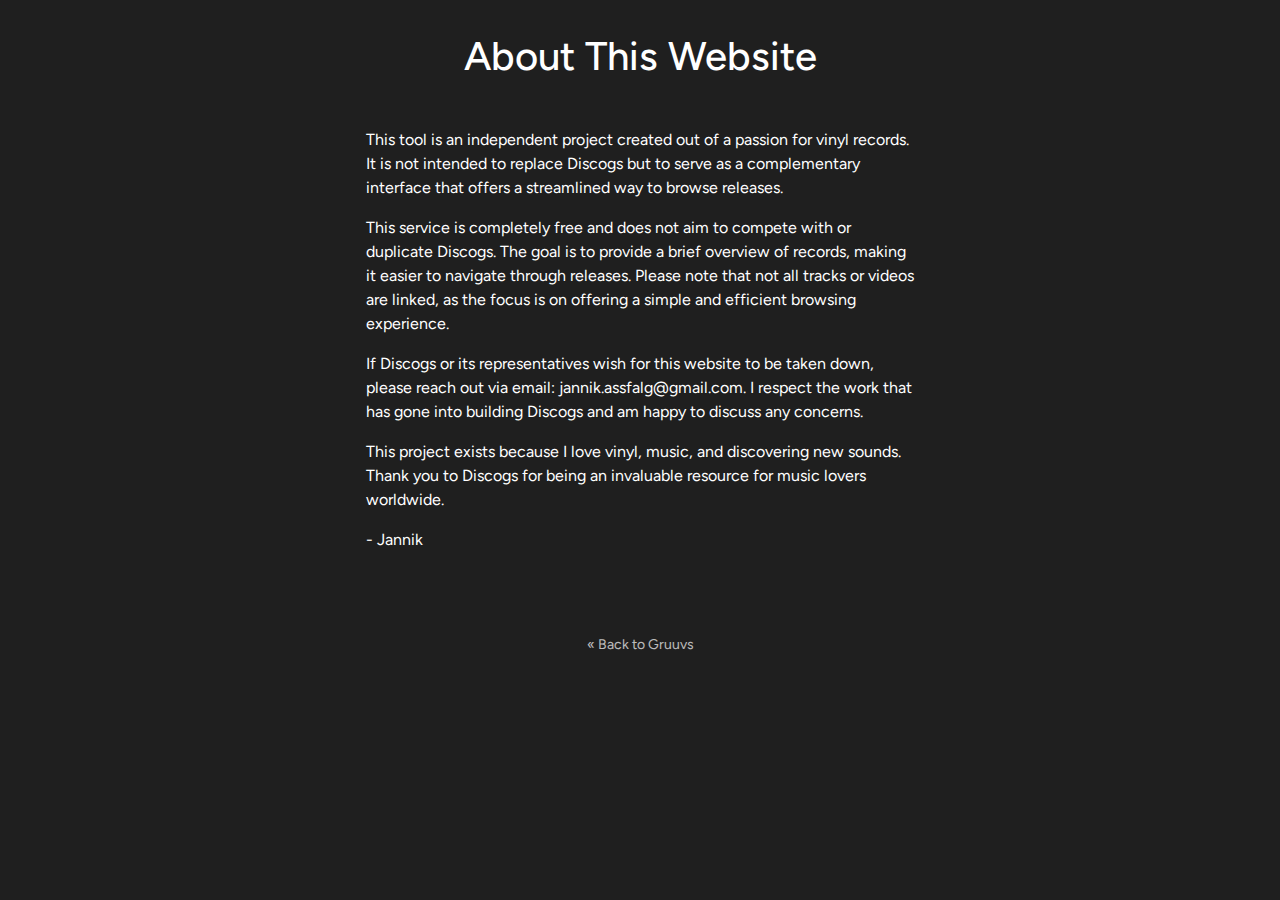
<file: discogs.html>
<!DOCTYPE html>
<html lang="en">
  <head>
    <meta charset="UTF-8" />
    <meta name="viewport" content="width=device-width, initial-scale=1" />
    <title>Discogs Information</title>
    <!-- Google Fonts (Figtree) -->
    <link
      href="https://fonts.googleapis.com/css2?family=Figtree:wght@400;500;700&display=swap"
      rel="stylesheet"
    />
    <!-- Bootstrap CSS -->
    <link
      rel="stylesheet"
      href="https://cdn.jsdelivr.net/npm/bootstrap@5.3.0/dist/css/bootstrap.min.css"
    />
    <!-- Bootstrap Icons -->
    <link
      rel="stylesheet"
      href="https://cdn.jsdelivr.net/npm/bootstrap-icons@1.10.5/font/bootstrap-icons.css"
    />
    <!-- Custom CSS -->
    <link rel="stylesheet" href="style.css" />
  </head>
  <body class="dark-mode">
    <div class="container MainContainer" style="max-width: 580px">
      <header class="my-4 text-center">
        <h1>About This Website</h1>
      </header>
      <section>
        <p>
          This tool is an independent project created out of a passion for vinyl
          records. It is not intended to replace Discogs but to serve as a
          complementary interface that offers a streamlined way to browse
          releases.
        </p>
        <p>
          This service is completely free and does not aim to compete with or
          duplicate Discogs. The goal is to provide a brief overview of records,
          making it easier to navigate through releases. Please note that not
          all tracks or videos are linked, as the focus is on offering a simple
          and efficient browsing experience.
        </p>
        <p>
          If Discogs or its representatives wish for this website to be taken
          down, please reach out via email:
          <a href="mailto:jannik.assfalg@gmail.com">jannik.assfalg@gmail.com</a
          >. I respect the work that has gone into building Discogs and am happy
          to discuss any concerns.
        </p>
        <p>
          This project exists because I love vinyl, music, and discovering new
          sounds. Thank you to Discogs for being an invaluable resource for
          music lovers worldwide.
        </p>
        <p>- Jannik</p>
      </section>
      <footer class="text-center py-3">
        <small>
          <a href="index.html" style="color: inherit; text-decoration: none"
            >&laquo; Back to Gruuvs</a
          >
        </small>
      </footer>
    </div>

    <!-- Bootstrap JS (with Popper) -->
    <script src="https://cdn.jsdelivr.net/npm/bootstrap@5.3.0/dist/js/bootstrap.bundle.min.js"></script>
  </body>
</html>
</file>
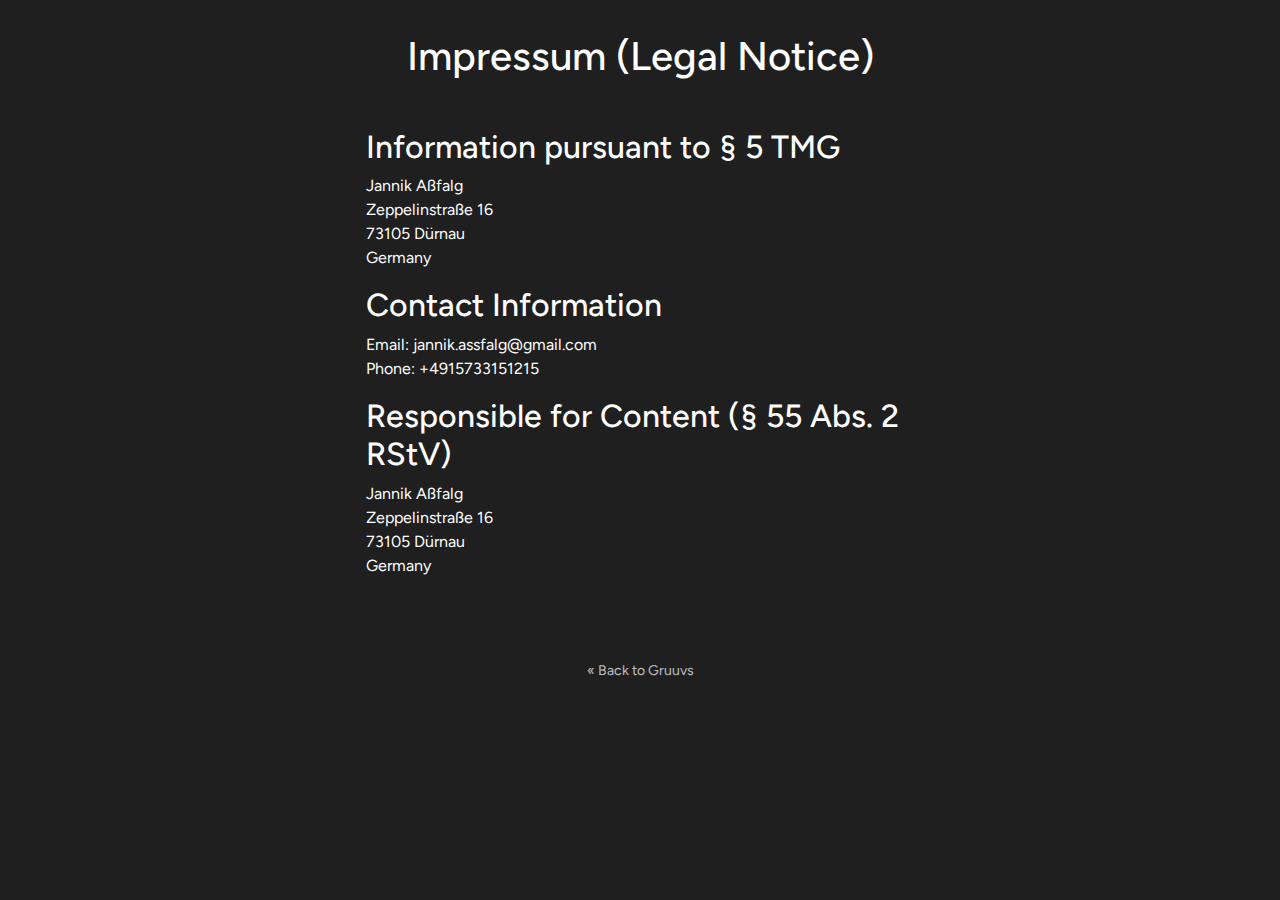
<file: imprint.html>
<!DOCTYPE html>
<html lang="en">
  <head>
    <meta charset="UTF-8" />
    <meta name="viewport" content="width=device-width, initial-scale=1" />
    <title>Impressum - Gruuvs</title>
    <!-- Google Fonts (Figtree) -->
    <link
      href="https://fonts.googleapis.com/css2?family=Figtree:wght@400;500;700&display=swap"
      rel="stylesheet"
    />
    <!-- Bootstrap CSS -->
    <link
      rel="stylesheet"
      href="https://cdn.jsdelivr.net/npm/bootstrap@5.3.0/dist/css/bootstrap.min.css"
    />
    <!-- Bootstrap Icons -->
    <link
      rel="stylesheet"
      href="https://cdn.jsdelivr.net/npm/bootstrap-icons@1.10.5/font/bootstrap-icons.css"
    />
    <!-- Custom CSS -->
    <link rel="stylesheet" href="style.css" />
  </head>
  <body class="dark-mode">
    <div class="container MainContainer" style="max-width: 580px">
      <header class="my-4 text-center">
        <h1>Impressum (Legal Notice)</h1>
      </header>
      <section>
        <h2>Information pursuant to § 5 TMG</h2>
        <p>
          Jannik Aßfalg<br />
          Zeppelinstraße 16<br />
          73105 Dürnau<br />
          Germany
        </p>

        <h2>Contact Information</h2>
        <p>
          Email: <a href="mailto:jannik.assfalg@gmail.com">jannik.assfalg@gmail.com</a><br />
          Phone: +4915733151215
        </p>

        <h2>Responsible for Content (§ 55 Abs. 2 RStV)</h2>
        <p>
          Jannik Aßfalg<br />
          Zeppelinstraße 16<br />
          73105 Dürnau<br />
          Germany
        </p>
      </section>
      <footer class="text-center py-3">
        <small>
          <a href="index.html" style="color: inherit; text-decoration: none">&laquo; Back to Gruuvs</a>
        </small>
      </footer>
    </div>

    <!-- Bootstrap JS (with Popper) -->
    <script src="https://cdn.jsdelivr.net/npm/bootstrap@5.3.0/dist/js/bootstrap.bundle.min.js"></script>
  </body>
</html>
</file>
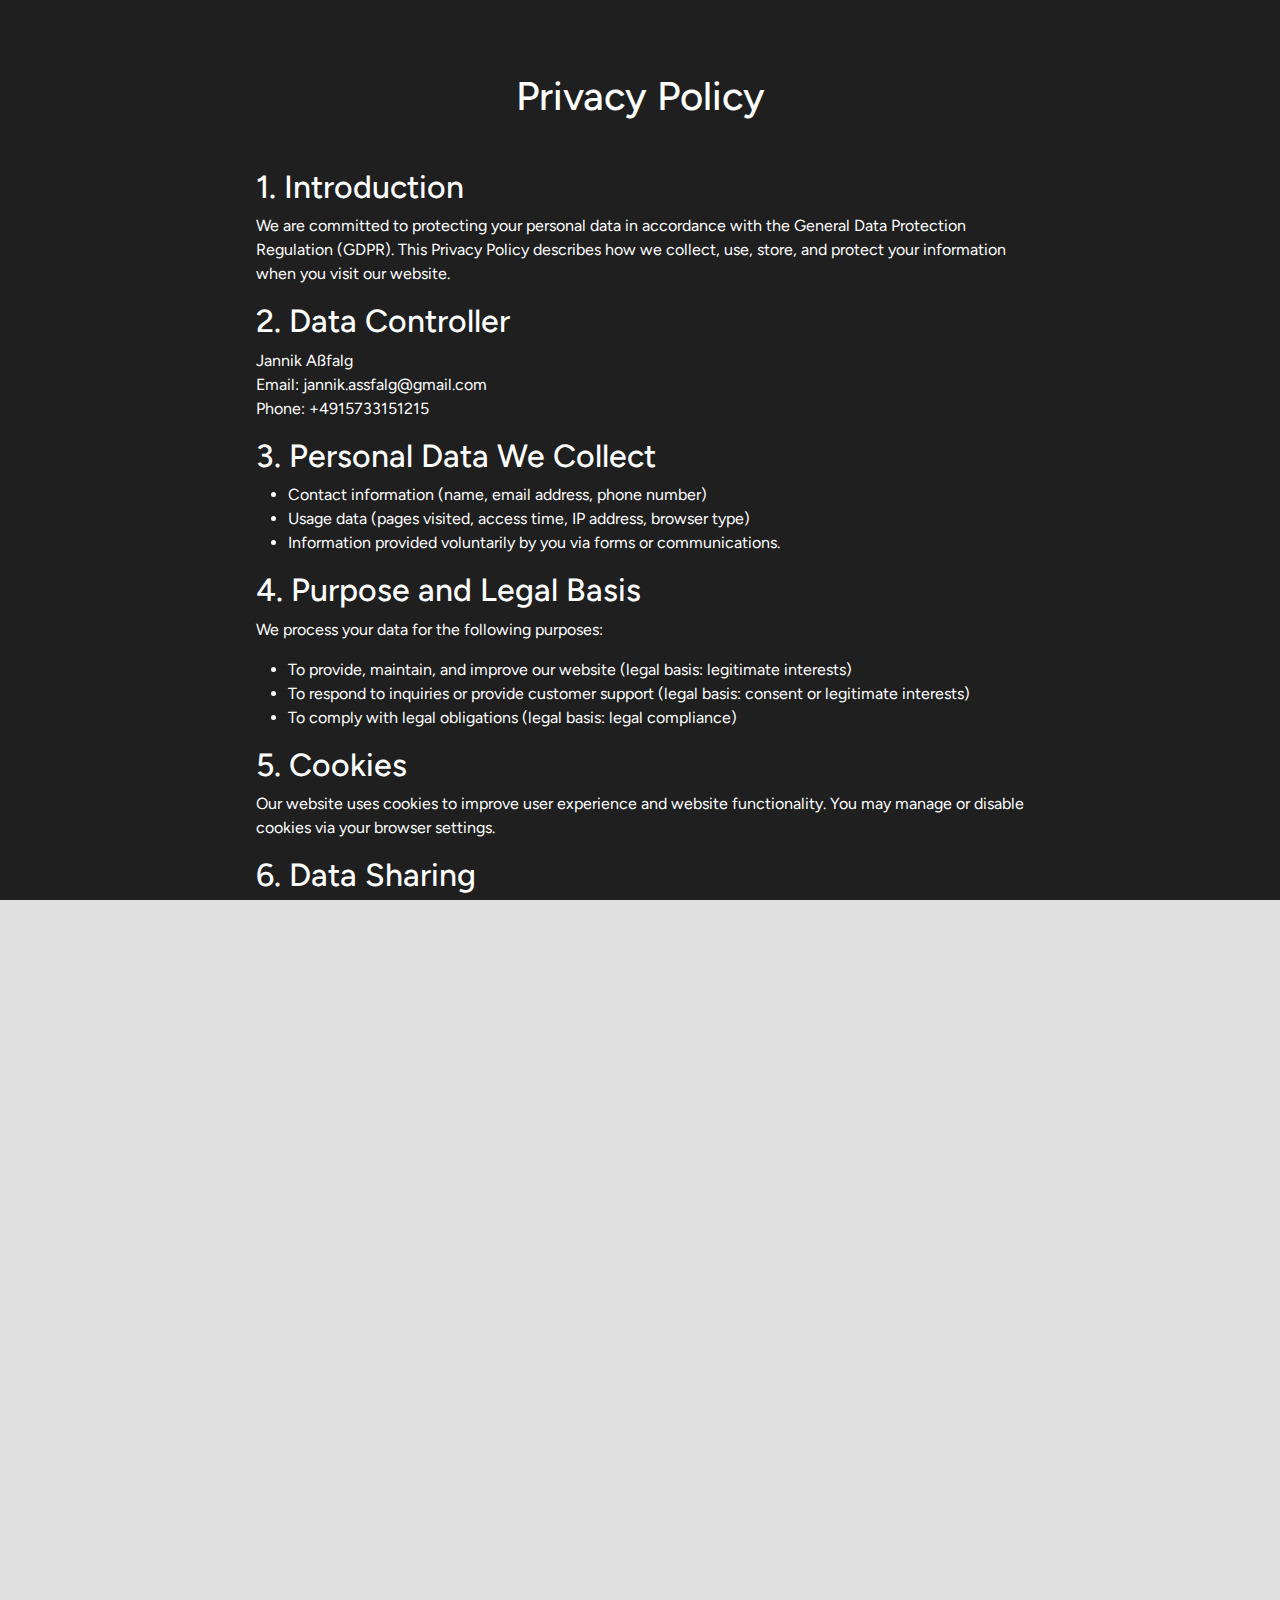
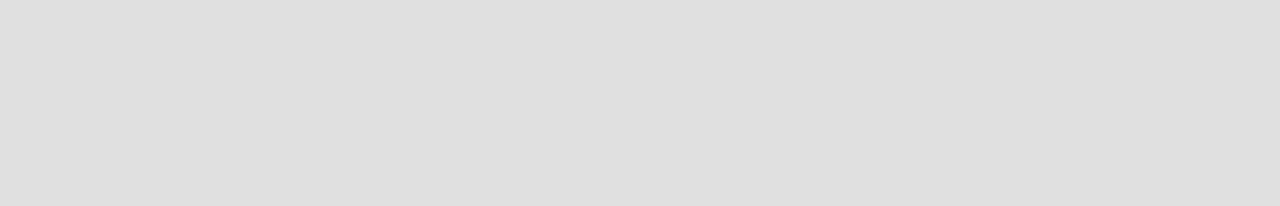
<file: privacy.html>
<!DOCTYPE html>
<html lang="en">
  <head>
    <meta charset="UTF-8" />
    <meta name="viewport" content="width=device-width, initial-scale=1" />
    <title>Privacy Policy</title>
    <!-- Google Fonts (Figtree) -->
    <link
      href="https://fonts.googleapis.com/css2?family=Figtree:wght@400;500;700&display=swap"
      rel="stylesheet"
    />
    <!-- Bootstrap CSS -->
    <link
      rel="stylesheet"
      href="https://cdn.jsdelivr.net/npm/bootstrap@5.3.0/dist/css/bootstrap.min.css"
    />
    <!-- Bootstrap Icons -->
    <link
      rel="stylesheet"
      href="https://cdn.jsdelivr.net/npm/bootstrap-icons@1.10.5/font/bootstrap-icons.css"
    />
    <!-- Custom CSS -->
    <link rel="stylesheet" href="style.css" />
  </head>
  <body class="dark-mode">
    <div class="container MainContainer" style="max-width: 800px; margin-top: 40px;">
      <header class="my-4 text-center">
        <h1>Privacy Policy</h1>
      </header>
      <section>
        <h2>1. Introduction</h2>
        <p>
          We are committed to protecting your personal data in accordance with the General Data Protection Regulation (GDPR). This Privacy Policy describes how we collect, use, store, and protect your information when you visit our website.
        </p>

        <h2>2. Data Controller</h2>
        <p>
          Jannik Aßfalg<br />
          Email: <a href="mailto:jannik.assfalg@gmail.com">jannik.assfalg@gmail.com</a><br />
          Phone: +4915733151215
        </p>

        <h2>3. Personal Data We Collect</h2>
        <ul>
          <li>Contact information (name, email address, phone number)</li>
          <li>Usage data (pages visited, access time, IP address, browser type)</li>
          <li>Information provided voluntarily by you via forms or communications.</li>
        </ul>

        <h2>4. Purpose and Legal Basis</h2>
        <p>We process your data for the following purposes:</p>
        <ul>
          <li>To provide, maintain, and improve our website (legal basis: legitimate interests)</li>
          <li>To respond to inquiries or provide customer support (legal basis: consent or legitimate interests)</li>
          <li>To comply with legal obligations (legal basis: legal compliance)</li>
        </ul>

        <h2>5. Cookies</h2>
        <p>
          Our website uses cookies to improve user experience and website functionality. You may manage or disable cookies via your browser settings.
        </p>

        <h2>6. Data Sharing</h2>
        <p>
          We do not share your personal data with third parties unless necessary for providing our services, required by law, or with your explicit consent.
        </p>

        <h2>7. Data Storage and Security</h2>
        <p>
          We take appropriate technical and organizational measures to protect your personal data. Data is retained only as long as necessary to fulfill the purposes outlined or as required by law.
        </p>

        <h2>8. Your Rights</h2>
        <p>Under GDPR, you have the right to:</p>
        <ul>
          <li>Access your personal data</li>
          <li>Correct or update your data</li>
          <li>Request deletion of your data</li>
          <li>Restrict processing of your data</li>
          <li>Object to processing of your data</li>
          <li>Data portability</li>
        </ul>
        <p>
          To exercise these rights, please contact us using the information provided above.
        </p>

        <h2>9. Changes to This Policy</h2>
        <p>
          We may update this policy periodically. Any changes will be published on this page.
        </p>

        <h2>10. Contact Information</h2>
        <p>
          For any privacy-related inquiries, please contact us at:<br />
          Email: <a href="mailto:jannik.assfalg@gmail.com">jannik.assfalg@gmail.com</a><br />
          Phone: +4915733151215
        </p>

        <h2>11. Supervisory Authority</h2>
        <p>
          If you believe your rights under GDPR have been violated, you can lodge a complaint with the appropriate supervisory authority.
        </p>
      </section>
      <footer class="text-center py-3">
        <small>
          <a href="index.html" style="color: inherit; text-decoration: none">
            &laquo; Back to Gruuvs
          </a>
        </small>
      </footer>
    </div>

    <!-- Bootstrap JS (with Popper) -->
    <script src="https://cdn.jsdelivr.net/npm/bootstrap@5.3.0/dist/js/bootstrap.bundle.min.js"></script>
  </body>
</html>
</file>
<file: style.css>
﻿/* -----------------------
   LIGHT THEME (DEFAULT)
------------------------- */
:root {
  --bg-color: #E0E0E0;
  --card-bg: #C9C9C9;
  --text-color: #1F1F1F;
  --border-color: #d5d7da;
  --primary-color: #C9C9C9;
  --table-header-bg: #C9C9C9;
  --table-header-text: #1F1F1F;
  --badge-genre-bg: #afafaf;
  --badge-genre-text: var(--text-color);
  --badge-style-bg: #c1c1c1;
  --badge-style-text: var(--text-color);
  --input-bg: #C9C9C9;
  --input-border: #d5d7da;
  --input-focus: #E7FF6E;
  --btn-primary-bg: #1a202c;
  --btn-primary-hover-bg: #2a2a2a;
  --transition-speed: 0.3s;
  --accent-color: #E7FF6E;
}

/* -----------------------
   DARK THEME
------------------------- */
body.dark-mode {
  --bg-color: #1F1F1F;
  --card-bg: #2D2D2D;
  --text-color: #ffffff;
  --border-color: #333;
  --primary-color: #2D2D2D;
  --table-header-bg: #3A3A3A;
  --table-header-text: #ffffff;
  --badge-genre-bg: #696969;
  --badge-genre-text: var(--text-color);
  --badge-style-bg: #3f3f3f;
  --badge-style-text: var(--text-color);
  --input-bg: #2D2D2D;
  --input-border: #555;
  --input-focus: #E7FF6E;
  --btn-primary-bg: #1a202c;
  --btn-primary-hover-bg: #2a2a2a;
}

/* -----------------------
   BASE STYLES
------------------------- */
html,
body {
  margin: 0;
  padding: 0;
  background-color: var(--bg-color);
  min-height: 100vh;
  height: 100%;
  overscroll-behavior: contain;
  overflow-x: hidden;
  max-width: 100vw;
  font-family: "Figtree", -apple-system, BlinkMacSystemFont, "Segoe UI", Roboto, Oxygen, Ubuntu, Cantarell, sans-serif;
  color: var(--text-color);
  transition: background-color var(--transition-speed), color var(--transition-speed);
}

body::before {
  content: "";
  position: fixed;
  top: 0;
  right: 0;
  bottom: 0;
  left: 0;
  background: var(--bg-color);
  z-index: -999;
}

.Desktop {
  position: relative;
  min-height: 100vh;
  background: var(--bg-color);
  overflow-x: hidden;
  max-width: 100vw;
}

.MainContainer {
  margin: 0 auto;
  max-width: 1500px;
  padding: 8px 16px;
  display: flex;
  flex-direction: column;
  gap: 16px;
}

/* -----------------------
   NAVBAR
------------------------- */
.navbar {
  background-color: var(--primary-color) !important;
  padding: 12px 0;
}

.navbar-brand {
  font-weight: bold;
  font-size: 18px;
  color: var(--text-color);
  display: flex;
  align-items: center;
  gap: 8px;
}

/* Disable hover animations/effects inside navbar */
.navbar * {
  transition: none !important;
}
.navbar a:hover,
.navbar .navbar-brand:hover,
.navbar .brand-link:hover,
.navbar .profile-icon:hover,
.navbar .settings-icon:hover,
.navbar .btn:hover {
  opacity: 1 !important;
  color: inherit !important;
  text-decoration: none !important;
  transform: none !important;
  background-color: inherit !important;
}

/* Active state colors the icon itself (no rectangle) */
.navbar .settings-icon.active i {
  color: var(--accent-color) !important;
}

.powered-by {
  opacity: 0.8;
  font-size: 12px;
  font-style: italic;
  font-weight: 300;
}

/* Dark mode toggle */
.dark-mode-toggle {
  flex-shrink: 0;
  margin-left: 16px;
}

.dark-mode-toggle span {
  cursor: pointer;
  font-size: 1.25rem;
  color: var(--text-color);
}

.dark-mode-toggle .moon-icon {
  display: inline;
}

.dark-mode-toggle .sun-icon {
  display: none;
}

body.dark-mode .moon-icon {
  display: none;
}

body.dark-mode .sun-icon {
  display: inline;
}

/* Condition badge */
.badge-condition {
  background-color: var(--accent-color);
  color: #000;
  border-radius: 10px;
  font-size: 11px;
  line-height: 1;
  padding: 3px 6px;
  display: inline-block;
  z-index: 1;
}

.title-cell {
  position: relative;
  min-height: 22px;
  padding-right: 40px;
}

.title-cell .badge-condition {
  position: absolute;
  top: 4px;
  right: 4px;
}

/* Price badge placement */
.price-cell {
  display: inline-flex;
  align-items: center;
  gap: 8px;
}

.price-cell .badge-condition {
  position: static;
}

.price-cell .price-text {
  font-weight: 600;
}

.title-cell .release-link {
  font-weight: 600;
}

/* Profile Icon */
.profile-icon {
  cursor: pointer;
  font-size: 1.25rem;
  color: var(--text-color);
  margin-left: 16px;
  transition: transform 0.3s;
}

.profile-icon:hover {
  transform: scale(1.1);
}

/* Settings Icon */
.settings-icon {
  cursor: pointer;
  font-size: 1.25rem;
  color: var(--text-color);
  margin-left: 16px;
  transition: transform 0.3s;
}

.settings-icon:hover {
  transform: rotate(45deg);
}

/* -----------------------
   SEARCH INPUT IN NAVBAR
------------------------- */
.search-input-wrapper {
  flex: 1;
  max-width: 400px;
  margin: 0 16px;
}

.search-input-wrapper input {
  width: 100%;
  background: var(--input-bg);
  border: 1px solid var(--input-border);
  border-radius: 4px;
  padding: 8px 12px;
  font-size: 14px;
  color: var(--text-color);
  transition: border-color var(--transition-speed);
}

.search-input-wrapper input::placeholder {
  color: var(--text-color);
  opacity: 0.5;
}

.search-input-wrapper input:focus {
  outline: none;
  border-color: var(--input-focus);
  box-shadow: 0 0 5px var(--input-focus);
}

/* -----------------------
   SELLERS SIDEBAR
------------------------- */
.sellers-sidebar {
  background: var(--card-bg);
  border-radius: 8px;
  padding: 16px;
  margin-bottom: 16px;
}

.sellers-header {
  display: flex;
  align-items: center;
  justify-content: space-between;
  gap: 8px;
  margin-bottom: 12px;
}

.sellers-header .chips {
  display: none;
  flex-wrap: wrap;
  gap: 6px;
}

.sellers-sidebar.collapsed .seller-list {
  display: none;
}

.sellers-sidebar.collapsed .sellers-header .chips {
  display: flex;
}

.selected-chip {
  background: var(--table-header-bg);
  border: 1px solid var(--border-color);
  border-radius: 16px;
  padding: 2px 8px;
  font-size: 12px;
}

.seller-list {
  list-style: none;
  padding: 0;
  margin: 0;
  max-height: 300px;
  overflow-y: auto;
  display: flex;
  flex-wrap: wrap;
  gap: 8px;
}

.seller-item {
  padding: 8px 12px;
  background: var(--input-bg);
  border-radius: 4px;
  cursor: pointer;
  display: flex;
  justify-content: space-between;
  align-items: center;
  transition: opacity 0.2s;
  width: calc(50% - 4px);
}

@media (max-width: 768px) {
  .seller-item { width: 100%; }
}

.seller-item:hover {
  opacity: 0.8;
}

.seller-item.active {
  border: 2px solid var(--accent-color);
  background: var(--table-header-bg);
}

.seller-item.processing {
  border: 2px solid var(--accent-color);
}

.seller-info {
  flex: 1;
}

.seller-name {
  font-weight: 500;
  margin-bottom: 2px;
}

.seller-meta {
  font-size: 11px;
  opacity: 0.7;
}

.seller-actions {
  display: flex;
  gap: 4px;
}

.seller-actions button {
  padding: 2px 6px;
  font-size: 12px;
  background-color: var(--accent-color) !important;
  border-color: var(--accent-color) !important;
  color: #000 !important;
}

/* -----------------------
   SELLER PROGRESS
------------------------- */
.seller-progress {
  margin-top: 8px;
  width: 100%;
}

.seller-progress-bar {
  width: 100%;
  height: 6px;
  border-radius: 4px;
  background: var(--bg-color);
  overflow: hidden;
  position: relative;
}

.seller-progress-bar-fill {
  position: absolute;
  top: 0;
  left: 0;
  height: 100%;
  background: var(--accent-color);
  transition: width 0.3s ease;
}

.seller-progress-text {
  font-size: 11px;
  margin-top: 4px;
  color: var(--text-color);
  opacity: 0.8;
  display: flex;
  justify-content: space-between;
  align-items: center;
  gap: 8px;
}

/* -----------------------
   FILTER FORM
------------------------- */
.filter-form-wrapper {
  width: 100%;
  background: var(--card-bg);
  padding: 8px 0;
  margin-top: 8px;
}

.FilterContainer {
  border-radius: 0;
  overflow: hidden;
  display: flex;
  flex-direction: row;
  align-items: flex-end;
  gap: 8px;
  transition: background-color var(--transition-speed);
  flex-wrap: nowrap;
  overflow-x: auto;
}

.filter-group {
  position: relative;
  flex: 1;
  min-width: 120px;
  display: flex;
  flex-direction: column;
}

.filter-label {
  font-size: 12px;
  font-weight: 500;
  margin-bottom: 2px;
  color: var(--text-color);
}

.filter-input,
.filter-select {
  width: 100%;
  background: var(--input-bg);
  box-shadow: 0px 1px 2px rgba(10, 12, 18, 0.05);
  border: 1px solid var(--input-border);
  border-radius: 4px;
  font-size: 12px;
  color: var(--text-color);
  padding: 8px 10px;
  transition: border-color var(--transition-speed), box-shadow var(--transition-speed);
  min-height: 36px;
  -webkit-appearance: none;
  -moz-appearance: none;
  appearance: none;
}

.filter-input::placeholder {
  color: var(--text-color);
  opacity: 0.5;
}

.filter-input:focus,
.filter-select:focus {
  outline: none;
  border-color: var(--input-focus);
  box-shadow: 0 0 5px var(--input-focus);
}

.filter-button-group {
  display: flex;
  align-items: center;
  gap: 8px;
  flex-shrink: 0;
  margin-left: auto;
}

.filter-btn,
.shuffle-btn {
  background-color: var(--accent-color) !important;
  border-color: var(--accent-color) !important;
  color: #000 !important;
  padding: 8px 16px;
  border-radius: 4px;
  font-size: 14px;
  font-weight: 500;
  cursor: pointer;
  transition: opacity 0.3s;
  border: none;
}

.filter-btn:hover,
.shuffle-btn:hover {
  opacity: 0.8;
}

/* -----------------------
   PROGRESS SECTION
------------------------- */
.progress-section {
  background: var(--card-bg);
  padding: 20px;
  border-radius: 8px;
  margin-bottom: 16px;
  display: none;
}

.progress-section.active {
  display: block;
}

.progress-section h3 {
  margin: 0 0 12px 0;
  font-size: 16px;
  color: var(--text-color);
}

.progress-bar-container {
  background: var(--bg-color);
  border-radius: 10px;
  height: 30px;
  overflow: hidden;
  margin: 15px 0;
}

.progress-bar {
  background: linear-gradient(90deg, #667eea 0%, #764ba2 100%);
  height: 100%;
  width: 0%;
  transition: width 0.3s ease;
  display: flex;
  align-items: center;
  justify-content: center;
  color: white;
  font-weight: bold;
  font-size: 14px;
}

.status-message {
  color: var(--text-color);
  opacity: 0.8;
  font-size: 14px;
  margin-top: 10px;
}

/* -----------------------
   TABLE STYLES
------------------------- */
/* Table & Pagination */
.table-container {
  border-radius: 0;
  overflow: visible;
  background: var(--bg-color);
  transition: background-color var(--transition-speed);
}
.table-container table.table {
  border-collapse: separate !important;
  border-spacing: 0 8px !important;
  background: transparent !important;
}
.table-container thead tr th {
  background-color: var(--table-header-bg) !important;
  color: var(--table-header-text) !important;
  border: none;
  text-transform: uppercase;
  opacity: 0.85;
  font-weight: normal;
  font-size: 12px;
}
body.dark-mode .table-container thead tr th {
  color: #cccccc !important;
}
.table-container tbody tr {
  background-color: var(--card-bg) !important;
  border: none;
  transition: background-color var(--transition-speed);
}
body.dark-mode .table-container tbody tr {
  background-color: #2D2D2D !important;
}
.table-container tbody tr td {
  background-color: transparent !important;
  vertical-align: middle;
  font-size: 12px;
  padding: 16px;
  border: none;
}
body.dark-mode .table-container tbody tr td {
  color: #ffffff;
}
.table-container tbody tr:hover {
  background-color: inherit !important;
}

/* -----------------------
   BADGES
------------------------- */
.badge-genre,
.badge-style {
  border-radius: 16px;
  padding: 2px 8px;
  font-size: 12px;
  display: inline-block;
  white-space: nowrap;
  margin: 4px 4px 0 0;
}

.badge-genre {
  background: var(--badge-genre-bg) !important;
  color: var(--badge-genre-text) !important;
}

.badge-style {
  background: var(--badge-style-bg) !important;
  color: var(--badge-style-text) !important;
}

/* -----------------------
   PAGINATION
------------------------- */
.pagination-container {
  width: 100%;
  text-align: center;
  margin-top: 1rem;
}

.pagination {
  display: inline-flex !important;
  flex-wrap: nowrap !important;
  gap: 8px;
  margin: 0;
  padding: 0;
  list-style: none;
}

.pagination .page-item {
  display: inline-block !important;
  margin: 0;
  padding: 0;
}

.pagination .page-link {
  border-radius: 0 !important;
  border: 1px solid var(--border-color) !important;
  background-color: var(--card-bg) !important;
  color: var(--text-color) !important;
  padding: 0.375rem 0.75rem;
  text-decoration: none;
  transition: background-color var(--transition-speed), color var(--transition-speed);
  width: auto;
  flex: 0 0 auto;
}

.pagination .page-item:not(.disabled) .page-link:hover {
  background-color: var(--table-header-bg) !important;
  color: var(--table-header-text) !important;
}

.page-item.active .page-link {
  background-color: var(--table-header-bg) !important;
  border-color: var(--table-header-bg) !important;
  color: var(--table-header-text) !important;
}

/* -----------------------
   STARS & RATINGS
------------------------- */
.table tbody tr td i.bi-star,
.table tbody tr td i.bi-star-fill,
.table tbody tr td i.bi-star-half {
  color: var(--accent-color) !important;
}

/* -----------------------
   LINKS
------------------------- */
a,
a:visited,
a:hover,
a:focus,
a:active,
.text-primary {
  color: var(--text-color) !important;
  text-decoration: none;
}

a:hover {
  opacity: 0.8;
}

/* -----------------------
   NO RESULTS
------------------------- */
.no-results {
  text-align: center;
  padding: 2rem 0;
  color: var(--text-color);
}

.no-results i {
  font-size: 2rem;
  margin-bottom: 1rem;
  display: block;
}

/* -----------------------
   LOADING SPINNER
------------------------- */
.spinner-border {
  color: var(--accent-color) !important;
}

/* -----------------------
   YOUTUBE IFRAME & PREVIEW
------------------------- */
.table-iframe {
  border-radius: 4px;
  width: 220px;
  height: 124px;
}

.youtube-preview {
  display: flex;
  flex-direction: column;
  align-items: center;
}

.youtube-player-container {
  margin-top: 8px;
  border: 2px solid var(--border-color);
  border-radius: 4px;
  overflow: hidden;
}

.release-link {
  font-weight: 500;
  text-decoration: none !important;
  transition: opacity 0.2s;
}

.release-link:hover {
  opacity: 0.7;
}

.table-container tbody tr td:first-child {
  font-weight: 500;
  max-width: 300px;
}

/* Additional responsiveness handled above in main .table-container */

@media (max-width: 1200px) {
  .table-container table {
    min-width: 1500px;
  }
}

.video-links {
  display: flex;
  flex-direction: column;
  gap: 4px;
  min-width: 120px;
}

.video-links .btn {
  white-space: nowrap;
  overflow: hidden;
  text-overflow: ellipsis;
  max-width: 200px;
  text-align: left;
}

.video-carousel {
  display: flex !important;
  flex-direction: column !important;
  align-items: center;
  gap: 4px;
  max-width: 220px;
  width: 220px;
  box-sizing: border-box;
}

.video-carousel iframe {
  max-width: 100%;
  width: 220px;
  height: 124px;
  display: block;
}

/* Ensure video cell content stays in a column */
td .video-carousel,
td .video-links {
  display: flex;
  flex-direction: column;
}

.video-nav {
  width: 220px;
  max-width: 100%;
}

.video-counter {
  font-size: 0.75rem;
  color: var(--text-color);
  opacity: 0.8;
}

.sort-indicator {
  margin-left: 6px;
  font-size: 0.9em;
  display: inline-block; /* keep icon inline to avoid wrapping */
}

th[data-sort-key] {
  cursor: pointer;
  position: relative;
  user-select: none;
}

th[data-sort-key]:hover {
  opacity: 0.8;
  background-color: rgba(0, 0, 0, 0.05);
}

body.dark-mode th[data-sort-key]:hover {
  background-color: rgba(255, 255, 255, 0.05);
}

#results-count {
  color: var(--text-color);
  font-size: 14px;
  font-weight: 600;
}

/* Heart button styling */
.wantlist-heart-btn {
  border: none !important;
  background: transparent !important;
  padding: 4px 8px;
  cursor: pointer;
}

.wantlist-heart-btn:hover {
  background: transparent !important;
  opacity: 0.7;
}

.wantlist-heart-btn:focus {
  box-shadow: none !important;
  outline: none !important;
}

/* User profile dropdown */
.user-profile-dropdown {
  position: relative;
  display: inline-block;
}

.user-avatar {
  width: 32px;
  height: 32px;
  border-radius: 50%;
  cursor: pointer;
  border: 2px solid var(--accent-color);
}

.user-dropdown-menu {
  display: none;
  position: absolute;
  right: 0;
  top: 100%;
  margin-top: 8px;
  background-color: var(--card-bg);
  border: 1px solid var(--border-color);
  border-radius: 8px;
  box-shadow: 0 4px 12px rgba(0, 0, 0, 0.15);
  min-width: 200px;
  z-index: 1000;
  padding: 8px 0;
}

.user-dropdown-menu.show {
  display: block;
}

.user-dropdown-item {
  padding: 10px 16px;
  cursor: pointer;
  color: var(--text-color);
  transition: background-color 0.2s;
}

.user-dropdown-item:hover {
  background-color: rgba(0, 0, 0, 0.05);
}

body.dark-mode .user-dropdown-item:hover {
  background-color: rgba(255, 255, 255, 0.05);
}

.user-dropdown-divider {
  height: 1px;
  background-color: var(--border-color);
  margin: 4px 0;
}

.oauth-login-btn {
  background-color: var(--btn-primary-bg);
  color: #ffffff;
  border: none;
  padding: 8px 16px;
  border-radius: 6px;
  cursor: pointer;
  font-weight: 500;
  transition: background-color 0.2s;
}

.oauth-login-btn:hover {
  background-color: var(--btn-primary-hover-bg);
}

/* Modal styling */
.modal-content {
  background-color: var(--card-bg);
  color: var(--text-color);
}

.modal-header {
  border-bottom: 1px solid var(--border-color);
}

.modal-footer {
  border-top: 1px solid var(--border-color);
}

.form-control {
  background-color: var(--input-bg);
  color: var(--text-color);
  border: 1px solid var(--input-border);
}

.form-control:focus {
  background-color: var(--input-bg);
  color: var(--text-color);
  border-color: var(--input-focus);
  box-shadow: 0 0 5px var(--input-focus);
}

/* Improve readability inside modals and inputs */
body.dark-mode .form-control {
  color: #ffffff !important;
}
body.dark-mode .form-control::placeholder {
  color: #cfcfcf !important;
  opacity: 0.8 !important;
}

.form-label {
  color: var(--text-color);
}

.btn-close {
  filter: invert(1);
}

body.dark-mode .btn-close {
  filter: invert(0);
}

/* -----------------------
   MOBILE RESPONSIVENESS
------------------------- */
@media (max-width: 768px) {
  .FilterContainer {
    flex-direction: column;
    align-items: stretch;
  }

  .filter-button-group {
    margin-top: 10px;
    position: static;
    display: flex;
    justify-content: flex-end;
    gap: 8px;
    width: 100%;
  }

  .search-input-wrapper {
    max-width: 100%;
    margin: 8px 0;
  }

  .MainContainer {
    padding: 8px;
  }

  .navbar-brand {
    font-size: 16px;
  }

  .powered-by {
    display: none;
  }

  /* Hide table headers on mobile */
  .table-container thead {
    display: none;
  }

  /* Force table to take full width on mobile */
  .table-container table {
    width: 100%;
    display: block;
  }

  .table-container tbody {
    display: block;
    width: 100%;
  }

  .table-container tbody tr {
    display: block;
    width: 100%;
    margin-bottom: 16px;
  }

  /* Mobile cell styling */
  .table-container tbody tr td {
    display: block;
    width: 100% !important;
    padding: 12px;
  }

  .mobile-cell {
    display: block;
    width: 100%;
    box-sizing: border-box;
  }

  .mobile-preview {
    margin-bottom: 8px;
  }

  .mobile-preview iframe {
    width: 100%;
    height: auto;
    aspect-ratio: 16 / 9;
    max-width: 100%;
  }

  .mobile-title {
    margin-bottom: 8px;
    font-size: 16px;
    font-weight: bold;
    color: var(--text-color);
  }

  .mobile-rating {
    font-size: 14px;
  }

  /* Mobile filter toggle */
  .mobile-extra-filters-wrapper {
    display: none;
  }

  .mobile-toggle-btn {
    display: block;
    width: 40px;
    height: 40px;
    padding: 0;
    text-align: center;
    line-height: 40px;
    border-radius: 50%;
    margin-left: auto;
    background: transparent;
    border: none;
    color: var(--text-color);
    font-size: 1rem;
    cursor: pointer;
  }

  .mobile-toggle-btn i {
    transition: transform 0.3s;
  }

  .mobile-toggle-btn.open i {
    transform: rotate(180deg);
  }

  .mobile-extra-filters-wrapper.show {
    display: flex;
    flex-direction: column;
    gap: 8px;
  }

  .filter-input,
  .filter-select {
    font-size: 14px;
    padding: 10px 12px;
    min-height: 44px;
  }
}

/* Desktop: show all filters inline */
@media (min-width: 769px) {
  #mobile-filters-toggle {
    display: none;
  }

  .mobile-extra-filters-wrapper {
    display: inline-flex;
    flex-direction: row;
    gap: 8px;
  }
}

/* -----------------------
   FOOTER
------------------------- */
footer {
  margin-top: 2rem;
  padding: 1rem 0;
  color: var(--text-color);
  opacity: 0.7;
}

footer a {
  color: var(--text-color) !important;
  text-decoration: none;
}

footer a:hover {
  opacity: 0.8;
}
/* Improve muted text contrast on current backgrounds */
.text-muted {
  color: var(--text-color) !important;
  opacity: 0.7 !important;
}

/* Make form-text readable */
.form-text {
  color: var(--text-color) !important;
  opacity: 0.8 !important;
}

/* Brand style for Add Seller button (without changing HTML) */
.sellers-header .btn.btn-outline-primary,
.sellers-header .btn.btn-sm.btn-outline-primary {
  background-color: var(--accent-color) !important;
  border-color: var(--accent-color) !important;
  color: #000 !important;
}

.sellers-header .btn.btn-outline-primary:hover,
.sellers-header .btn.btn-sm.btn-outline-primary:hover {
  background-color: var(--accent-color) !important;
  border-color: var(--accent-color) !important;
  color: #000 !important;
  opacity: 0.9;
}
/* Brand utility styles */
.btn-brand {
  background-color: var(--accent-color) !important;
  border-color: var(--accent-color) !important;
  color: #000 !important;
}
.btn-brand:hover {
  background-color: var(--accent-color) !important;
  border-color: var(--accent-color) !important;
  color: #000 !important;
  opacity: 0.9;
}
.brand-link {
  color: var(--accent-color) !important;
  text-decoration: none !important;
  font-weight: 500;
}

.brand-link:hover {
  color: var(--accent-color) !important;
  text-decoration: underline !important;
  opacity: 0.9;
}

.text-muted .brand-link,
.text-muted small .brand-link {
  color: var(--accent-color) !important;
}
/* -----------------------
   SEARCH TO THE RIGHT (CSS-only)
------------------------- */
@media (min-width: 769px) {
  /* Push the search group to the far right without changing HTML */
  .FilterContainer .filter-group:has(> #text_search) {
    order: 99;
    margin-left: auto;
    max-width: 320px;
  }
}

/* (Removed CSS-grid column remap in favor of JS column order to avoid table header glitches) */
</file>
